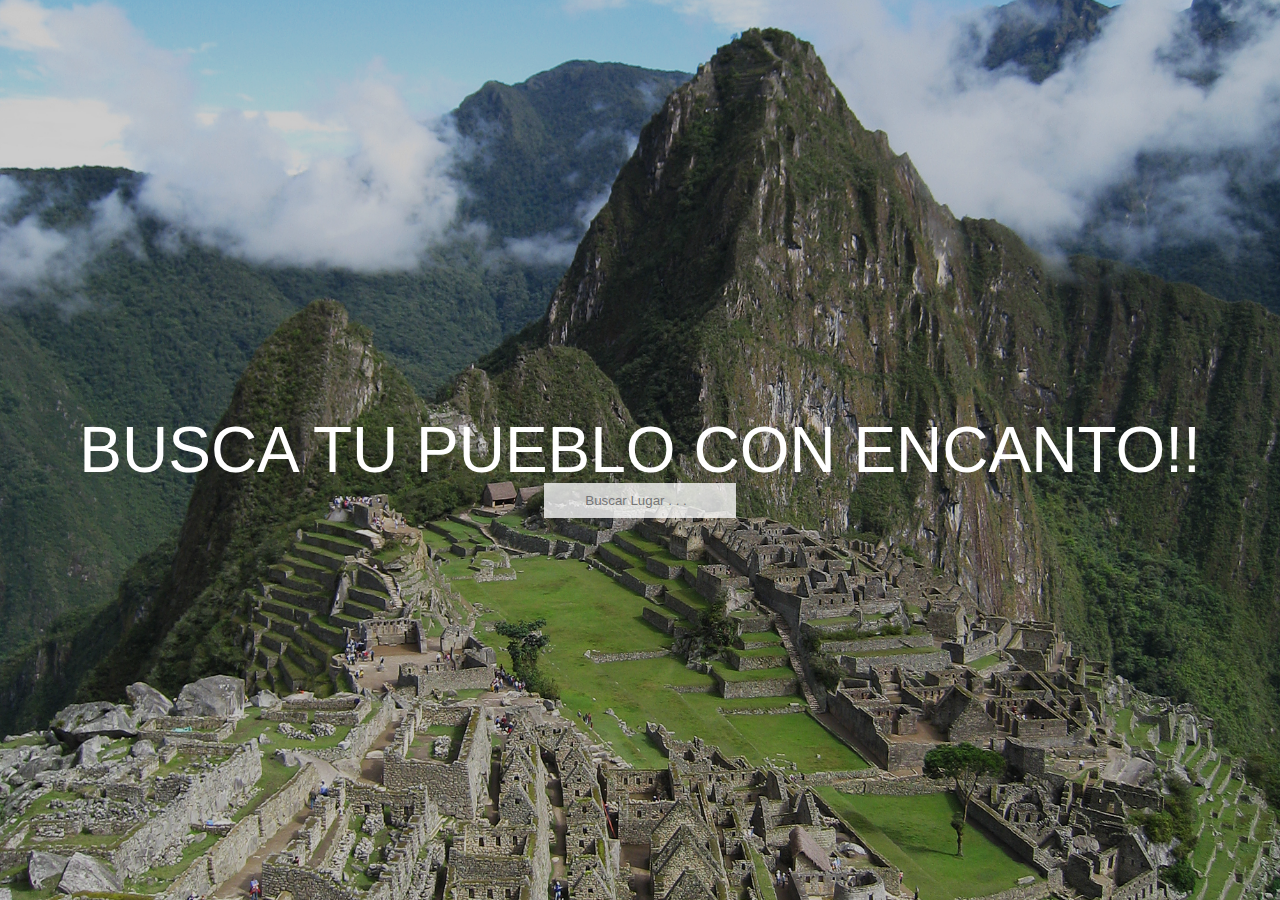
<file: index.html>
<!DOCTYPE html>
<html lang="en">
<head>
    <meta charset="UTF-8">
    <meta name="viewport" content="width=device-width, initial-scale=1.0">
    <meta http-equiv="X-UA-Compatible" content="ie=edge">
    <title>BUSCADOR</title>
	
	<link rel="stylesheet" href="css/estilo.css">
	<link rel="stylesheet" href="css/styles.css">

	
	<script src="js/jquery.js"></script>
	<script src="js/jquery.dataTables.min.js"></script>
</head>
<body>
	<div class="ImgInicio">
		<div class="degradade"></div>
		<div class="welcome">
			<h1>BUSCA TU PUEBLO CON ENCANTO!! </h1>
	</div>

    <header>
       

		<div class="search" id="search">
			<table class="search-table" id="searchTable">
				<thead>
					<tr>
						<td></td>
					</tr>
				</thead>
				<tbody>
					<tr>
						<td><a target="_blank" href="clases/Acambay.html">Acambay</a></td>
					</tr>
					<tr>
						<td><a target="_blank" href="">Aculco</atarget="_blank"></td></a>
					</tr>
					<tr>
						<td><a target="_blank" href="clases/Atlacomulco.html">Atlacomulco</a></td>
					</tr>
					<tr>
						<td><a target="_blank" href="clases/El Oro.html">El oro</a></td>
					</tr>
					<tr>
						<td><a target="_blank" href="clases/toluca.html">Toluca</a></td>
					</tr>
					<tr>
						<td><a target="_blank" href="clases/Tonatico.html">Tonatico</a></td>
					</tr>
					<tr>
						<td><a target="_blank" href="clases/Valle de bravo.html">Valle de Bravo</a></td>
					</tr>
					<tr>
						<td><a target="_blank" href="clases/Villa del carbon.html">Villa del Carbon</a></td>
					</tr>
					<tr>
						<td><a target="_blank" href="clases/Chapa De Mota.html">Chapa de Mota </a></td>
					</tr>
					<tr>
						<td><a target="_blank" href="clases/Atizapan.html">Atizapan </a></td>
					</tr>
					<tr>
						<td><a target="_blank" href="clases/Dubai.html"> Dubai </a></td>
					</tr>
					
				</tbody>
			</table>
		</div>
		<div class="header-top">
			<div class="navegacion">
				<input type="search" placeholder="Buscar Lugar . . ." id="inputBusqueda">
			</div>
        </div>
    </header>
    
	<script src="js/buscador.js"></script>
</body>
</html>
</file>
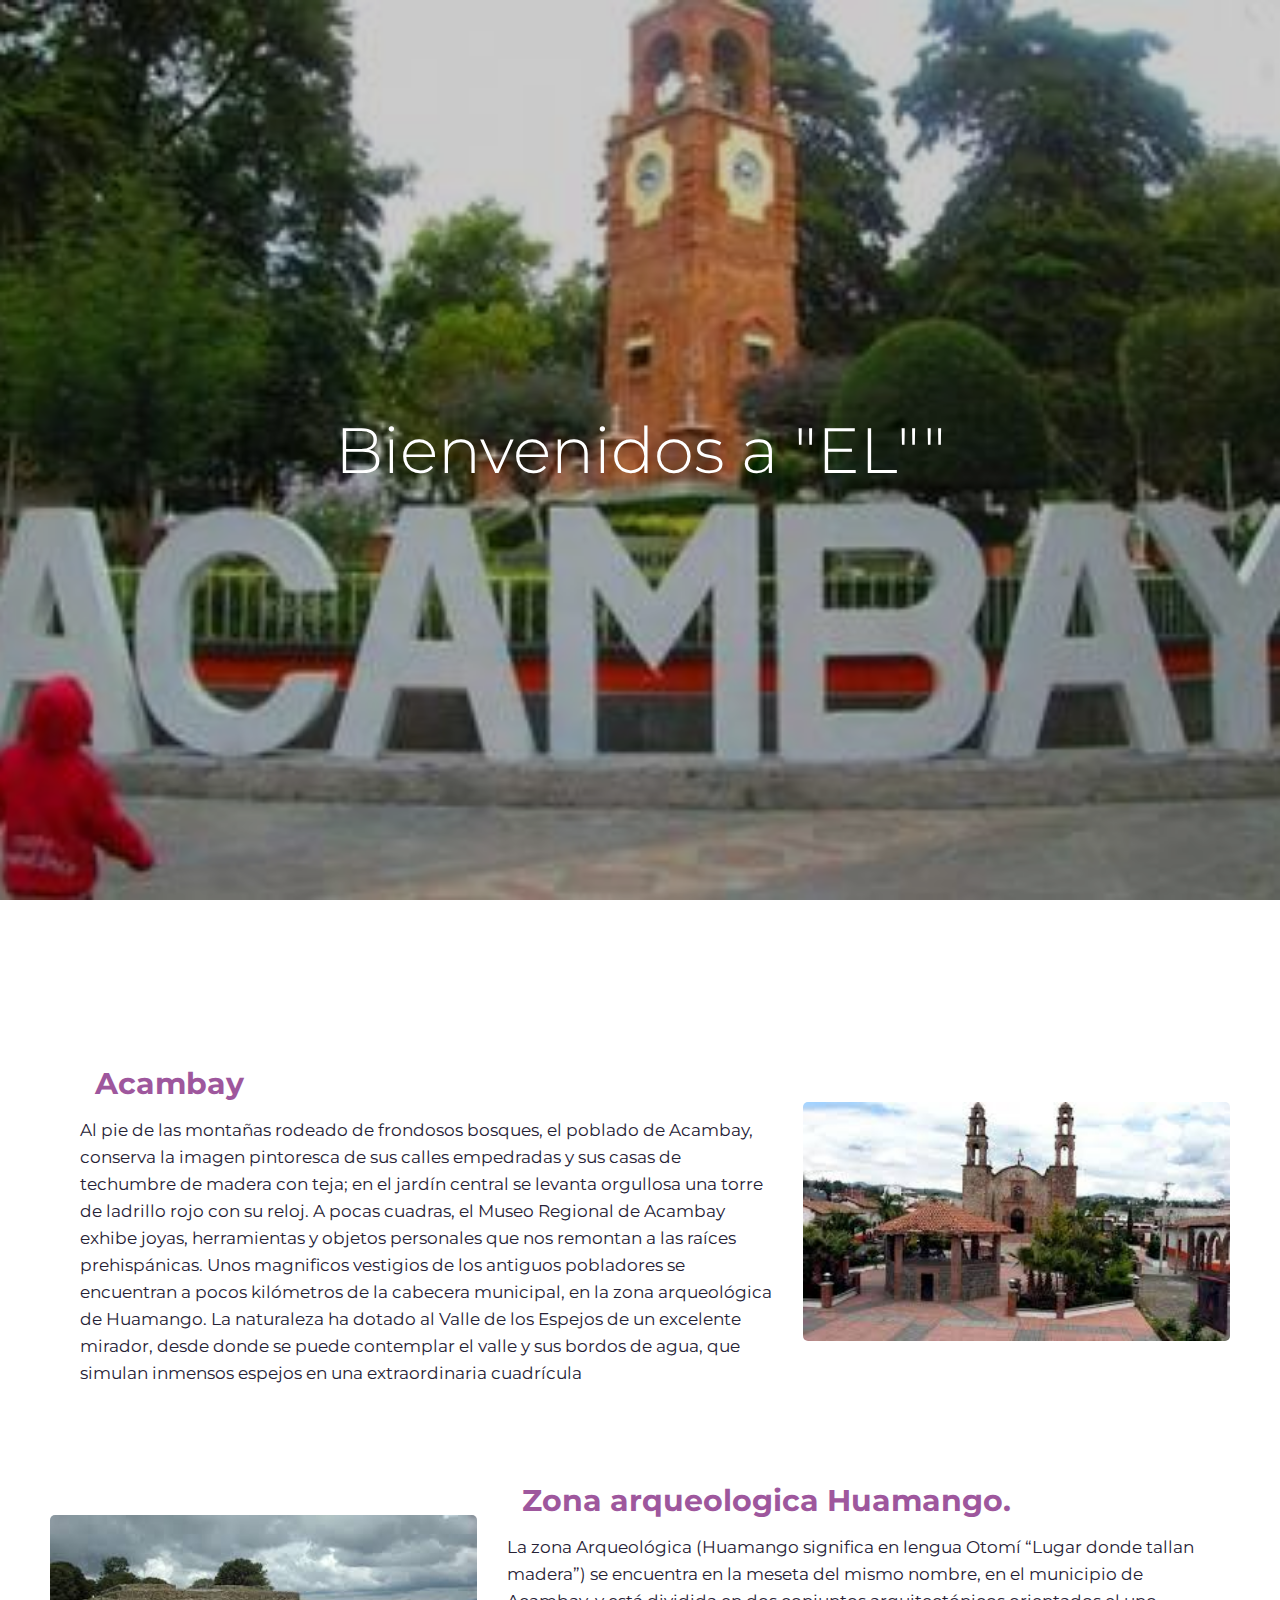
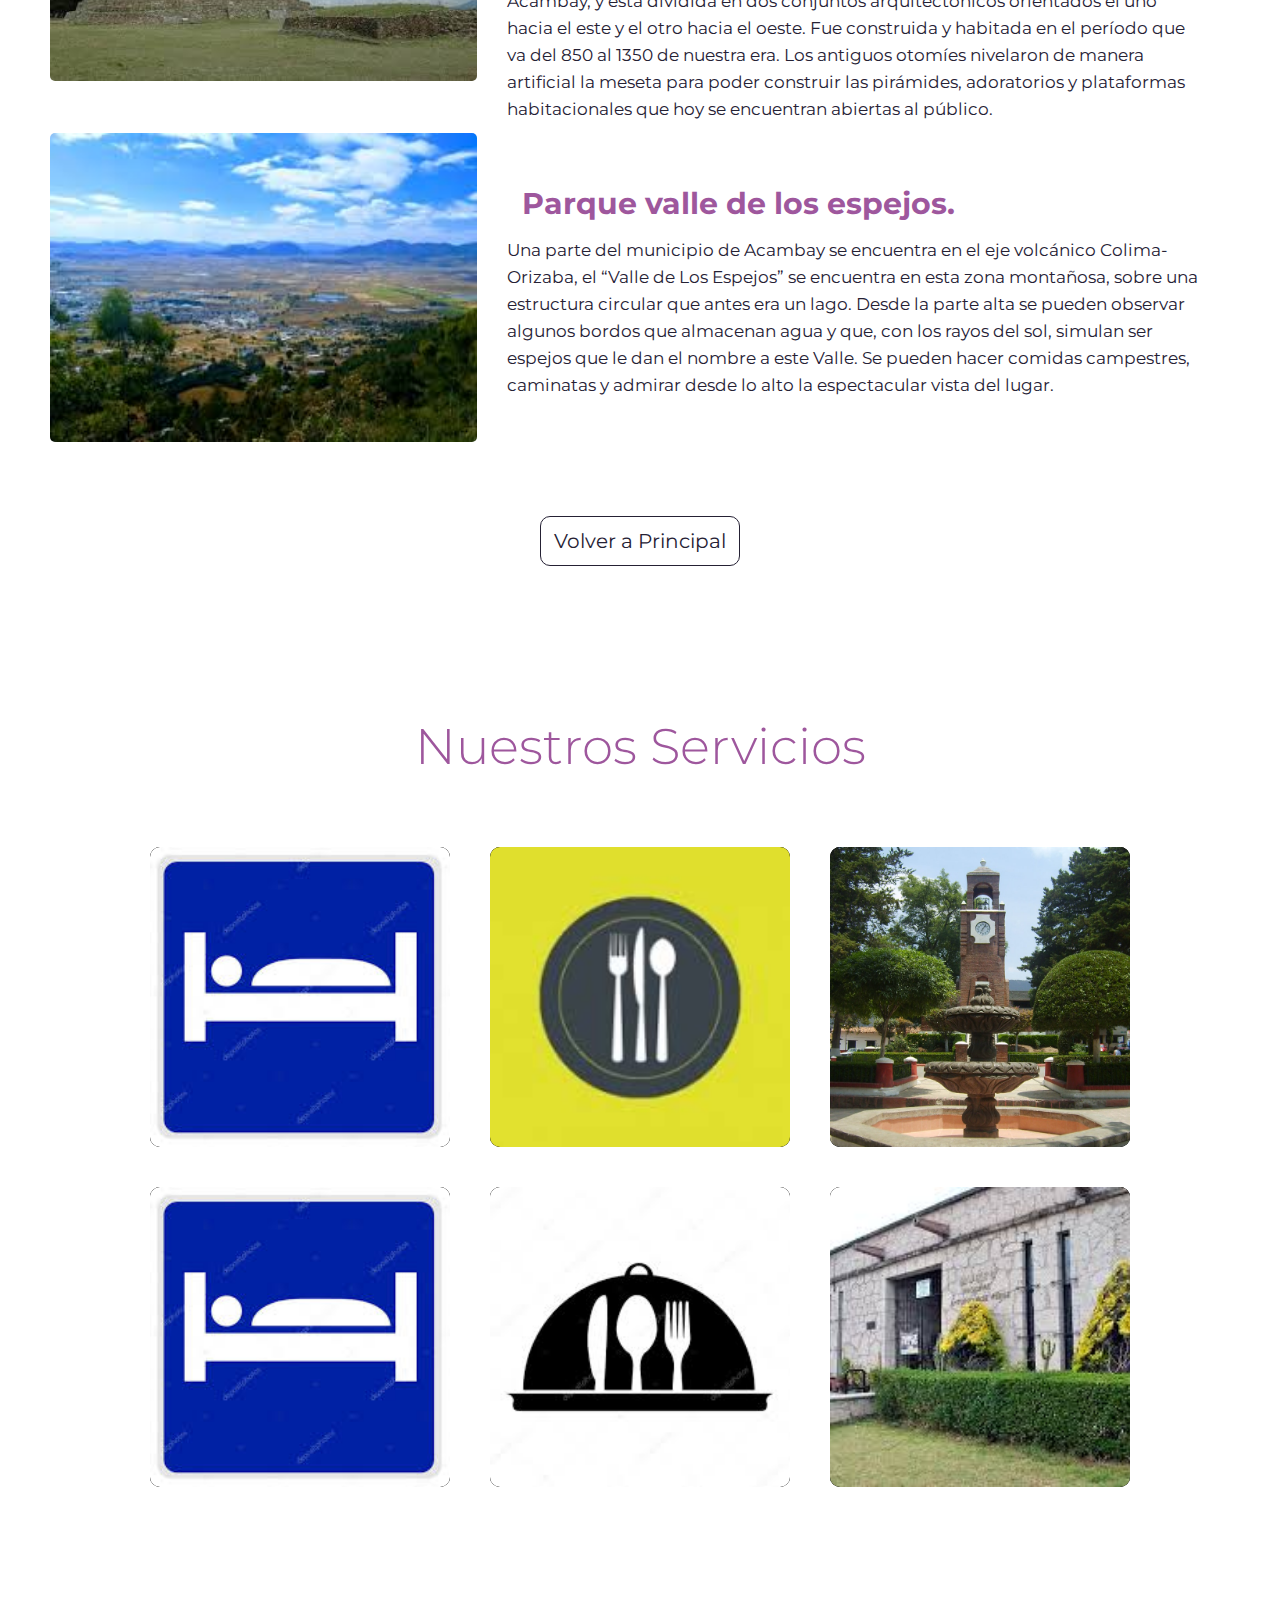
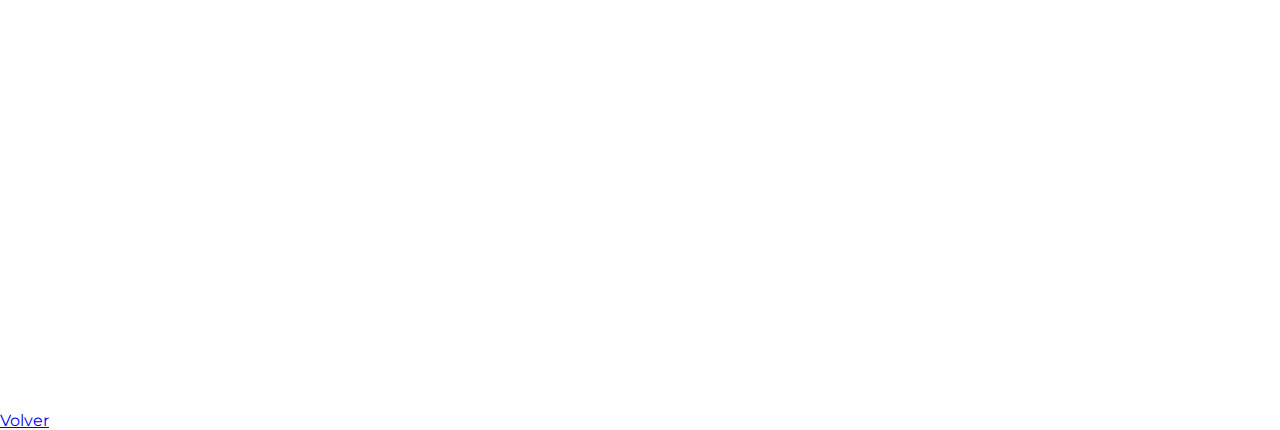
<file: clases/Acambay.html>
<!DOCTYPE html>
<html lang="es">
<head><meta charset="utf-8">
  <title>Acambay</title>
  <meta name="viewport" content="width=device-width, initial-scale=1.0">
  <link href="https://fonts.googleapis.com/css?family=Montserrat&display=swap" rel="stylesheet">
  <link rel="stylesheet" type="text/css" href="../css/styles.css">

</head>
<body>

   <!-- Inicio -->
   <header>
   	<div class="ImgAcambaay">
   		<div class="degradade"></div>
   		<div class="welcome">
   			<h1>Bienvenidos a "EL""</h1>
   		</div>
   	</div>

   </header>


   <!-- Menu de navegacion -->

<main>
   <!-- Acerca de -->
   
   <section class="acerca-de">
     
     <div class="left">
       <div class="info">
         <h2>Acambay</h2>
         <p>Al pie de las montañas rodeado de frondosos bosques, el poblado de Acambay, conserva la imagen pintoresca de sus calles empedradas y sus casas de techumbre de madera con teja; en el jardín central se levanta orgullosa una torre de ladrillo rojo con su reloj. A pocas cuadras, el Museo Regional de Acambay exhibe joyas, herramientas y objetos personales que nos remontan a las raíces prehispánicas.
 



Unos magnificos vestigios de los antiguos pobladores se encuentran a pocos kilómetros de la cabecera municipal, en la zona arqueológica de Huamango. La naturaleza ha dotado al Valle de los Espejos de un excelente mirador, desde donde se puede contemplar el valle y sus bordos de agua, que simulan inmensos espejos en una extraordinaria cuadrícula</p>


         

       </div>
       <div class="acerca-img"><img src="../img/img-21.jpg"></div>
     </div>

     <div class="right">
      <div class="acerca-img"><img src="../img/img-22.jpg", width="80",height="50"></div>
       <div class="info">
         <h2>Zona arqueologica Huamango.</h2>
         <p>La zona Arqueológica (Huamango significa en lengua Otomí “Lugar donde tallan madera”) se encuentra en la meseta del mismo nombre, en el municipio de Acambay, y está dividida en dos conjuntos arquitectónicos orientados el uno hacia el este y el otro hacia el oeste. Fue construida y habitada en el período que va del 850 al 1350 de nuestra era.
Los antiguos otomíes nivelaron de manera artificial la meseta para poder construir las pirámides, adoratorios y plataformas habitacionales que hoy se encuentran abiertas al público.<br>


       </div>
     </div>
        <div class="left">
        <div class="acerca-img"><img src="../img/img-23.jpg"></div>
       <div class="info">
         <h2>Parque valle de los espejos.</h2>
         <p>Una parte del municipio de Acambay se encuentra en el eje volcánico Colima-Orizaba, el “Valle de Los Espejos” se encuentra en esta zona montañosa, sobre una estructura circular que antes era un lago. Desde la parte alta se pueden observar algunos bordos que almacenan agua y que, con los rayos del sol, simulan ser espejos que le dan el nombre a este Valle. Se pueden hacer comidas campestres, caminatas y admirar desde lo alto la espectacular vista del lugar.</p>
       </div>
     </div>
   <div class="read-more"><a href="file:///C:/Users/John%20Cruz/Documents/TESJo/5.-%20QUINTO%20SEMESTRE/FUNDAMENTOS%20DE%20INGENERIA%20DE%20SOFTWARE/Pagina%20web/index.html">Volver a Principal</a></div>

   </section>

   <!-- Acerca de -->

   <!-- Team -->
   
   <section class="team-pets">
     
   <h2>Nuestros Servicios</h2>
       

   <div class="content-cards">
     
    <div class="card">
      <div class="card-content">
        <h4>Hotel Los Angeles</h4>
        <p>
Mamá. Luisa de Ruiz Catañeda 2, Centro, 50300 Acambay Deixpe, Méx.<br>
<a href="https://goo.gl/maps/6D11gMyT9AN4fS5A8">Como llegar</a>  </p>
      </div>
      <img src="../img/img-28.jpg">
    </div>

    <div class="card">
      <div class="card-content">
        <h4>Restaurante El Pacífico</h4>
        <p>
Carr. Panamericana S/N CP 50300s
Teléfonos: (718) 127 00 42
Servicios: Música viva<br>
<a href="https://goo.gl/maps/9opoURg7TJEe7T7PA">Como llegar</a> </p>
      </div>
      <img src="../img/img-26.jpg">
    </div>

    <div class="card">
      <div class="card-content">
        <h4>Reloj de la Plaza Hidalgo</h4>
        <p>Lsa maquinaria del reloj es de origen alemán aunque en la carátula del interior se alcanza a apreciar la leyenda “La Perla México”, lo que hace referencia a la empresa distribuidora al interior de nuestro país<br>
<a href="https://goo.gl/maps/BsZaDTWgM16C3aF96">Como llegar</a></p>
      </div>
      <img src="../img/img-20.jpg">
    </div>

    <div class="card">
      <div class="card-content">
        <h4>Hotel Acambay</h4>
        <p>
Carr. Panamericana S/N Centro CP 50300
Teléfonos: (718) 127 02 58, (casa) 127 19 73
No. de Habitaciones: 35
Categoría: 1 estrella
Servicios: Estacionamiento, TV, juegos infantiles<br>
<a href="https://goo.gl/maps/DknEGagyoNWRDZ156">Como llegar</a> </p></p>
      </div>
      <img src="../img/img-28.jpg">
    </div>

    <div class="card">
      <div class="card-content">
        <h4>Restaurante Paso del Norte</h4>
        <p> 
Carr. Panamericana S/N CP 50300
Teléfonos: (718) 127 06 57
Servicios: Música ambiental<br>
<a href="https://goo.gl/maps/tgtASK3KrsKex9XZ6">Como llegar</a> </p></p>
      </div>
      <img src="../img/img-27.jpg">
    </div>

    <div class="card">
      <div class="card-content">
        <h4>Museo Regional de Acambay</h4>
        <p>También llamado Museo Regional de la Cultura Otomí, este pequeño museo documenta la historia que sigue viva en su gente.Se exponen los utensilios personales, joyería, buriles, etc.<br>
<a href="https://goo.gl/maps/kFFRgSYvck5StbFP8">Como llegar</a> </p></p>
      </div>
      <img src="../img/img-24.jpg">
    </div>

   </div>
<center><iframe src="https://www.google.com/maps/embed?pb=!1m18!1m12!1m3!1d15001.175188826095!2d-99.85313738191839!3d19.95414298544151!2m3!1f0!2f0!3f0!3m2!1i1024!2i768!4f13.1!3m3!1m2!1s0x85d2569b6e9c7fef%3A0x27be006389cfda07!2sAcambay%2C%20State%20of%20Mexico!5e0!3m2!1sen!2smx!4v1575505844577!5m2!1sen!2smx" width="600" height="450" frameborder="0" style="border:0;" allowfullscreen=""></iframe></center>
   </section>
<a href="file:///C:/Users/John%20Cruz/Documents/TESJo/5.-%20QUINTO%20SEMESTRE/FUNDAMENTOS%20DE%20INGENERIA%20DE%20SOFTWARE/Pagina%20web/index.html"> Volver</a>
   <!-- Team -->
</body>
</html>
</file>
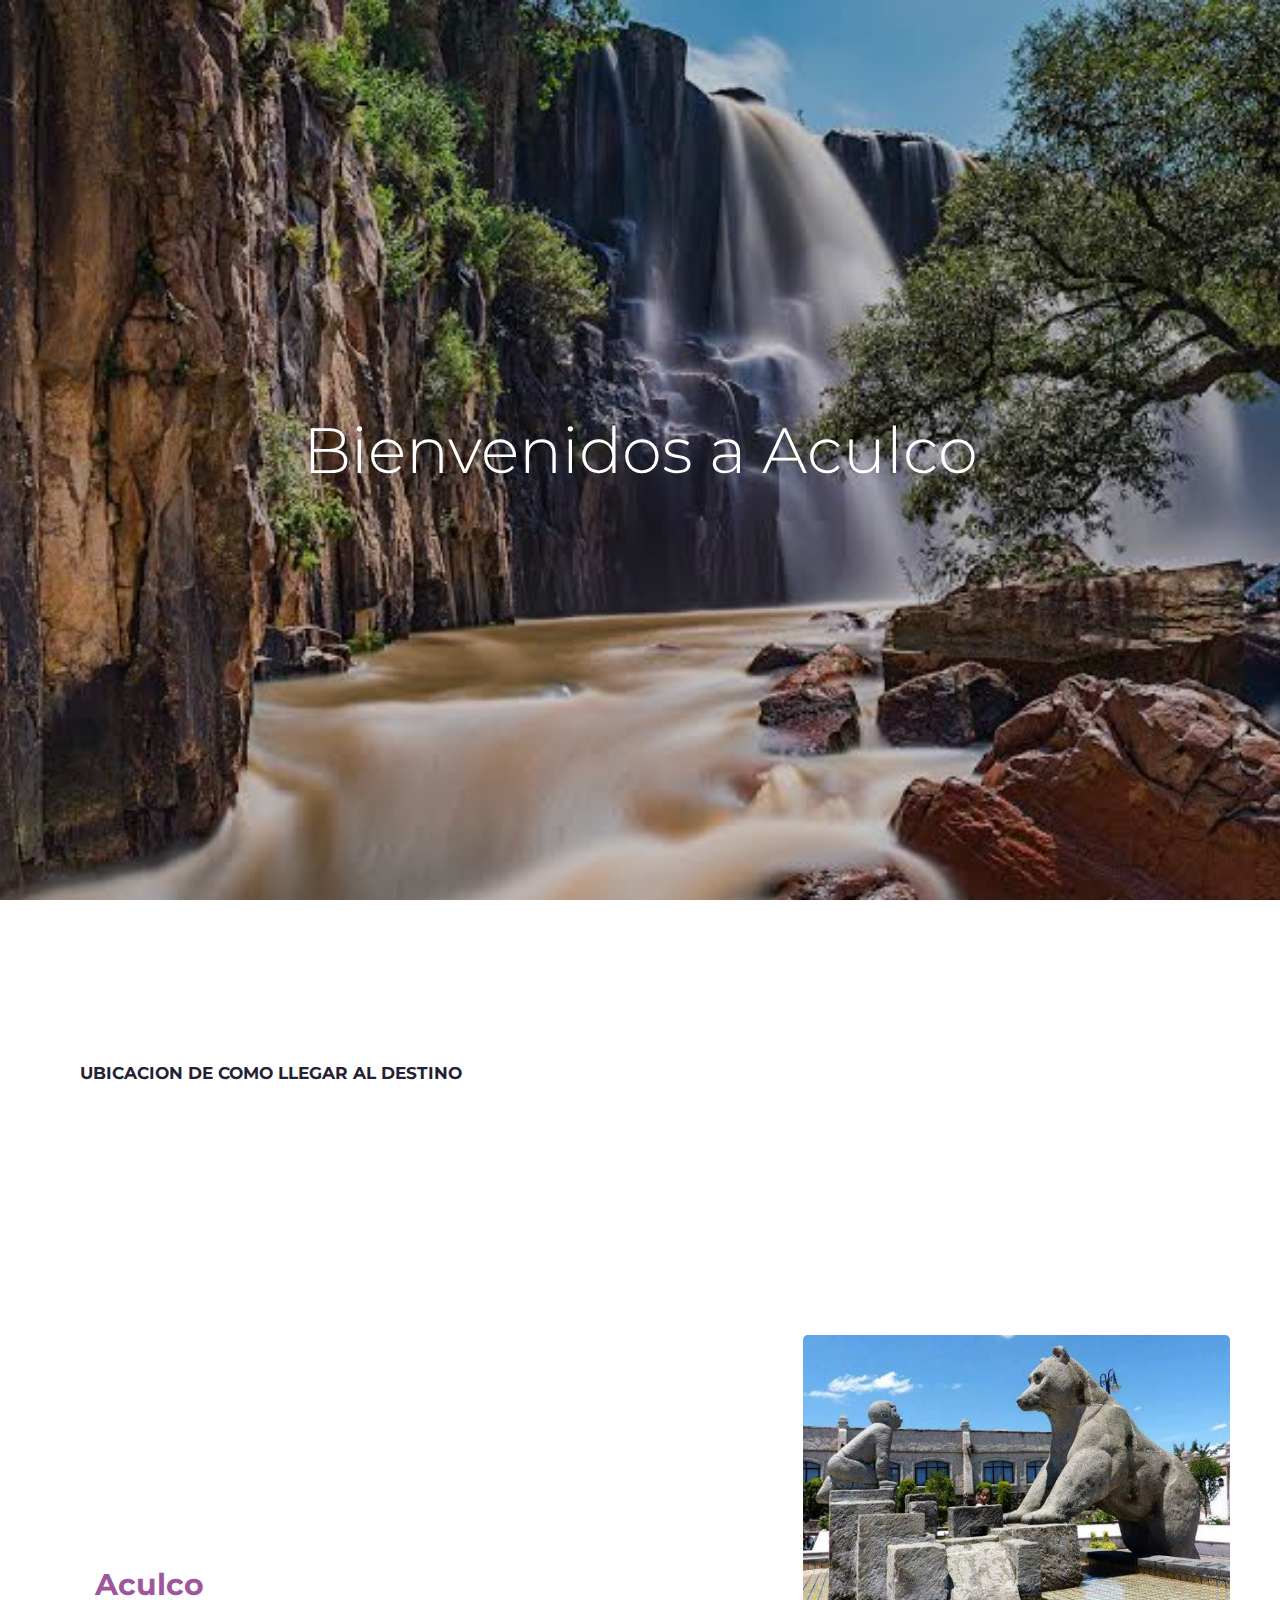
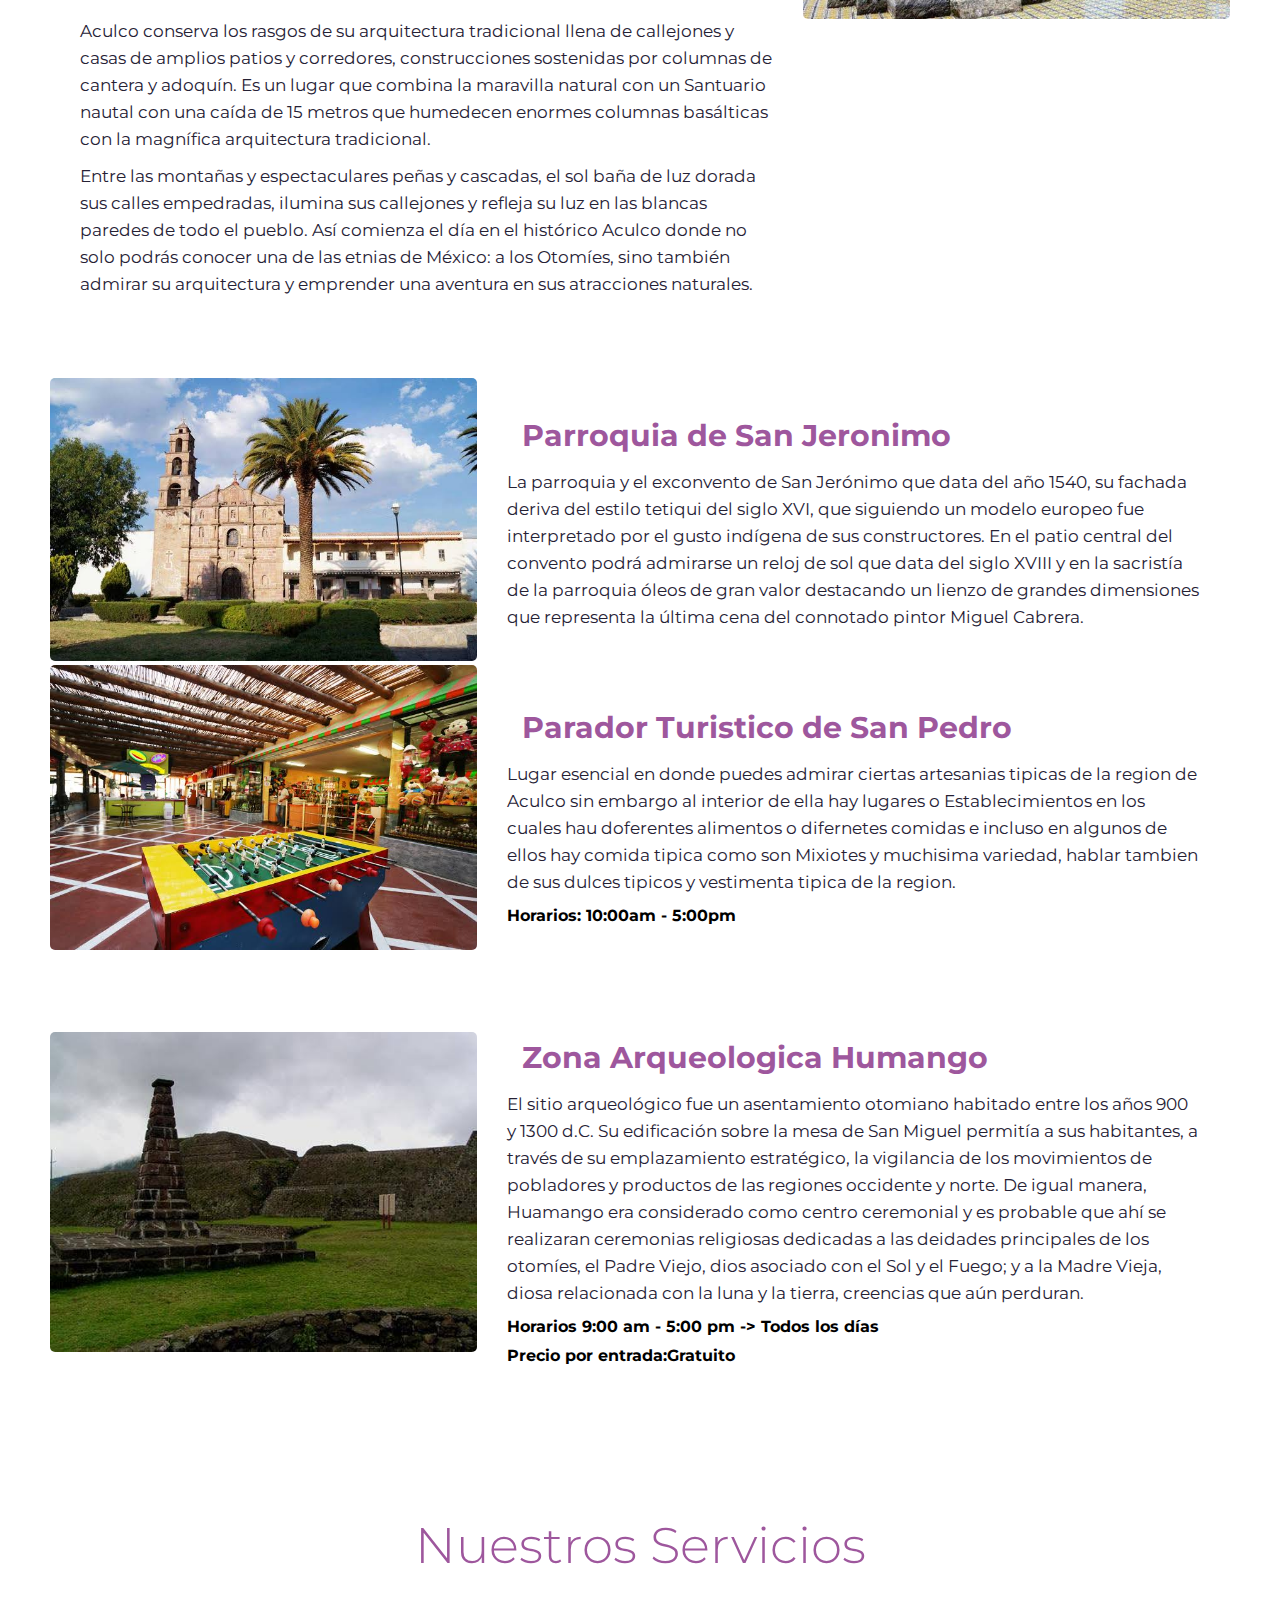
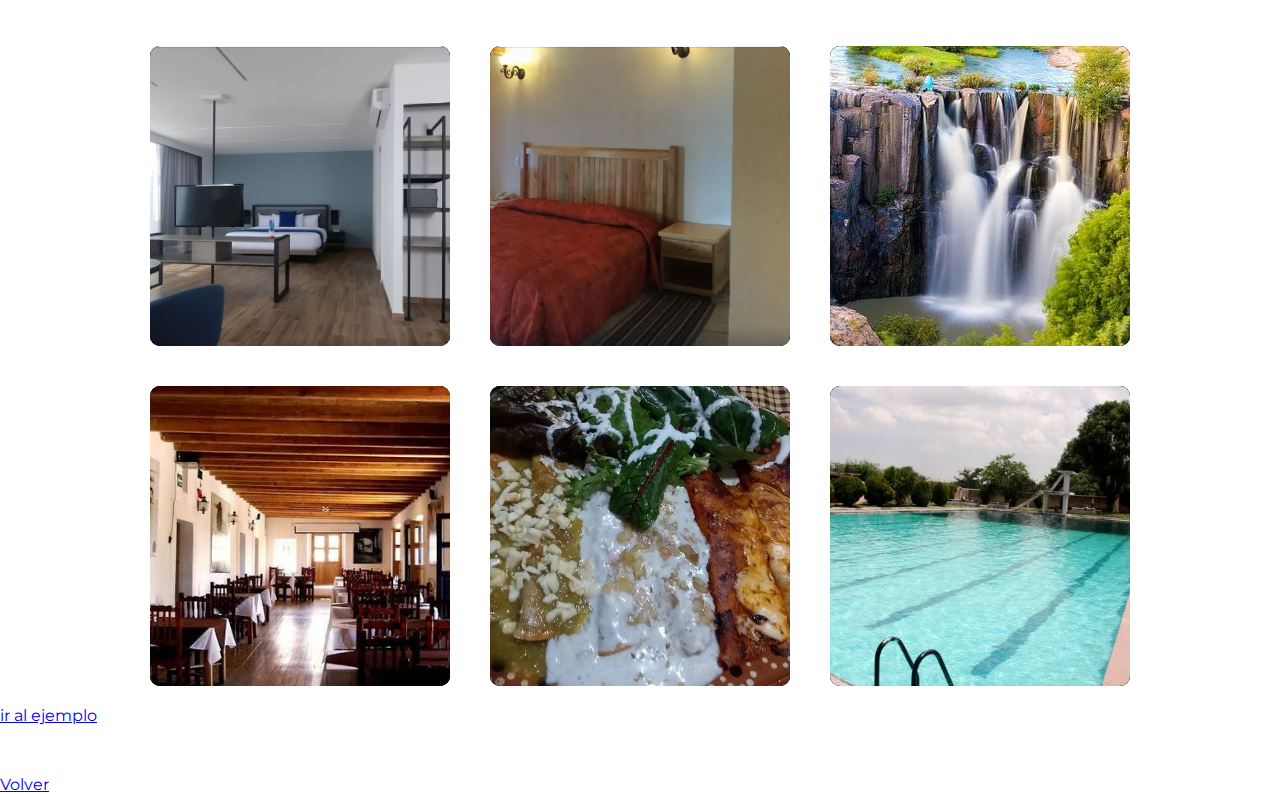
<file: clases/Aculco.html>
<!DOCTYPE html>
<html lang="es">
<head>
	<title>Aculco</title>
	<meta name="viewport" content="width=device-width, initial-scale=1.0">
	<link href="https://fonts.googleapis.com/css?family=Montserrat&display=swap" rel="stylesheet">
	<link rel="stylesheet" type="text/css" href="../css/styles.css">
</head>
<body>

   <!-- Inicio -->
   <header>
   	<div class="ImgAculco">
   		<div class="degradade"></div>
   		<div class="welcome">
   			<h1>Bienvenidos a Aculco</h1>
           </div>
   	</div>

   </header>


   <!-- Menu de navegacion -->

<main>
   <!-- Acerca de -->
   
   <section class="acerca-de">
     <div class="left">
       <div class="info">
         <b><p>UBICACION DE COMO LLEGAR AL DESTINO </p></b>
         <iframe src="https://www.google.com/maps/embed?pb=!1m26!1m12!1m3!1d787.6780868240471!2d-99.82797169928482!3d20.098575467331493!2m3!1f0!2f0!3f0!3m2!1i1024!2i768!4f13.1!4m11!3e6!4m3!3m2!1d20.099229899999997!2d-99.8272463!4m5!1s0x85d3abeed9afdea1%3A0x8764a0feee261427!2sAculco%2C%20Estado%20de%20M%C3%A9xico!3m2!1d20.0985989!2d-99.82758609999999!5e0!3m2!1ses-419!2smx!4v1575517986975!5m2!1ses-419!2smx" width="600" height="450" frameborder="0" style="border:0;" allowfullscreen=""></iframe>
         <h2>Aculco</h2>
         <p>Aculco conserva los rasgos de su arquitectura tradicional llena de callejones y casas de amplios patios y corredores, construcciones sostenidas por columnas de cantera y adoquín. Es un lugar que combina la maravilla natural con un Santuario nautal con una caída de 15 metros que humedecen enormes columnas basálticas con la magnífica arquitectura tradicional.</p>

        <p>Entre las montañas y espectaculares peñas y cascadas, el sol baña de luz dorada sus calles empedradas, ilumina sus callejones y refleja su luz en las blancas paredes de todo el pueblo. Así comienza el día en el histórico Aculco donde no solo podrás conocer una de las etnias de México: a los Otomíes, sino también admirar su arquitectura y emprender una aventura en sus atracciones naturales.</p>
       </div>
       <div class="acerca-img"><img src="../img/Aculco 2.jpg"></div>
     </div>

     <div class="right">
      <div class="acerca-img"><img src="../img/Aculco 3.jpg", width="80",height="50"></div>
       <div class="info">
         <h2>Parroquia de San Jeronimo</h2>
         <p>La parroquia y el exconvento de San Jerónimo que data del año 1540, su fachada deriva del estilo tetiqui del siglo XVI, que siguiendo un modelo europeo fue interpretado por el gusto indígena de sus constructores.
          En el patio central del convento podrá admirarse un reloj de sol que data del siglo XVIII y en la sacristía de la parroquia óleos de gran valor destacando un lienzo de grandes dimensiones que representa la última cena del connotado pintor Miguel Cabrera.</p>
       </div>
     </div>
        <div class="left">
        <div class="acerca-img"><img src="../img/Aculco 4.jpg"></div>
       <div class="info">
         <h2>Parador Turistico de San Pedro </h2>
         <p>Lugar esencial en donde puedes admirar ciertas artesanias tipicas de la region de Aculco sin embargo al interior de ella hay lugares o Establecimientos en los cuales hau doferentes alimentos o difernetes comidas e incluso en algunos de ellos hay comida tipica
           como son Mixiotes y muchisima variedad, hablar tambien de sus dulces tipicos y vestimenta tipica de la region.
         </p>
         <b><p></p>Horarios: 10:00am - 5:00pm</b>
       </div>
     </div>

     <div class="right">
      <div class="acerca-img"><img src="../img/Aculco 5.1.jpg", width="80",height="50"></div>
       <div class="info">
         <h2>Zona Arqueologica Humango</h2>
         <p>El sitio arqueológico fue un asentamiento otomiano habitado entre los años 900 y 1300 d.C. Su edificación sobre la mesa de San Miguel permitía a sus habitantes, a través de su emplazamiento estratégico, la vigilancia de los movimientos de pobladores y productos de las regiones occidente y norte.
            De igual manera, Huamango era considerado como centro ceremonial y es probable que ahí se realizaran ceremonias religiosas dedicadas a las deidades principales de los otomíes, el Padre Viejo, dios asociado con el Sol y el Fuego; y a la Madre Vieja, diosa relacionada con la luna y la tierra, creencias que aún perduran. 
         <b><p></p> Horarios 9:00 am - 5:00 pm -> Todos los días</b> 
          <b><p></p> Precio por entrada:Gratuito</b>
          
          

   </section>

   <!-- Acerca de -->

   <!-- Team -->
   
   <section class="team-pets">
     
   <h2>Nuestros Servicios</h2>
       

   <div class="content-cards">
     
    <div class="card">
      <a target="_blank" href="ejemplo2.html">
        <a target="_blank" href="https://www.booking.com/hotel/mx/hoh.es.html">
          <div class="card-content">
              <h4>HHO Hotel</h4>
              <p>El HOH Hotel de La Estancia ofrece un alojamiento de 4 estrellas con un bar. El establecimiento cuenta con restaurante, recepción 24 horas, servicio de habitaciones y WiFi gratuita. Se ofrece aparcamiento privado por un suplemento.</p>
            </div>      
        </a>
      </a>
      <img src="../img/Aculco 6.PNG">
    </div>
    <div class="card">
      <a target="_blank" href="https://www.expedia.mx/Aculco-Hoteles.d6353459.Guia-Viajes-Hoteles">
          <div class="card-content">
              <h4>Hotel Casona</h4>
              <p>Hotel La Casona se encuentra en Jilotepec de Abasolo. Teatro al aire libre y Sala histórica de Quetzalcóatl son etapas fundamentales para los aficionados a la cultura en esta región, donde también puedes acercarte a lugares emblemáticos como Yacimiento arqueológico de Tula y Catedral de Tula.</p>
            </div>      
      </a>
      <img src="../img/Aculco 7.1.PNG">
      
    </div>

    <div class="card">
      <div class="card-content">
          <a target="_blank" href="https://www.tripadvisor.com.mx/Attraction_Review-g2529588-d11803956-Reviews-Cascadas_De_La_Concepcion-Aculco_Central_Mexico_and_Gulf_Coast.html">
        <h4>Cascadas la Concepción.</h4>
        <p>A 10 kilómetros de la cabecera municipal, sobre la carretera Aculco–Amealco, de entre un paisaje rocoso, resalta una hermosa cascada que se nutre de las aguas de la Presa Ñadó y corre sobre una calzada de columnas basálticas. </p>
      </div>
    </a>
      <img src="../img/Aculco 8.jpg"> 
     </div>
    
       

    <div class="card">
      <div class="card-content">
        <a target="_blank" href="https://www.tripadvisor.com.mx/Restaurant_Review-g2529588-d7621186-Reviews-El_Rincon_Del_Viejo-Aculco_Central_Mexico_and_Gulf_Coast.html">
        <h4>Restaurant El Rincon del Viejo</h4>
        <p>El mejor lugar para comer delicioso sin duda es el Rincón del Viejo, en el bello Pueblo Mágico de Aculco, lugar excepcional por su historia, belleza colonial y limpieza. Se puede sentir la originalidad de un sitio que a pesar de los años mantiene su belleza.</p>
      </div>
    </a>
      <img src="../img/Aculco 9.jpg">
    </div>

    <div class="card">
      <div class="card-content">
        <h4>Restaurant "La Orquidea" </h4>
        <a target="_blank" href="https://www.tripadvisor.com.mx/Restaurant_Review-g2529588-d8400611-Reviews-La_Orquidea-Aculco_Central_Mexico_and_Gulf_Coast.html">
        <p>Ubicado en el corazón de la ciudad, en la terraza de una casa antigua. Pintoresco y con un buen ambiente. Precios razonables. En general es bueno. En cuanto a la comida buena, normal. Ideal para almorzar. Buena relación calidad-precio.  </p>
      </div>
    </a>
      <img src="../img/Aculco 10.jpg">
    </div>

    <div class="card">
      <div class="card-content">
        <h4>Balneario Municipal de Aculco</h4>
        <a target="_blank" href="https://www.mexicodesconocido.com.mx/fin-semana-presa-brockman.html">
        <p>El parque ecosturistico de este sitio es uno de los mejores destinos para descansar y divertirse en compañia de la familia y amigos rodeados completamente por la naturaleza y un clima sumamente agradable</p>
      </div>
    </a>
      <img src="../img/Aculco 11.jpg">
    </div>

   </div>
   <a target="_blank
   " href="ejemplo.html">ir al ejemplo</a>

   </section>
<a href="file:///C:/Users/John%20Cruz/Documents/TESJo/5.-%20QUINTO%20SEMESTRE/FUNDAMENTOS%20DE%20INGENERIA%20DE%20SOFTWARE/Pagina%20web/index.html"> Volver</a>
   <!-- Team -->
</body>
</html>
</file>
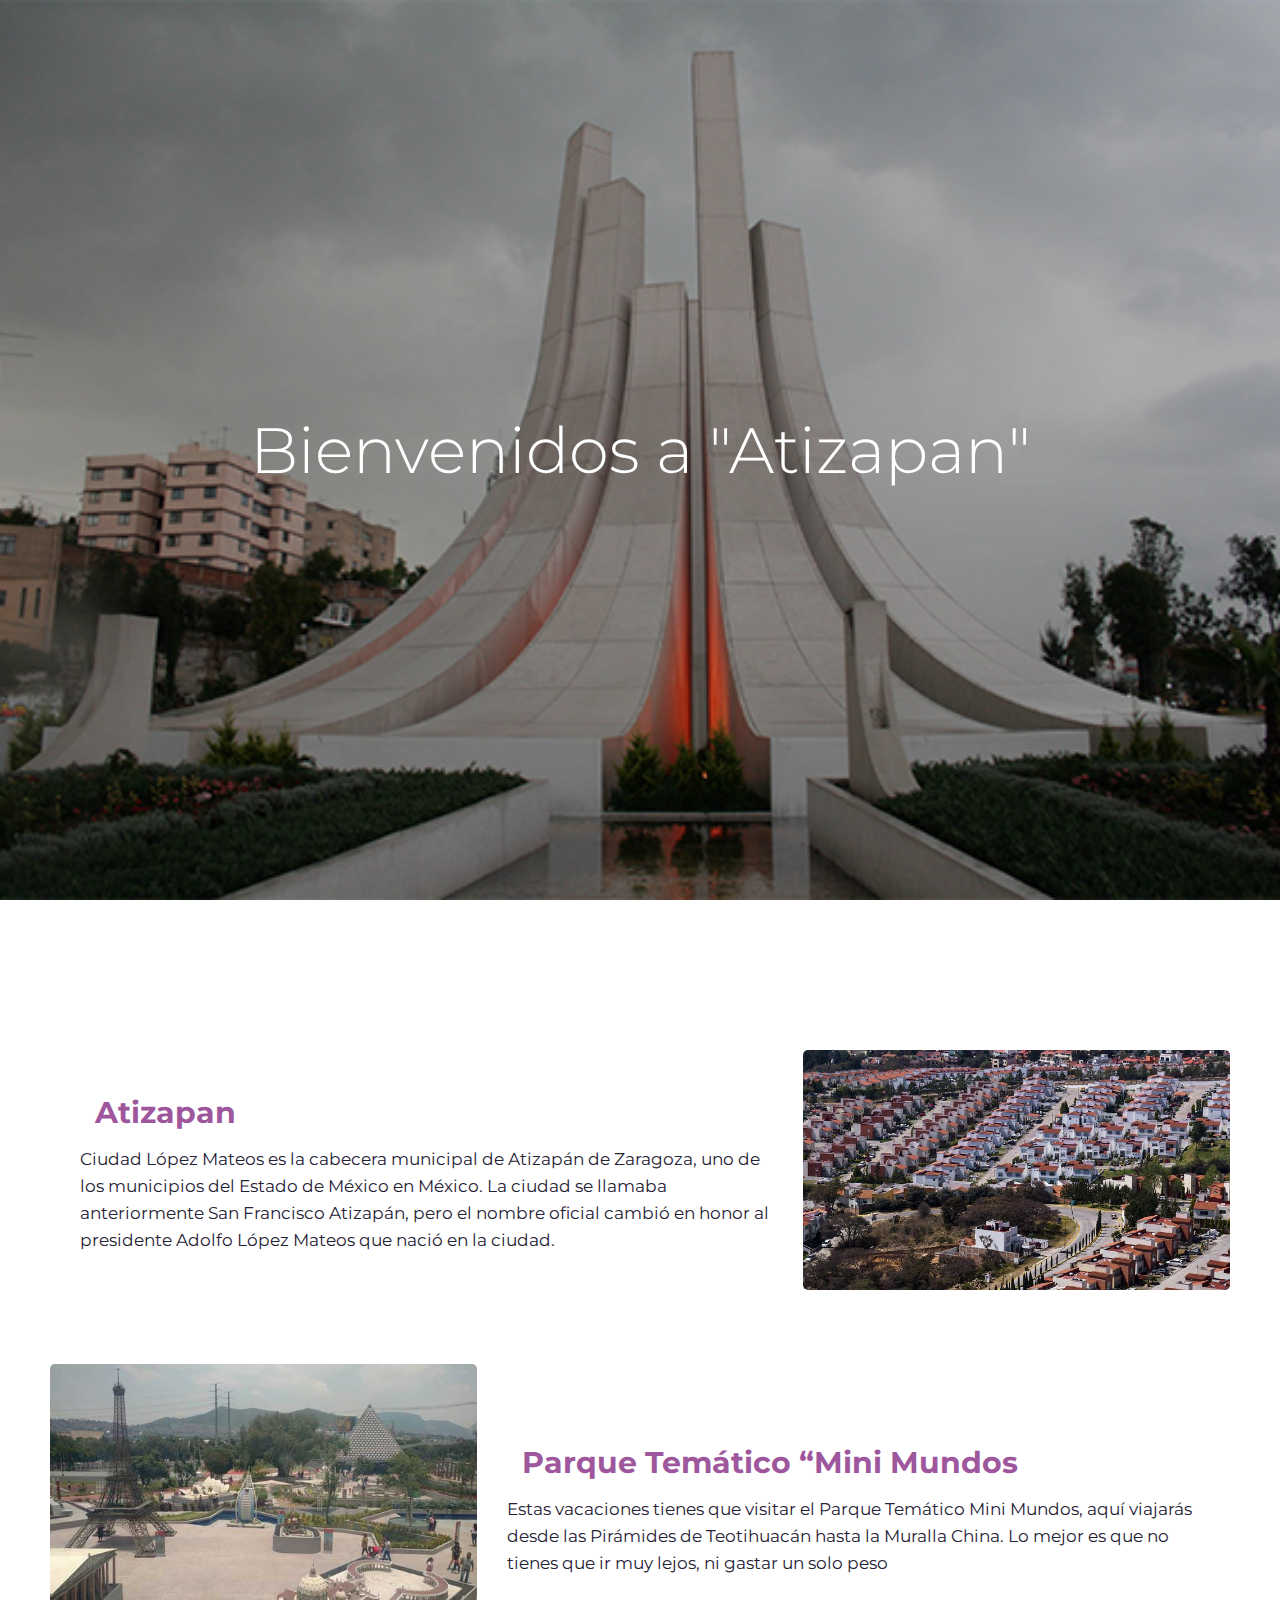
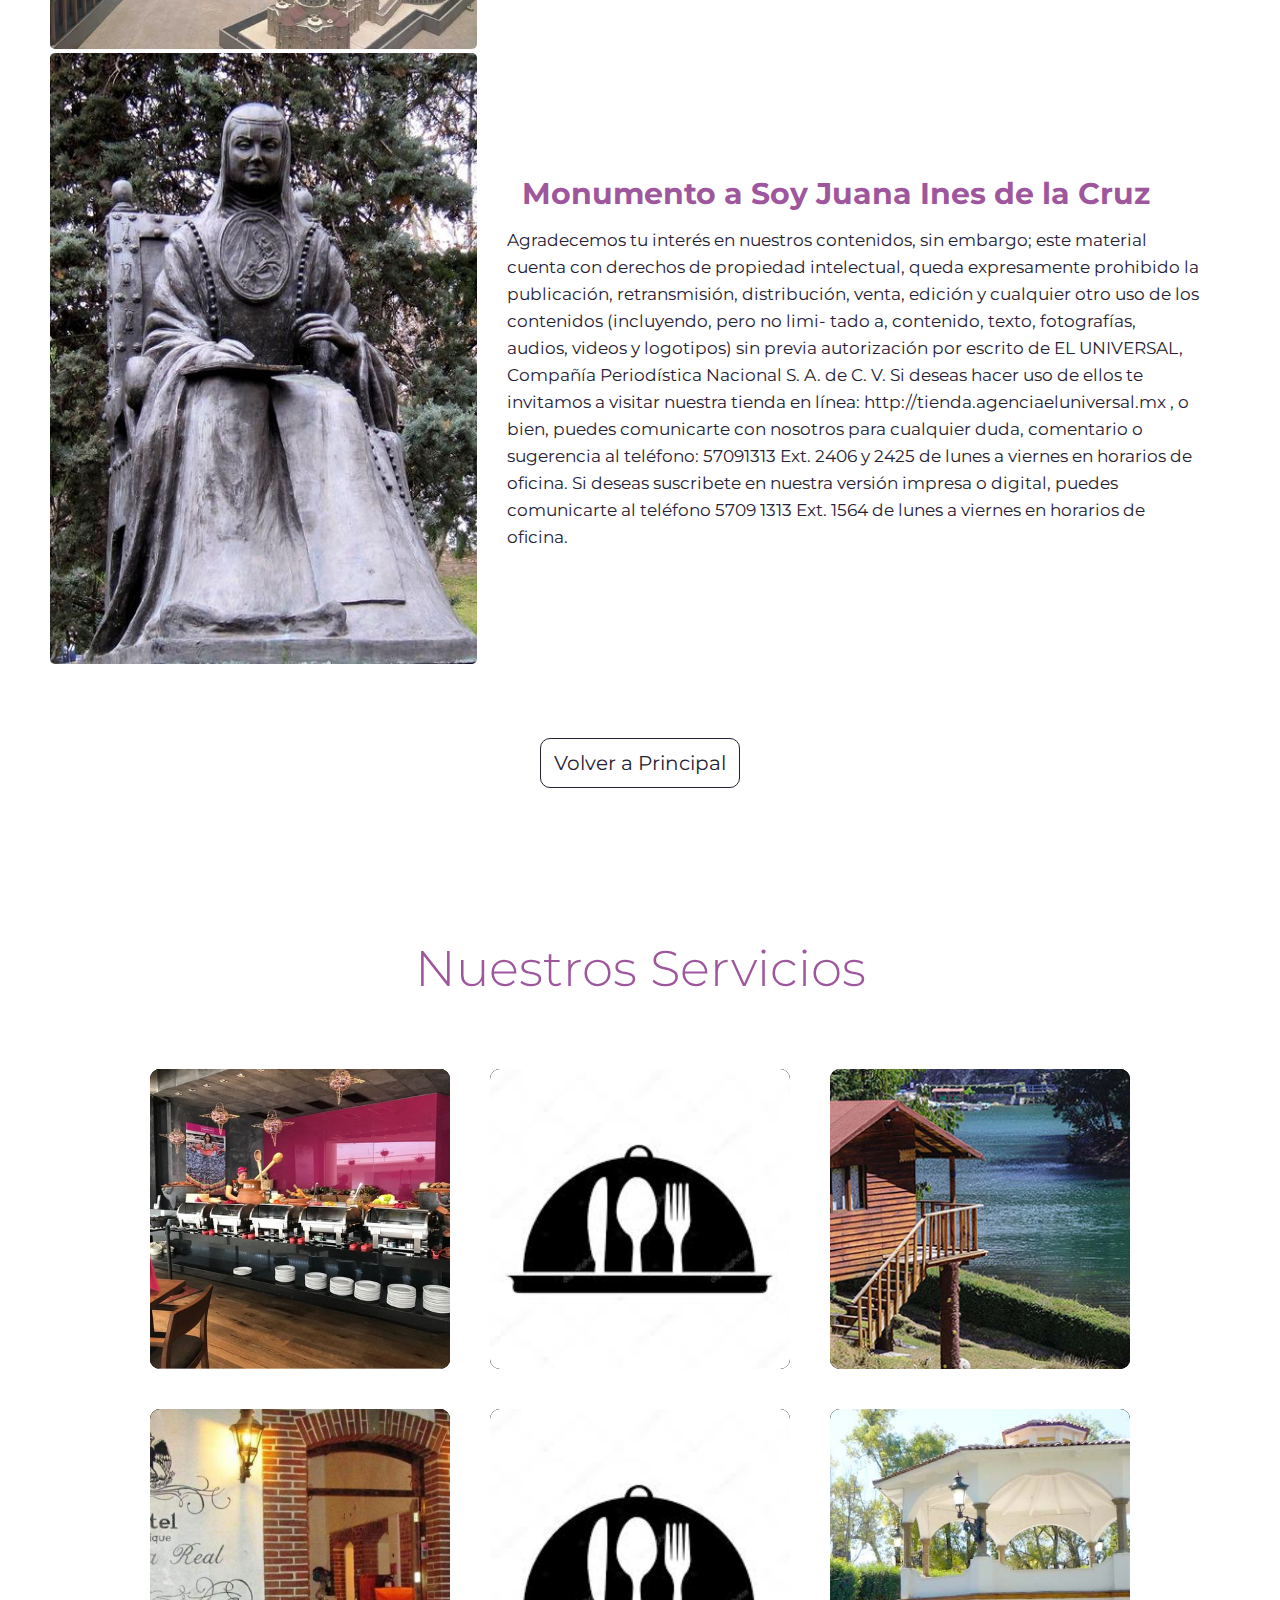
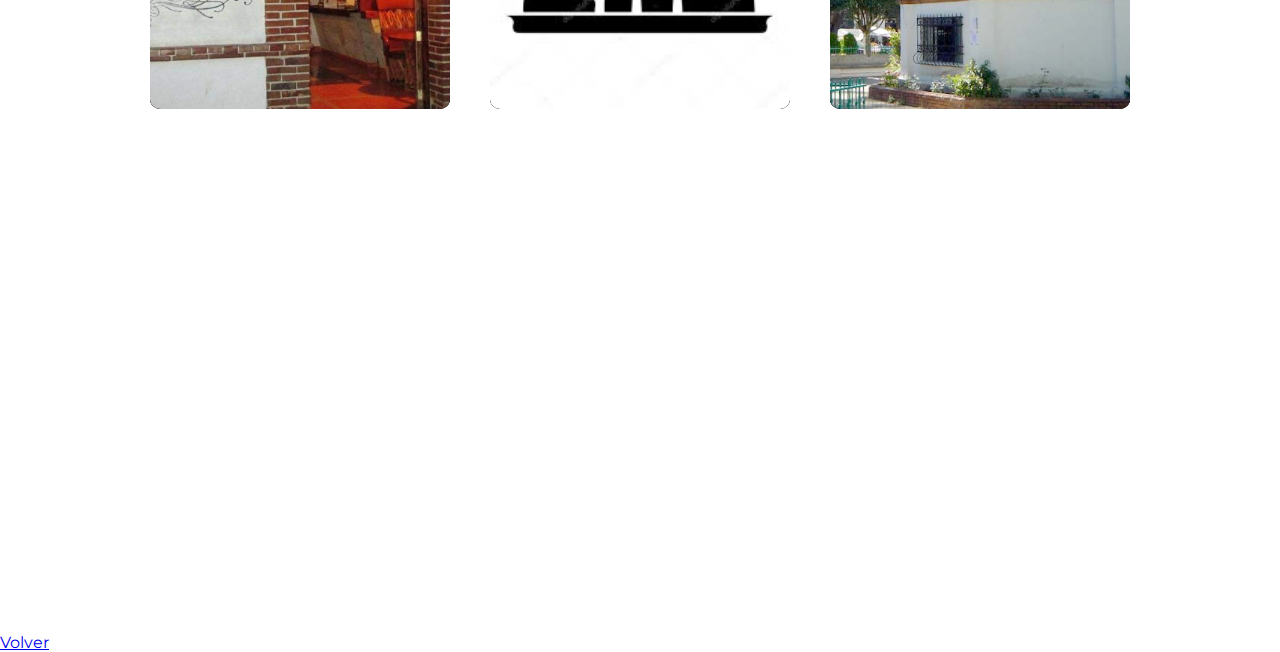
<file: clases/Atizapan.html>
<!DOCTYPE html>
<html lang="es">
  <head>
	<title>Atizapan</title>
	<meta name="viewport" content="width=device-width, initial-scale=1.0">
	<link href="https://fonts.googleapis.com/css?family=Montserrat&display=swap" rel="stylesheet">
	<link rel="stylesheet" type="text/css" href="../css/styles.css">
</head>
<body>

   <!-- Inicio -->
   <header>
   	<div class="ImgAtizapan">
   		<div class="degradade"></div>
   		<div class="welcome">
   			<h1>Bienvenidos a "Atizapan"</h1>
   		</div>
   	</div>

   </header>


   <!-- Menu de navegacion -->

<main>
   <!-- Acerca de -->
   
   <section class="acerca-de">
     
     <div class="left">
       <div class="info">
         <h2>Atizapan</h2>
         <p>Ciudad López Mateos es la cabecera municipal de Atizapán de Zaragoza, uno de los municipios del Estado de México en México. La ciudad se llamaba anteriormente San Francisco Atizapán, pero el nombre oficial cambió en honor al presidente Adolfo López Mateos que nació en la ciudad.
         </p>

      
       </div>
       <div class="acerca-img"><img src="../img/Atizapan 2.jpg"></div>
     </div>

     <div class="right">
      <div class="acerca-img"><img src="../img/Atizapan 3.jpg", width="80",height="50"></div>
       <div class="info">
         <h2>Parque Temático “Mini Mundos</h2>
         <p>Estas vacaciones tienes que visitar el Parque Temático Mini Mundos, aquí viajarás desde las Pirámides de Teotihuacán hasta la Muralla China. Lo mejor es que no tienes que ir muy lejos, ni gastar un solo peso 
</p>


       </div>
     </div>
        <div class="left">
        <div class="acerca-img"><img src="../img/atizapan 4.jpg"></div>
       <div class="info">
         <h2>Monumento a Soy Juana Ines de la Cruz</h2>
         <p>Agradecemos tu interés en nuestros contenidos, sin embargo; este material cuenta con derechos de propiedad intelectual, queda expresamente prohibido la publicación, retransmisión, distribución, venta, edición y cualquier otro uso de los contenidos (incluyendo, pero no limi- tado a, contenido, texto, fotografías, audios, videos y logotipos) sin previa autorización por escrito de EL UNIVERSAL, Compañía Periodística Nacional S. A. de C. V. Si deseas hacer uso de ellos te invitamos a visitar nuestra tienda en línea: http://tienda.agenciaeluniversal.mx , o bien, puedes comunicarte con nosotros para cualquier duda, comentario o sugerencia al teléfono: 57091313 Ext. 2406 y 2425 de lunes a viernes en horarios de oficina. Si deseas suscribete en nuestra versión impresa o digital, puedes comunicarte al teléfono 5709 1313 Ext. 1564 de lunes a viernes en horarios de oficina.</p>
       </div>
     </div>
    <div class="read-more"><a href="file:///C:/Users/John%20Cruz/Documents/TESJo/5.-%20QUINTO%20SEMESTRE/FUNDAMENTOS%20DE%20INGENERIA%20DE%20SOFTWARE/Pagina%20web/index.html">Volver a Principal</a></div>

   </section>

   <!-- Acerca de -->

   <!-- Team -->
   
   <section class="team-pets">
     
   <h2>Nuestros Servicios</h2>
       

   <div class="content-cards">
     
    <div class="card">
      <div class="card-content">
        <h4>Hotel Los Sauces.</h4>
        <p>Rafael Vega 5, Colonia Centro, 54300 Villa del Carbón, Méx.<br>
<a href="https://goo.gl/maps/drUdMQVwFqbRJxQk6">Como llegar</a> 
 </p>
      </div>
      <img src="../img/atizapan 5.jpg">
    </div>

    <div class="card">
      <div class="card-content">
        <h4>Restaurant La Antigua Chiripa.</h4>
        <p>Calle Plaza Hidalgo 8, Centro, 54300 Villa del Carbón, Méx.<br><a href="https://goo.gl/maps/DqLNys8uJiRVVZAS6">Como llegar</a> 
        </p>
      </div>
      <img src="../img/img-27.jpg">
    </div>

    <div class="card">
      <div class="card-content">
        <h4>Explorar la Presa del Llano cerca de Villa del Carbón.</h4>
        <p>Setrat de un paraíso rodeado de bosque y agua donde pódras acampar, practicar senderismo, pasear en lancha, etc.<br><a href="https://goo.gl/maps/4FUoqN1iZexCHfnz8">Como llegar</a> </p>
      </div>
      <img src="../img/img-53.jpg">
    </div>

    <div class="card">
      <div class="card-content">
        <h4>Hotel El Águila</h4>
        <p>México 5 Plaza hidalgo, 54300 Villa del Carbón, Méx.<br><a href="https://goo.gl/maps/DukNijLhMhJSmMp19">Como llegar</a> </p>
      </div>
      <img src="../img/img-56.jpg">
    </div>

    <div class="card">
      <div class="card-content">
        <h4>Restaurant PLaza Jardin</h4>
        <p>Calle México 5, Villa del Carbon, 54300 Villa del Carbón, Méx.<br><a href="https://goo.gl/maps/Aj7x3JVhfAayNug4A">Como llegar</a> </p>
      </div>
      <img src="../img/img-27.jpg">
    </div>

    <div class="card">
      <div class="card-content">
        <h4>Plaza Hidalgo</h4>
        <p>Esta plaza se localiza en el centro del poblado en donde también se encuentran edificaciones como el palacio municipal entre otras.<br><a href="https://goo.gl/maps/cQgnMRDop1onGr4fA">Como llegar</a></p>
      </div>
      <img src="../img/img-54.jpg">
    </div>

   </div>

   <iframe src="https://www.google.com/maps/embed?pb=!1m18!1m12!1m3!1d240675.50722450117!2d-99.43101728462419!3d19.517780719266277!2m3!1f0!2f0!3f0!3m2!1i1024!2i768!4f13.1!3m3!1m2!1s0x85d21c8702d3fbff%3A0xc55a6bfc82e7c8e0!2zQ2QgTMOzcGV6IE1hdGVvcywgTcOpeC4!5e0!3m2!1ses-419!2smx!4v1579532021688!5m2!1ses-419!2smx" width="600" height="450" frameborder="0" style="border:0;" allowfullscreen=""></iframe>
   </section>
<a href="file:///C:/Users/John%20Cruz/Documents/TESJo/5.-%20QUINTO%20SEMESTRE/FUNDAMENTOS%20DE%20INGENERIA%20DE%20SOFTWARE/Pagina%20web/index.html"> Volver</a>
   <!-- Team -->
</body>
</html>
</file>
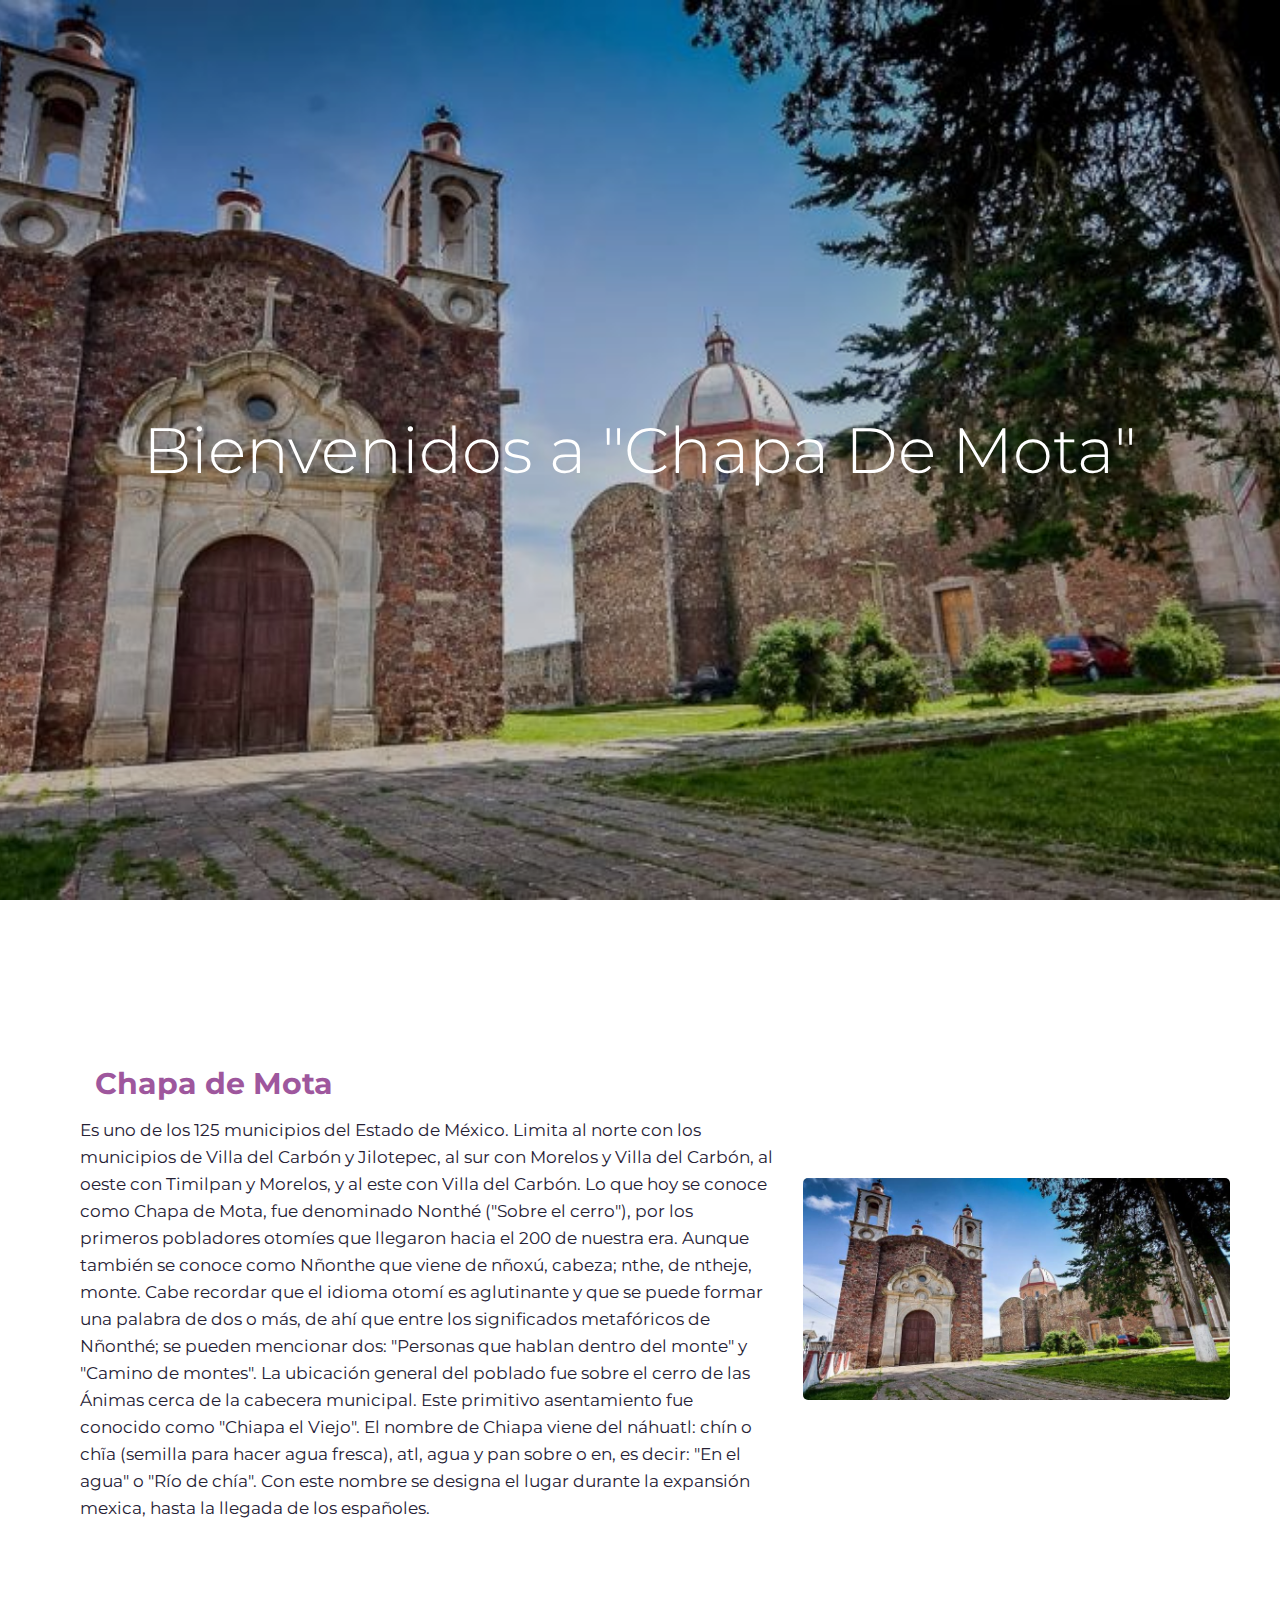
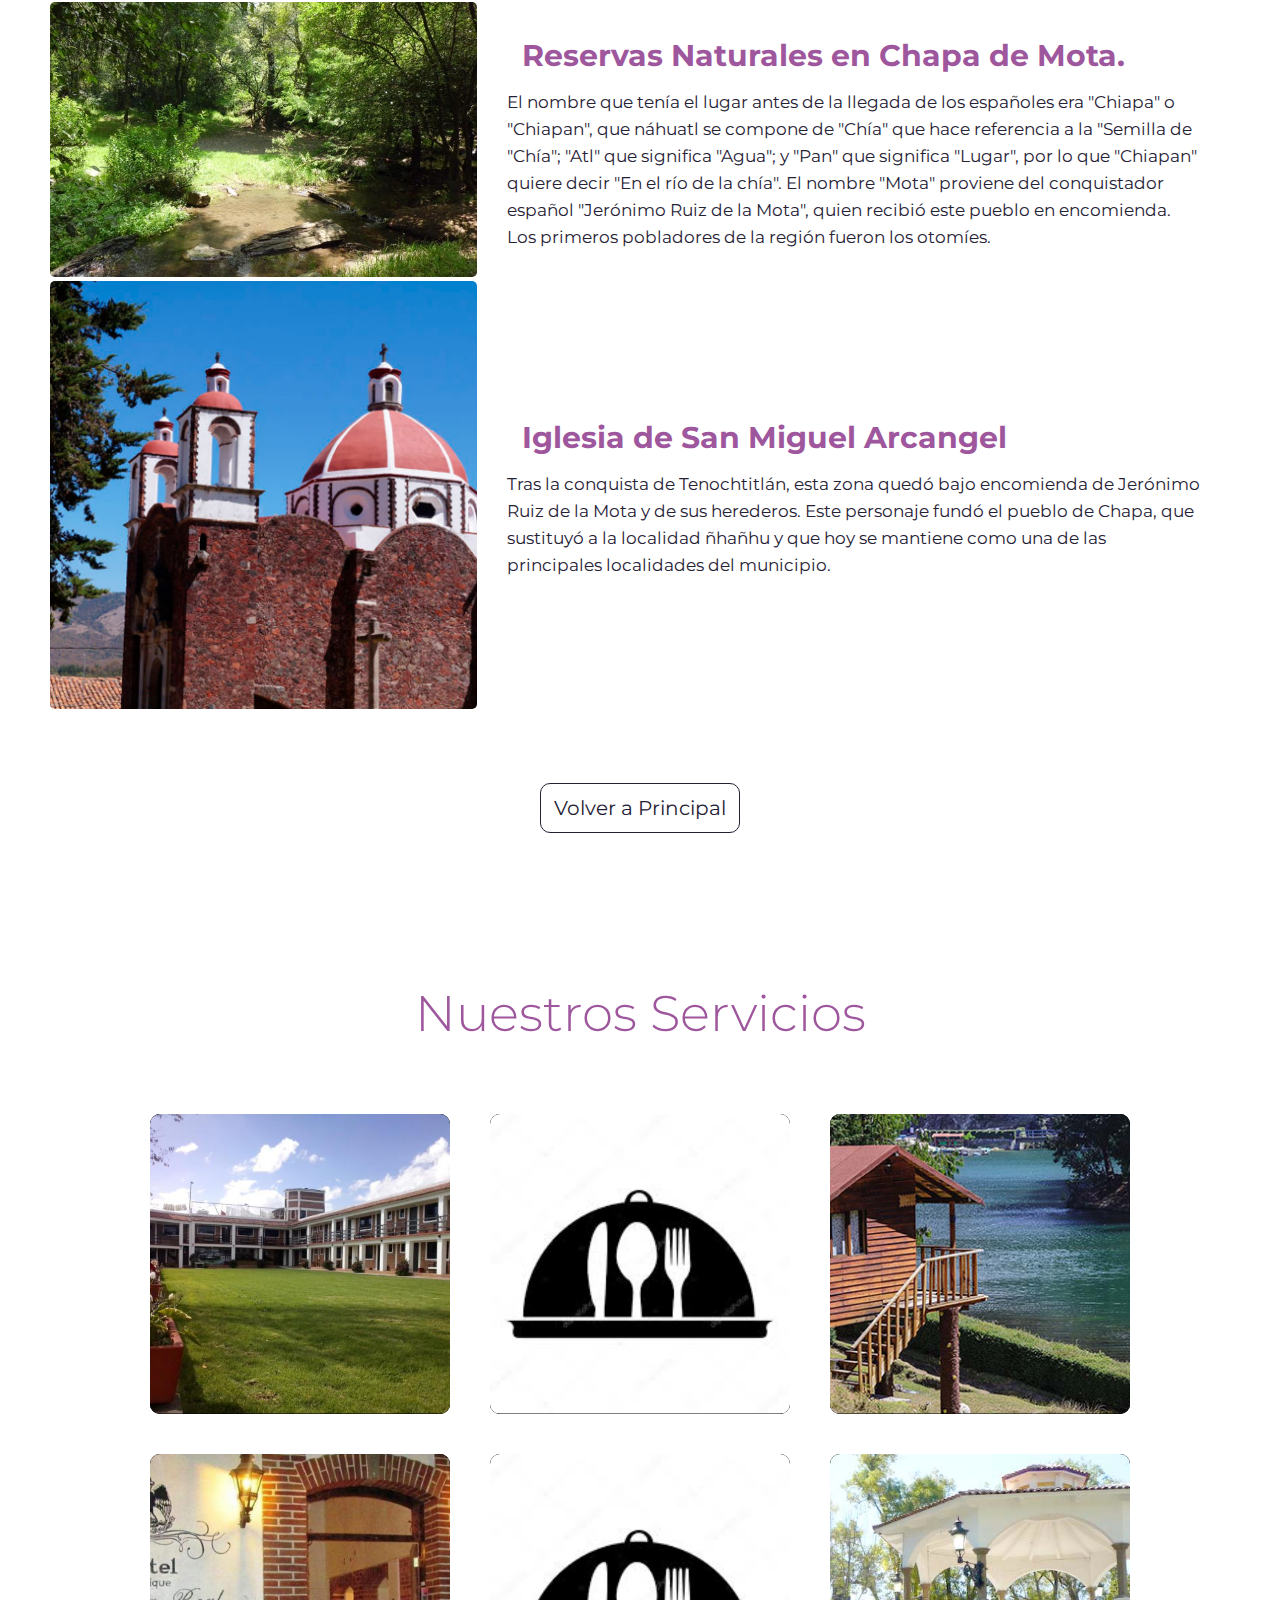
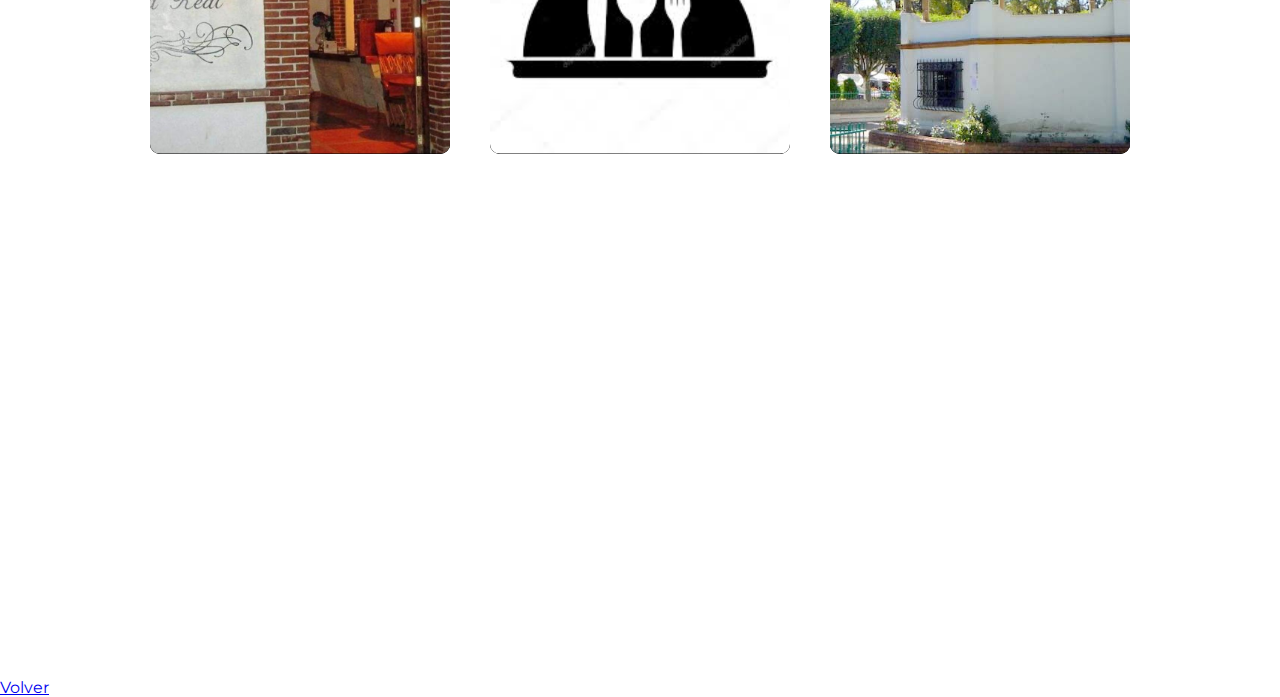
<file: clases/Chapa De Mota.html>
<!DOCTYPE html>
<html lang="es">
  <head>
	<title>Chapa de Mota</title>
	<meta name="viewport" content="width=device-width, initial-scale=1.0">
	<link href="https://fonts.googleapis.com/css?family=Montserrat&display=swap" rel="stylesheet">
	<link rel="stylesheet" type="text/css" href="../css/styles.css">
</head>
<body>

   <!-- Inicio -->
   <header>
   	<div class="ImgChapaDeMota">
   		<div class="degradade"></div>
   		<div class="welcome">
   			<h1>Bienvenidos a "Chapa De Mota"</h1>
   		</div>
   	</div>

   </header>


   <!-- Menu de navegacion -->

<main>
   <!-- Acerca de -->
   
   <section class="acerca-de">
     
     <div class="left">
       <div class="info">
         <h2>Chapa de Mota</h2>
         <p>Es uno de los 125 municipios del Estado de México. Limita al norte con los municipios de Villa del Carbón y Jilotepec, al sur con Morelos y Villa del Carbón, al oeste con Timilpan y Morelos, y al este con Villa del Carbón.
            Lo que hoy se conoce como Chapa de Mota, fue denominado Nonthé ("Sobre el cerro"), por los primeros pobladores otomíes que llegaron hacia el 200 de nuestra era. Aunque también se conoce como Nñonthe que viene de nñoxú, cabeza; nthe, de ntheje, monte. Cabe recordar que el idioma otomí es aglutinante y que se puede formar una palabra de dos o más, de ahí que entre los significados metafóricos de Nñonthé; se pueden mencionar dos: "Personas que hablan dentro del monte" y "Camino de montes".
            La ubicación general del poblado fue sobre el cerro de las Ánimas cerca de la cabecera municipal. Este primitivo asentamiento fue conocido como "Chiapa el Viejo".
            El nombre de Chiapa viene del náhuatl: chín o chĩa (semilla para hacer agua fresca), atl, agua y pan sobre o en, es decir: "En el agua" o "Río de chía". Con este nombre se designa el lugar durante la expansión mexica, hasta la llegada de los españoles.
         </p>

      
       </div>
       <div class="acerca-img"><img src="../img/Chapa de Mota.jpg"></div>
     </div>

     <div class="right">
      <div class="acerca-img"><img src="../img/ChapaDeMota2.jpg", width="80",height="50"></div>
       <div class="info">
         <h2>Reservas Naturales en Chapa de Mota.</h2>
         <p>El nombre que tenía el lugar antes de la llegada de los españoles era "Chiapa" o "Chiapan", que náhuatl se compone de "Chía" que hace referencia a la "Semilla de "Chía"; "Atl" que significa "Agua"; y "Pan" que significa "Lugar", por lo que "Chiapan" quiere decir "En el río de la chía". El nombre "Mota" proviene del conquistador español "Jerónimo Ruiz de la Mota", quien recibió este pueblo en encomienda. Los primeros pobladores de la región fueron los otomíes. 
</p>


       </div>
     </div>
        <div class="left">
        <div class="acerca-img"><img src="../img/chapa de mota3.jpg"></div>
       <div class="info">
         <h2>Iglesia de San Miguel Arcangel</h2>
         <p>Tras la conquista de Tenochtitlán, esta zona quedó bajo encomienda de Jerónimo Ruiz de la Mota y de sus herederos. Este personaje fundó el pueblo de Chapa, que sustituyó a la localidad ñhañhu y que hoy se mantiene como una de las principales localidades del municipio.</p>
       </div>
     </div>
    <div class="read-more"><a href="file:///C:/Users/John%20Cruz/Documents/TESJo/5.-%20QUINTO%20SEMESTRE/FUNDAMENTOS%20DE%20INGENERIA%20DE%20SOFTWARE/Pagina%20web/index.html">Volver a Principal</a></div>

   </section>

   <!-- Acerca de -->

   <!-- Team -->
   
   <section class="team-pets">
     
   <h2>Nuestros Servicios</h2>
       

   <div class="content-cards">
     
    <div class="card">
      <div class="card-content">
        <h4>Hotel Los Sauces.</h4>
        <p>Rafael Vega 5, Colonia Centro, 54300 Villa del Carbón, Méx.<br>
<a href="https://goo.gl/maps/drUdMQVwFqbRJxQk6">Como llegar</a> 
 </p>
      </div>
      <img src="../img/img-55.jpg">
    </div>

    <div class="card">
      <div class="card-content">
        <h4>Restaurant La Antigua Chiripa.</h4>
        <p>Calle Plaza Hidalgo 8, Centro, 54300 Villa del Carbón, Méx.<br><a href="https://goo.gl/maps/DqLNys8uJiRVVZAS6">Como llegar</a> 
        </p>
      </div>
      <img src="../img/img-27.jpg">
    </div>

    <div class="card">
      <div class="card-content">
        <h4>Explorar la Presa del Llano cerca de Villa del Carbón.</h4>
        <p>Setrat de un paraíso rodeado de bosque y agua donde pódras acampar, practicar senderismo, pasear en lancha, etc.<br><a href="https://goo.gl/maps/4FUoqN1iZexCHfnz8">Como llegar</a> </p>
      </div>
      <img src="../img/img-53.jpg">
    </div>

    <div class="card">
      <div class="card-content">
        <h4>Hotel El Águila</h4>
        <p>México 5 Plaza hidalgo, 54300 Villa del Carbón, Méx.<br><a href="https://goo.gl/maps/DukNijLhMhJSmMp19">Como llegar</a> </p>
      </div>
      <img src="../img/img-56.jpg">
    </div>

    <div class="card">
      <div class="card-content">
        <h4>Restaurant PLaza Jardin</h4>
        <p>Calle México 5, Villa del Carbon, 54300 Villa del Carbón, Méx.<br><a href="https://goo.gl/maps/Aj7x3JVhfAayNug4A">Como llegar</a> </p>
      </div>
      <img src="../img/img-27.jpg">
    </div>

    <div class="card">
      <div class="card-content">
        <h4>Plaza Hidalgo</h4>
        <p>Esta plaza se localiza en el centro del poblado en donde también se encuentran edificaciones como el palacio municipal entre otras.<br><a href="https://goo.gl/maps/cQgnMRDop1onGr4fA">Como llegar</a></p>
      </div>
      <img src="../img/img-54.jpg">
    </div>

   </div>

 <iframe src="https://www.google.com/maps/embed?pb=!1m18!1m12!1m3!1d15014.392831205165!2d-99.53273393524468!3d19.814625936693208!2m3!1f0!2f0!3f0!3m2!1i1024!2i768!4f13.1!3m3!1m2!1s0x85d238a5c8978ea1%3A0xbaf75936113cf90b!2sChapa%20de%20Mota%2C%20M%C3%A9x.!5e0!3m2!1ses-419!2smx!4v1579530879347!5m2!1ses-419!2smx" width="600" height="450" frameborder="0" style="border:0;" allowfullscreen=""></iframe>
   </section>
<a href="file:///C:/Users/John%20Cruz/Documents/TESJo/5.-%20QUINTO%20SEMESTRE/FUNDAMENTOS%20DE%20INGENERIA%20DE%20SOFTWARE/Pagina%20web/index.html"> Volver</a>
   <!-- Team -->
</body>
</html>
</file>
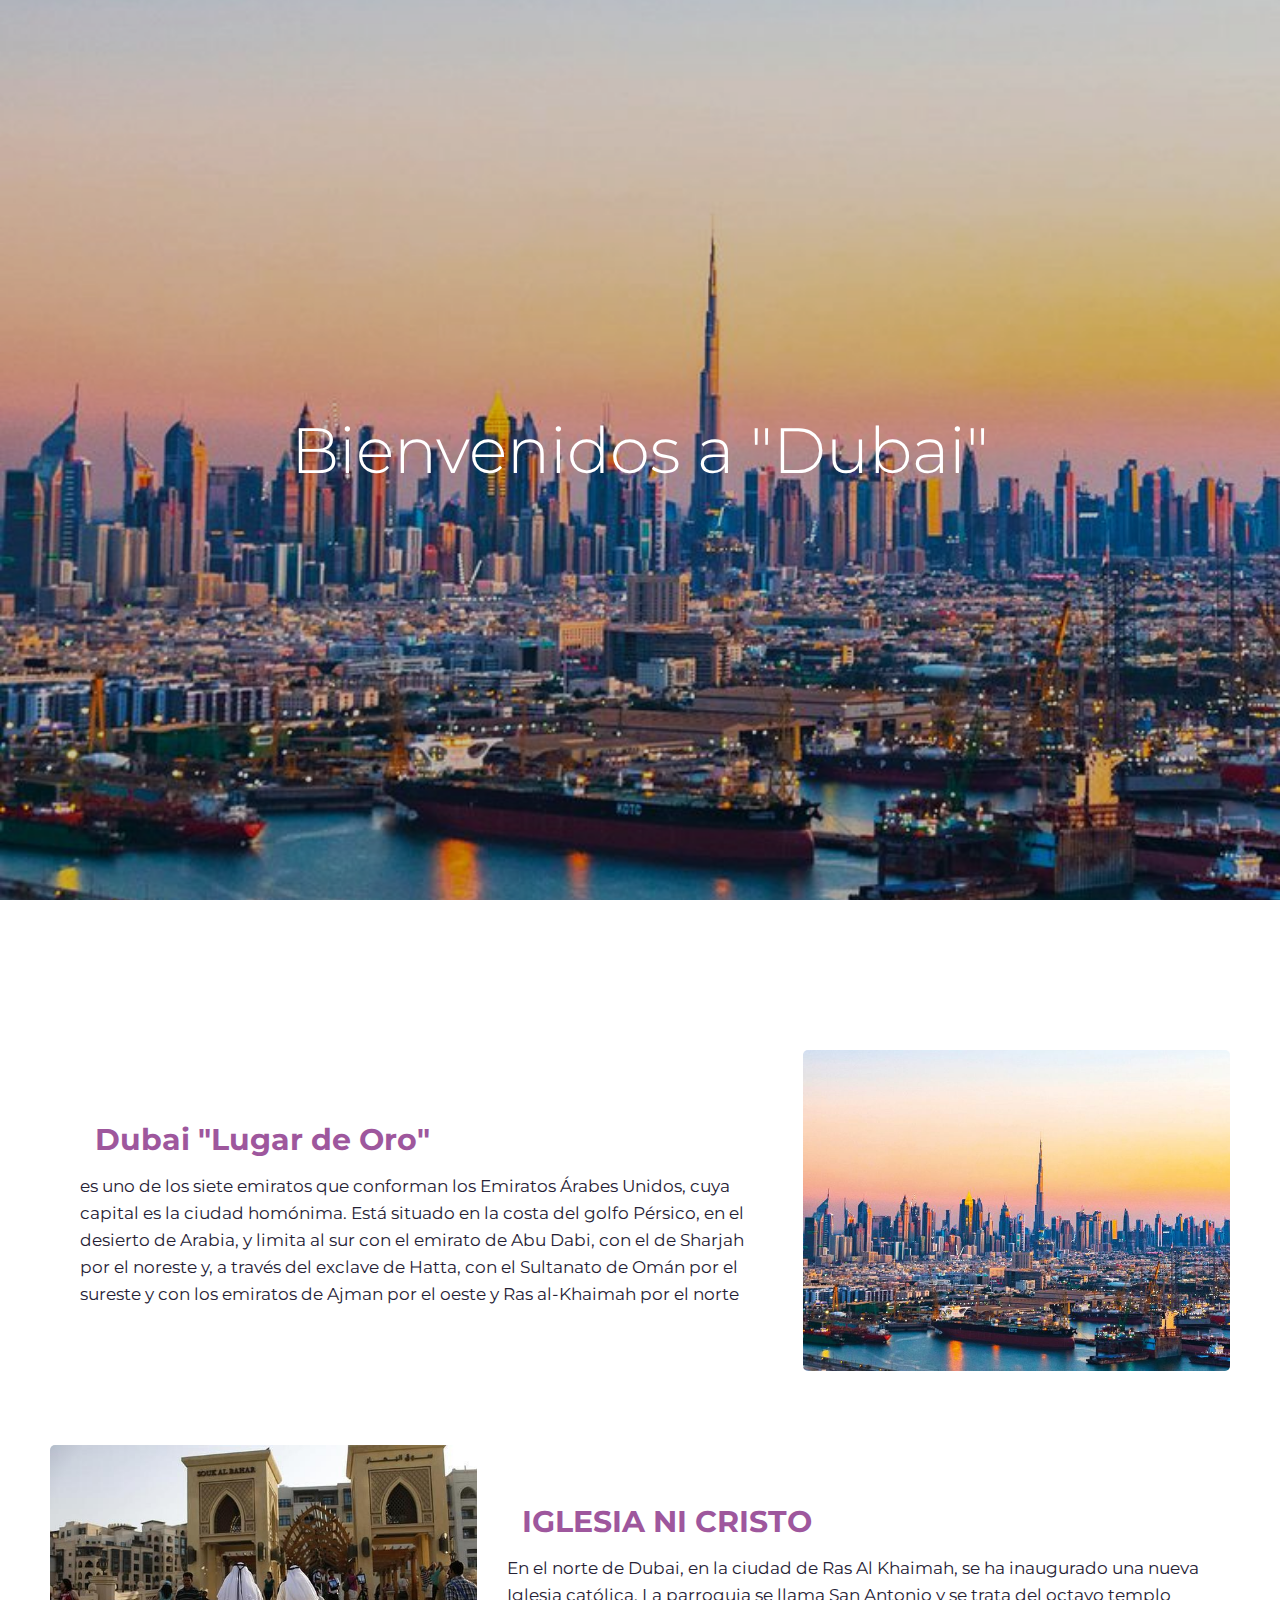
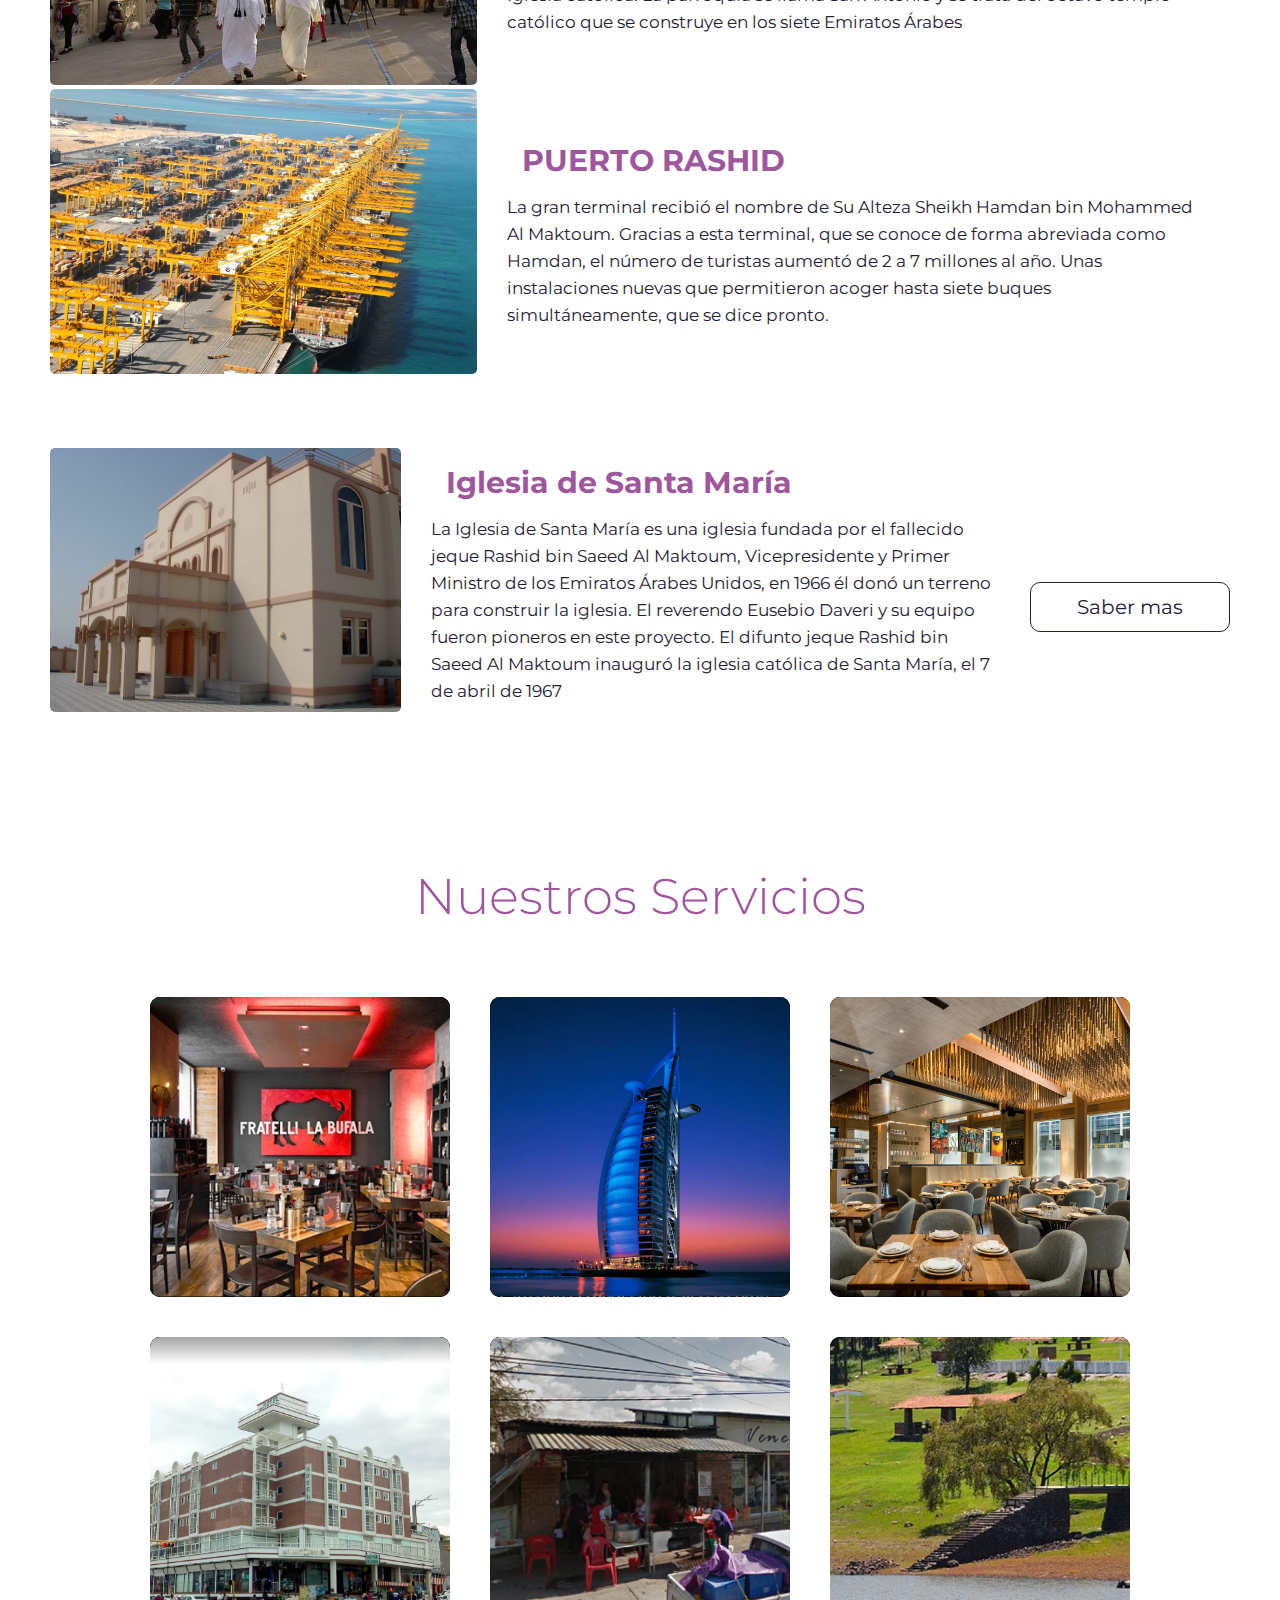
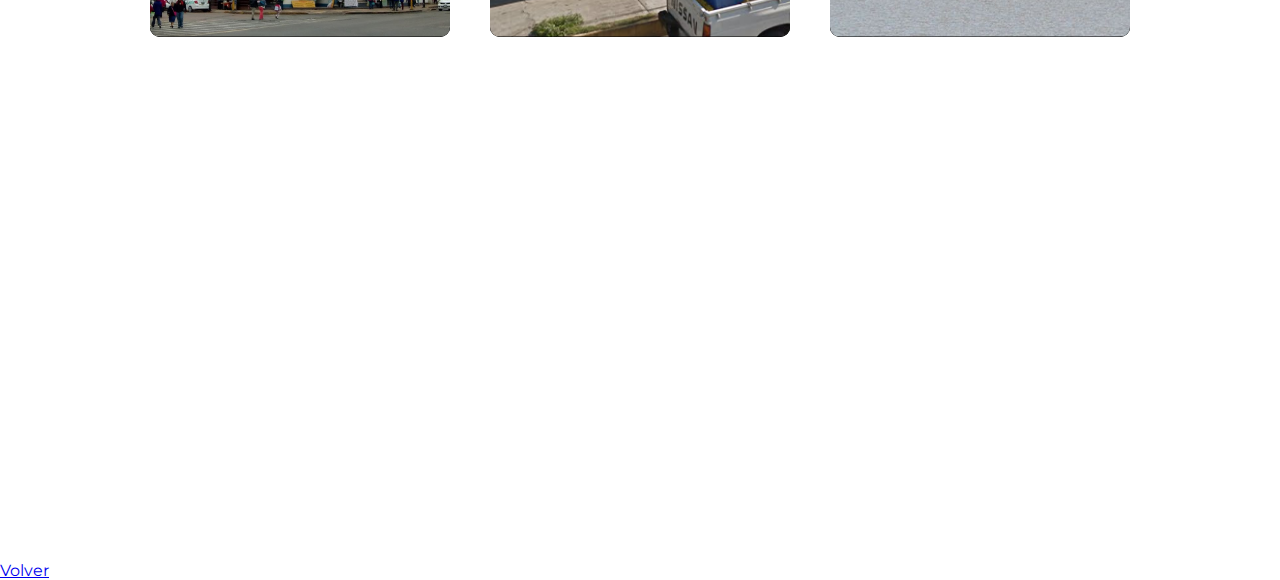
<file: clases/Dubai.html>
<!DOCTYPE html>
<html lang="es">
<head>
	<title>Dubai</title>
	<meta name="viewport" content="width=device-width, initial-scale=1.0">
	<link href="https://fonts.googleapis.com/css?family=Montserrat&display=swap" rel="stylesheet">
	<link rel="stylesheet" type="text/css" href="../css/styles.css">
</head>
<body>

   <!-- Inicio -->
   <header>
   	<div class="ImgDubai">
   		<div class="degradade"></div>
   		<div class="welcome">
   			<h1>Bienvenidos a "Dubai"</h1>
   		</div>
   	</div>

   </header>


   <!-- Menu de navegacion -->

<main>
   <!-- Acerca de -->
   
   <section class="acerca-de">
     
     <div class="left">
       <div class="info">
         <h2>Dubai "Lugar de Oro"</h2>
         <p>es uno de los siete emiratos que conforman los Emiratos Árabes Unidos, cuya capital es la ciudad homónima. Está situado en la costa del golfo Pérsico, en el desierto de Arabia, y limita al sur con el emirato de Abu Dabi, con el de Sharjah por el noreste y, a través del exclave de Hatta, con el Sultanato de Omán por el sureste y con los emiratos de Ajman por el oeste y Ras al-Khaimah por el norte</p>

         <p></p>
       </div>
       <div class="acerca-img"><img src="../img/Dubai 1.jpg"></div>
     </div>

     <div class="right">
      <div class="acerca-img"><img src="../img/Dubai 2.jpg", width="80",height="50"></div>
       <div class="info">
         <h2>IGLESIA NI CRISTO</h2>
         <p>En el norte de Dubai, en la ciudad de Ras Al Khaimah, se ha inaugurado una nueva Iglesia católica. La parroquia se llama San Antonio y se trata del octavo templo católico que se construye en los siete Emiratos Árabes</p>
       </div>
     </div>
        <div class="left">
        <div class="acerca-img"><img src="../img/Dubai 3.jpg"></div>
       <div class="info">
         <h2>PUERTO RASHID</h2>
         <p>La gran terminal recibió el nombre de Su Alteza Sheikh Hamdan bin Mohammed Al Maktoum. Gracias a esta terminal, que se conoce de forma abreviada como Hamdan, el número de turistas aumentó de 2 a 7 millones al año. Unas instalaciones nuevas que permitieron acoger hasta siete buques simultáneamente, que se dice pronto.</p>
       </div>
     </div>

     <div class="right">
      <div class="acerca-img"><img src="../img/dubai 5.jpg", width="80",height="50"></div>
       <div class="info">
         <h2>Iglesia de Santa María</h2>
         <p>La Iglesia de Santa María es una iglesia fundada por el fallecido jeque Rashid bin Saeed Al Maktoum, Vicepresidente y Primer Ministro de los Emiratos Árabes Unidos, en 1966 él donó un terreno para construir la iglesia. El reverendo Eusebio Daveri y su equipo fueron pioneros en este proyecto. El difunto jeque Rashid bin Saeed Al Maktoum inauguró la iglesia católica de Santa María, el 7 de abril de 1967</p>
       </div>
    <div class="read-more"><a href="#">Saber mas</a></div>

   </section>

   <!-- Acerca de -->

   <!-- Team -->
   
   <section class="team-pets">
     
   <h2>Nuestros Servicios</h2>
       

   <div class="content-cards">
     
    <div class="card">
      <a target="_blank" href="https://www.tripadvisor.com.mx/Restaurants-g295424-Dubai_Emirate_of_Dubai.html">
          <div class="card-content">
              <h4>Cantalagua Inn </h4>
              <p>El Cantalagua se halla a 70 km de Toluca y a 1 hora y 30 minutos en coche de la Ciudad de México. Hay aparcamiento gratuito en el propio establecimiento.</p>
          </div>        
      </a>
      <img src="../img/Dubai6.jpg">
    </div>

    <div class="card">
      <a target="_blank" href="https://www.tripadvisor.com.mx/Restaurants-g295424-Dubai_Emirate_of_Dubai.html">
          <div class="card-content">
              <h4>Fratelli La Bufala</h4>
              <p>En Dubai no faltan cadenas de comida internacional, y es por eso que hay un restaurante de Fratelli. Es una cadena que está presente, mayoritariamente en Italia, donde podrás comer todo tipo de pasta, pizzas, ensaladas y carne. En Italia nosotros hemos comido pocas veces allí, ya que suele ser un poquito más caro que la media (en Italia se come bien y barato en casi todos sitios).</p>
            </div>      
      </a>
      <img src="../img/DUBAI 8.jpg">
      
    </div>

    <div class="card">
      <a target="_blank" href="https://www.tripadvisor.com.mx/Hotels-g295424-Dubai_Emirate_of_Dubai-Hotels.html">
      <div class="card-content">
        <h4>Lorem ipsum dolor sit amet.</h4>
        <p>Lorem ipsum dolor sit amet, consectetur adipiscing elit. Maecenas finibus, urna ut tristique semper, velit enim fermentum eros, in ultricies enim diam ut mauris. Mauris eu dolor commodo, hendrerit felis in, interdum dolor.</p>
      </div>
    </a>
      <img src="../img/Dubai 7.jpg">
    </div>

    <div class="card">
      <a target="_blank" href="https://www.tripadvisor.com.mx/Hotels-g295424-Dubai_Emirate_of_Dubai-Hotels.html">
      <div class="card-content">
        <h4>Cantalagua Inn </h4>
        <p>El Cantalagua se halla a 70 km de Toluca y a 1 hora y 30 minutos en coche de la Ciudad de México. Hay aparcamiento gratuito en el propio establecimiento.</p>
      </div>
    </a>
      <img src="../img/img-6.PNG">
    </div>

    <div class="card">
      <a target="_blank" href="https://mexico.pueblosamerica.com/res/asadero-la-cabana">
      <div class="card-content">
        <h4>Asadero La Cabaña</h4>
        <p>¿Te gusta Asadero La Cabaña? ¿O no te gusta mucho? Ahora puedes votar por Asadero La Cabaña para que todo el mundo lo conozca. Utiliza estas estrellas ("0" te gusta poco, "5" te gusta mucho) para valorar con tu opinión.</p>
      </div>
    </a>
      <img src="../img/img-7.PNG">
    </div>

    <div class="card">
      
      <div class="card-content">
        <h4>Parque Isla de las Aves.</h4>
        <p>Uno de los espectáculos naturales más impresionantes que se pueda presenciar. En esta isla arbolada, acondicionada artificialmente en medio de la presa, se dan cita cientos de aves de distintas especies que viven ahí en libertad.</p>
      </div>
      <img src="../img/img-2.2.jpg">
    </div>

   </div>
  </center><iframe src="https://www.google.com/maps/embed?pb=!1m18!1m12!1m3!1d462562.84785662167!2d54.947543798340256!3d25.075707331290925!2m3!1f0!2f0!3f0!3m2!1i1024!2i768!4f13.1!3m3!1m2!1s0x3e5f43496ad9c645%3A0xbde66e5084295162!2sDub%C3%A1i%20-%20Emiratos%20%C3%81rabes%20Unidos!5e0!3m2!1ses-419!2smx!4v1579533648381!5m2!1ses-419!2smx" width="600" height="450" frameborder="0" style="border:0;" allowfullscreen=""></iframe><center>
   <a target="_blank
   " href="ejemplo.html"></a>

   </section>
<a href="file:///C:/Users/John%20Cruz/Documents/TESJo/5.-%20QUINTO%20SEMESTRE/FUNDAMENTOS%20DE%20INGENERIA%20DE%20SOFTWARE/Pagina%20web/index.html"> Volver</a>
   <!-- Team -->
</body>
</html>
</file>
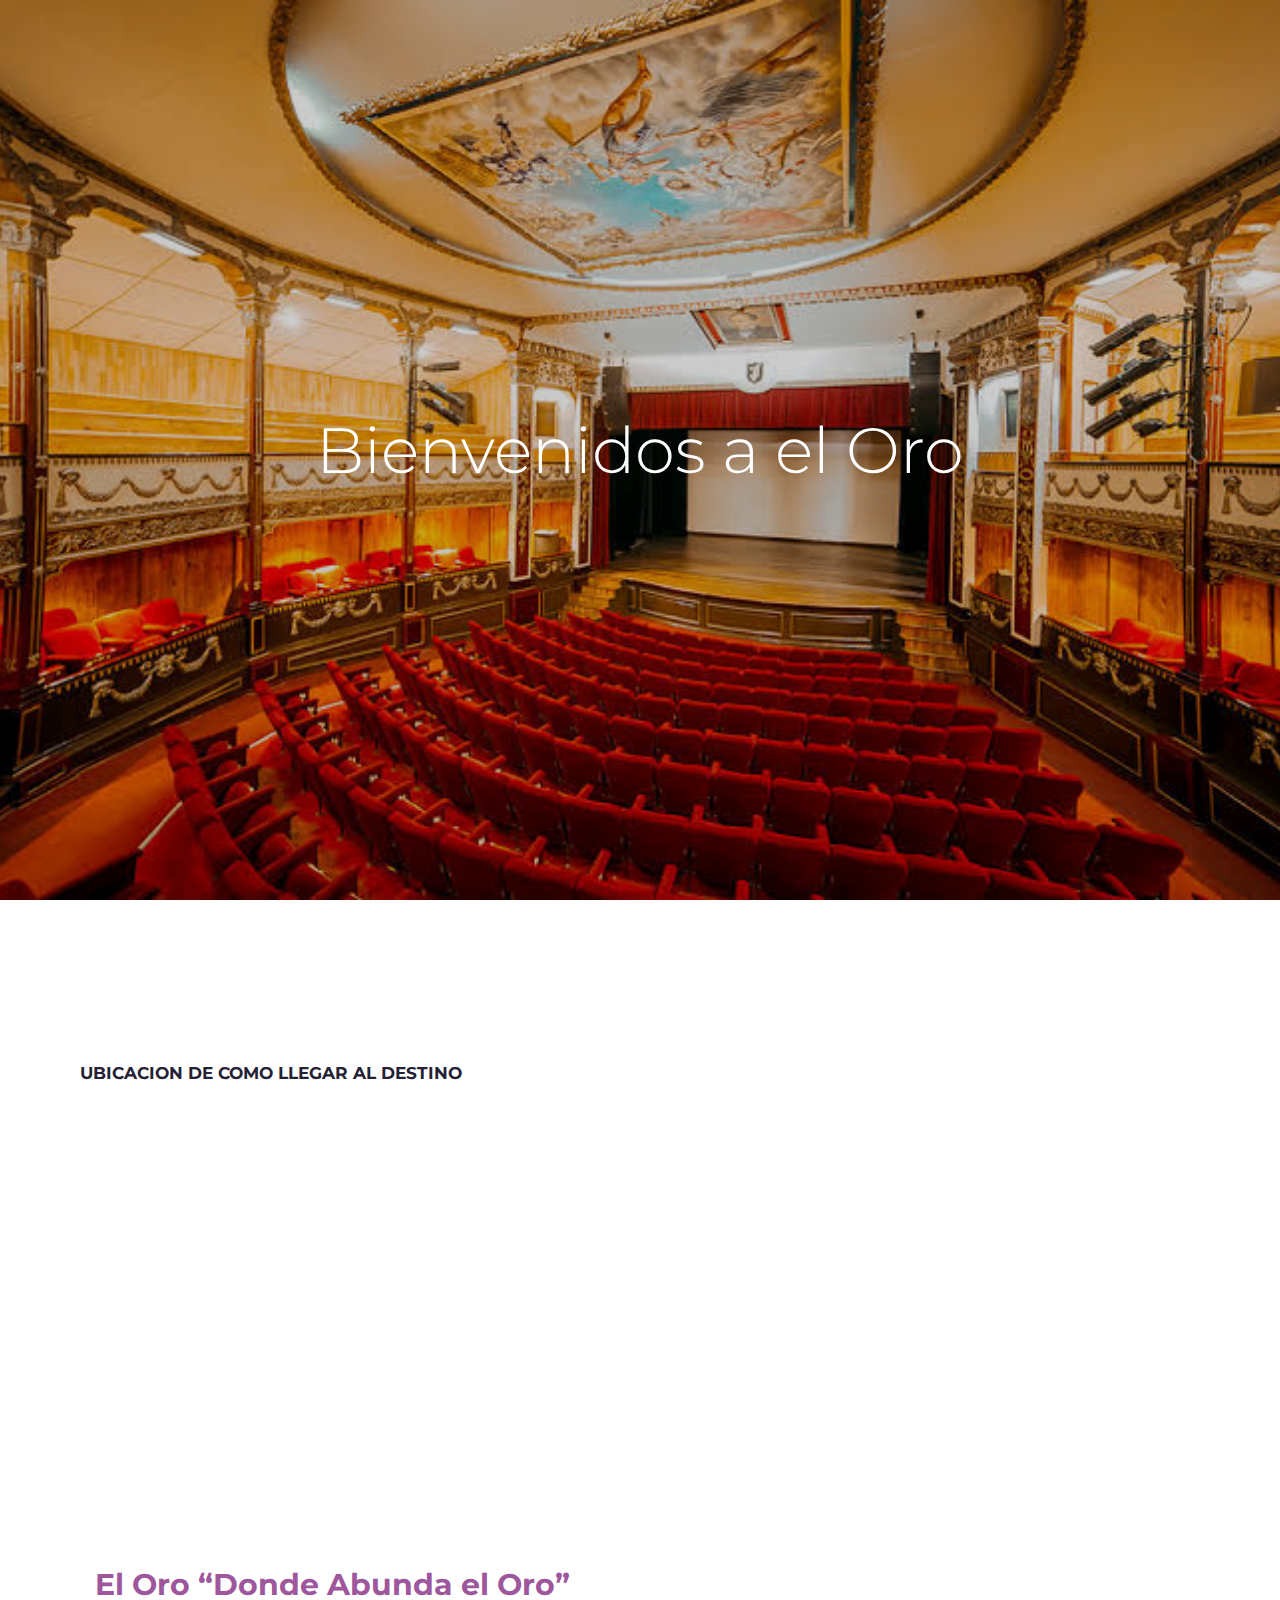
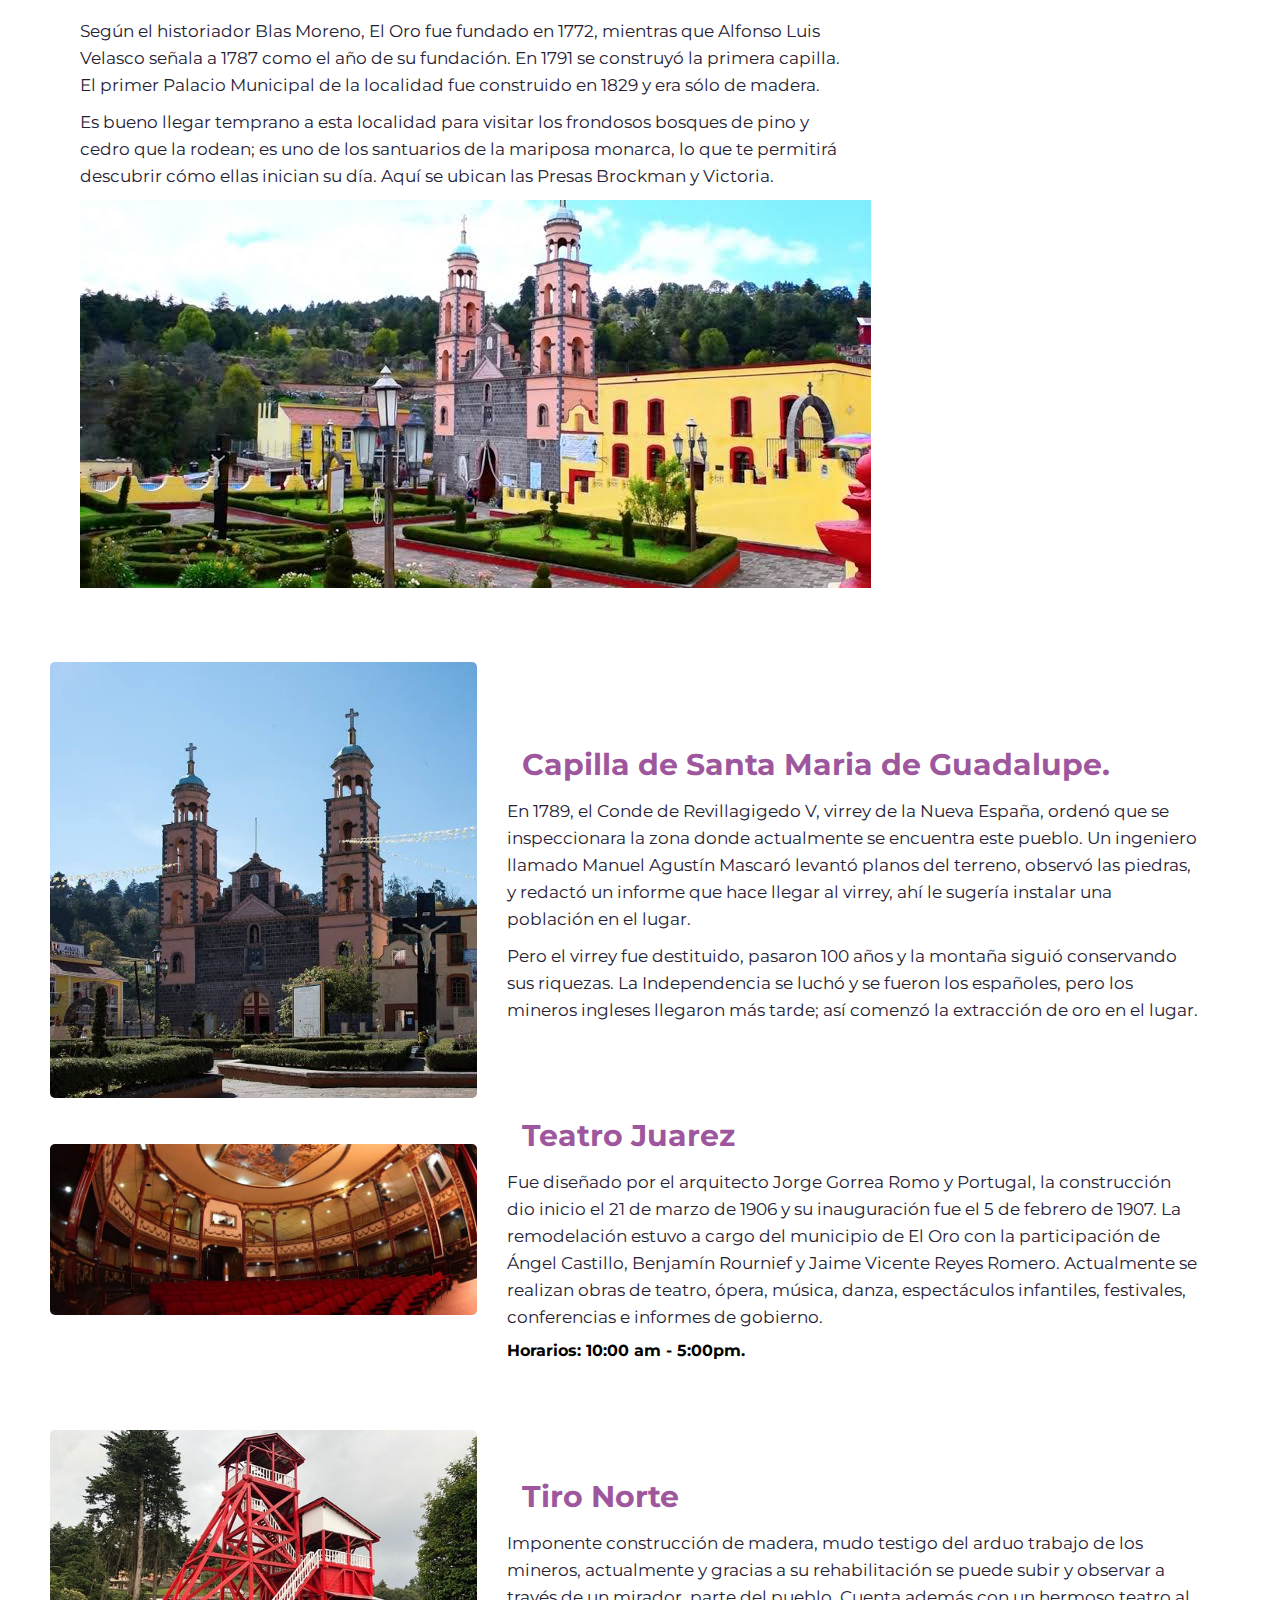
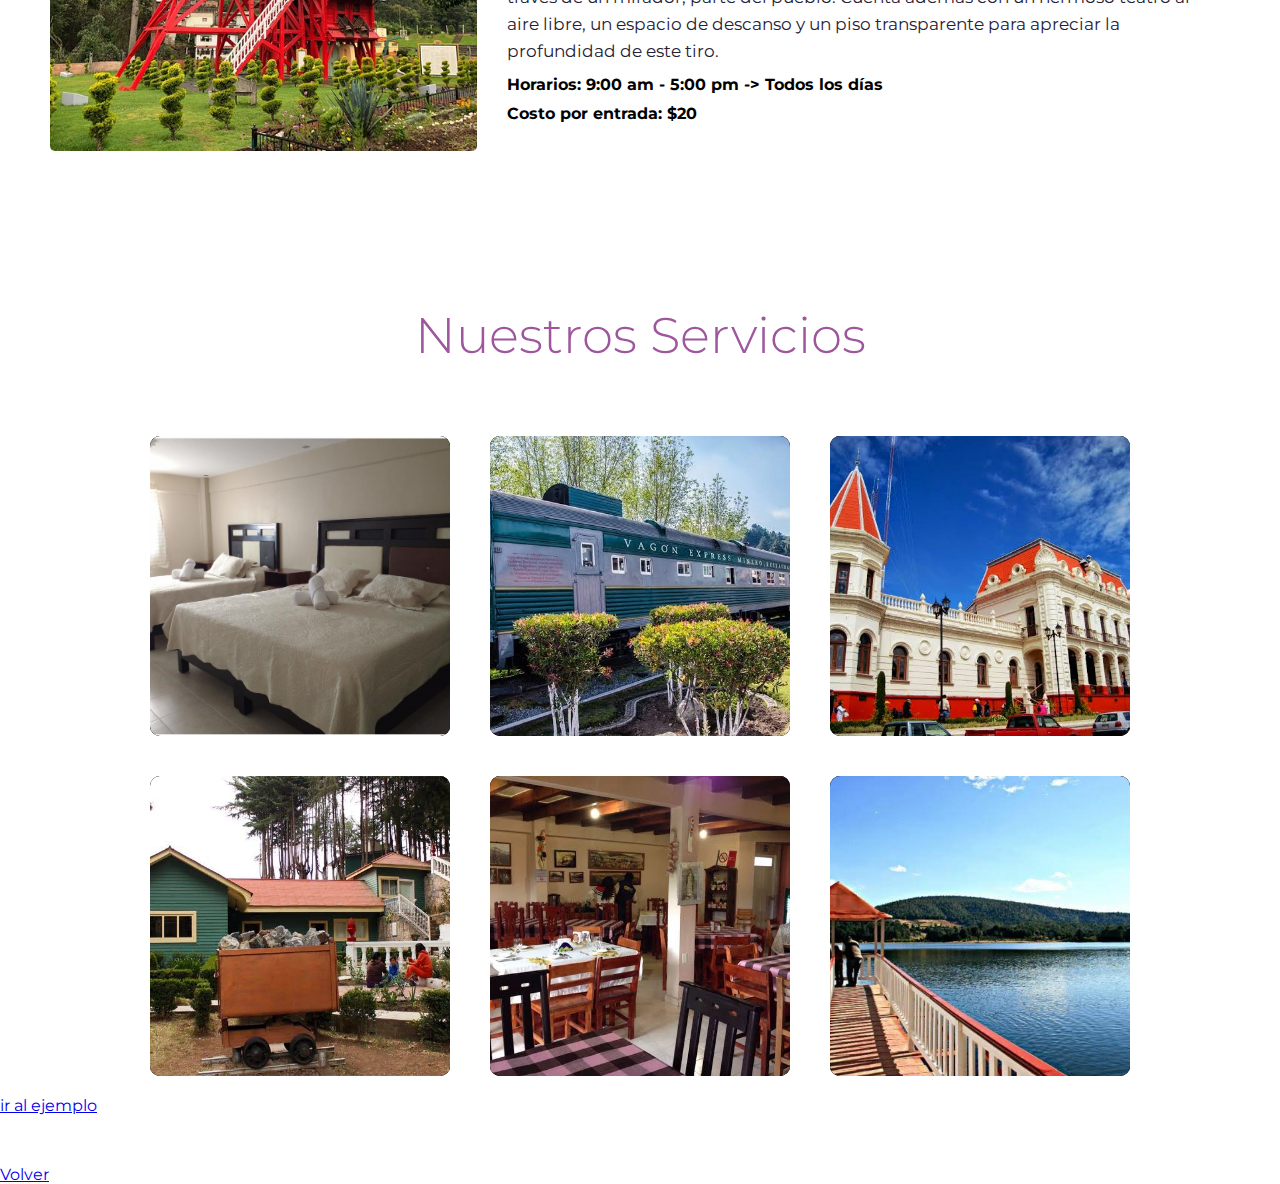
<file: clases/El Oro.html>
<!DOCTYPE html>
<html lang="es">
<head>
	<title>El Oro</title>
	<meta name="viewport" content="width=device-width, initial-scale=1.0">
	<link href="https://fonts.googleapis.com/css?family=Montserrat&display=swap" rel="stylesheet">
	<link rel="stylesheet" type="text/css" href="../css/styles.css">
</head>
<body>

   <!-- Inicio -->
   <header>
   	<div class="ImgAcambay">
   		<div class="degradade"></div>
   		<div class="welcome">
   			<h1>Bienvenidos a el Oro</h1>
           </div>
   	</div>

   </header>


   <!-- Menu de navegacion -->

<main>
   <!-- Acerca de -->
   
   <section class="acerca-de">
     
     <div class="left">
       <div class="info">
         <b><p>UBICACION DE COMO LLEGAR AL DESTINO</p></b>
         <iframe src="https://www.google.com/maps/embed?pb=!1m18!1m12!1m3!1d3156.6428659333906!2d-100.13513456838591!3d19.801745442499257!2m3!1f0!2f0!3f0!3m2!1i1024!2i768!4f13.1!3m3!1m2!1s0x85d1e2aa0995dbff%3A0xcf1594491f8fb86f!2sPresidencia%20Municipal%20de%20El%20Oro%20de%20Hidalgo!5e0!3m2!1ses-419!2smx!4v1575518530567!5m2!1ses-419!2smx" width="600" height="450" frameborder="0" style="border:0;" allowfullscreen=""></iframe>
         <h2>El Oro “Donde Abunda el Oro”</h2>
         <p>Según el historiador Blas Moreno, El Oro fue fundado en 1772, mientras que Alfonso Luis Velasco señala a 1787 como el año de su fundación.
          En 1791 se construyó la primera capilla.
          El primer Palacio Municipal de la localidad fue construido en 1829 y era sólo de madera.</p>
        <p>Es bueno llegar temprano a esta localidad para visitar los frondosos bosques de pino y cedro que la rodean; es uno de los santuarios de la mariposa monarca, lo que te permitirá descubrir cómo ellas inician su día. Aquí se ubican las Presas Brockman y Victoria.</p>
        <div class="acerca-img"></div><img src="../img/El Oro 2.jpg"></div>
       </div>
     </div>

     <div class="right">
      <div class="acerca-img"><img src="../img/El Oro 3.jpg", width="80",height="50"></div>
       <div class="info">
         <h2>Capilla de Santa Maria de Guadalupe.</h2>
         <p>En 1789, el Conde de Revillagigedo V, virrey de la Nueva España, ordenó que se inspeccionara la zona donde actualmente se encuentra este pueblo. Un ingeniero llamado Manuel Agustín Mascaró levantó planos del terreno, observó las piedras, y redactó un informe que hace llegar al virrey, ahí le sugería instalar una población en el lugar.</p>
         <p>Pero el virrey fue destituido, pasaron 100 años y la montaña siguió conservando sus riquezas. La Independencia se luchó y se fueron los españoles, pero los mineros ingleses llegaron más tarde; así comenzó la extracción de oro en el lugar.</p>
       </div>
     </div>
        <div class="left">
        <div class="acerca-img"><img src="../img/El Oro 4.jpg"></div>
       <div class="info">
         <h2>Teatro Juarez</h2>
         <p>Fue diseñado por el arquitecto Jorge Gorrea Romo y Portugal, la construcción dio inicio el 21 de marzo de 1906 y su inauguración fue el 5 de febrero de 1907. La remodelación estuvo a cargo del municipio de El Oro con la participación de Ángel Castillo, Benjamín Rournief y Jaime Vicente Reyes Romero. Actualmente se realizan obras de teatro, ópera, música, danza, espectáculos infantiles, festivales, conferencias e informes de gobierno.</p>
         <b><p></p>Horarios: 10:00 am - 5:00pm.</b>
       </div>
     </div>

     <div class="right">
      <div class="acerca-img"><img src="../img/El Oro 5.jpg", width="80",height="50"></div>
       <div class="info">
         <h2>Tiro Norte</h2>
         <p>Imponente construcción de madera, mudo testigo del arduo trabajo de los mineros, actualmente y gracias a su rehabilitación se puede subir y observar a través de un mirador, parte del pueblo.
            Cuenta además con un hermoso teatro al aire libre, un espacio de descanso y un piso transparente para apreciar la profundidad de este tiro.
          <b><p></p>Horarios: 9:00 am - 5:00 pm -> Todos los días</b>
          <b><p></p>Costo por entrada: $20</b>
          
          

   </section>

   <!-- Acerca de -->

   <!-- Team -->
   
   <section class="team-pets">
     
   <h2>Nuestros Servicios</h2>
       

   <div class="content-cards">
     
    <div class="card">
      <a target="_blank" href="https://www.booking.com/hotel/mx/gold.es.html">
          <div class="card-content">
              <h4>Hotel Gold </h4>
              <p>Ubicado cerca De Santa Maria de Guadalupe, la propiedad se encuentra al lado de Jardin Madero.Internet inalámbrico está disponible en zonas públicas gratis. </p>

            </div>      
      </a>
      <img src="../img/El Oro 6.PNG">
    </div>
    <div class="card">
      <a target="_blank" href="https://www.tripadvisor.com.mx/Restaurant_Review-g3178983-d7625183-Reviews-Vagon_Express_Minero-El_Oro_Central_Mexico_and_Gulf_Coast.html">
          <div class="card-content">
              <h4>Vagón Express Minero</h4>
              <p>Aquí disfrutarás de un viaje en el tiempo pues al estar gozando de tus alimentos en un antiguo vagón de tren, sentirás que regresas a otra era con sus platillos mexicanos tradicionales están a la altura de la experiencia y además son preparados en el momento</p>
            </div>      
      </a>
      <img src="../img/El Oro 7.jpg">
      
    </div>

    <div class="card">
      <div class="card-content">
        <h4>Palacio Municipal.</h4>
        <a target="_blank" href="http://www.eloromexico.gob.mx/turismo.html">
        <p>Construcción que destaca por sus líneas y decoraciones en los acabados de madera de su vestíbulo, y donde también se puede admirar el mural Génesis Minera, que cuenta la historia de la población.</p>
      </div>
    </a>
      <img src="../img/El Oro 8.jpg ">
    </div>

    <div class="card">
      <div class="card-content">
        <h4>Museo de la Mineria</h4>
        <a target="_blank" href="https://patrimonioyserviciosc.edomex.gob.mx/mineria_el_oro">
        <p>El museo de sitio se encuentra en la boca de la mina “La Providencia”, la cual llegó a tener una profundidad de 300 metros, en sus diferentes niveles. Esta mina de la que se extraía el oro y la plata, inició su explotación a inicios del siglo XX y dejó de trabajar en 1960.</p>
      </div>
    </a>
      <img src="../img/El Oro 9.jpg">
    </div>

    <div class="card">
      <div class="card-content">
        <h4>Restaurant "Los Girasoles" </h4>
        <a target="_blank" href="https://es.restaurantguru.com/Restaurante-Los-Girasoles-El-Oro-de-Hidalgo">
        <p>Establecimiento de comida digno de degustar de los platillos tipicos de el Pueblo Magico como un Mole o un esquicito Chile Relleno</p>
      </div>
    </a>
      <img src="../img/El Oro 10.jpg">
    </div>

    <div class="card">
      <div class="card-content">
        <h4>Presa Brockman</h4>
        <a target="_blank" href="https://www.mexicodesconocido.com.mx/fin-semana-presa-brockman.html">
        <p>El parque ecosturistico de este sitio es uno de los mejores destinos para descansar y divertirse en compañia de la familia y amigos rodeados completamente por la naturaleza y un clima sumamente agradable</p>
      </div>
      </a>
      <img src="../img/El Oro 11.jpg">
    </div>

   </div>
   <a target="_blank
   " href="ejemplo.html">ir al ejemplo</a>

   </section>
<a href="file:///C:/Users/John%20Cruz/Documents/TESJo/5.-%20QUINTO%20SEMESTRE/FUNDAMENTOS%20DE%20INGENERIA%20DE%20SOFTWARE/Pagina%20web/index.html"> Volver</a>
   <!-- Team -->
</body>
</html>
</file>
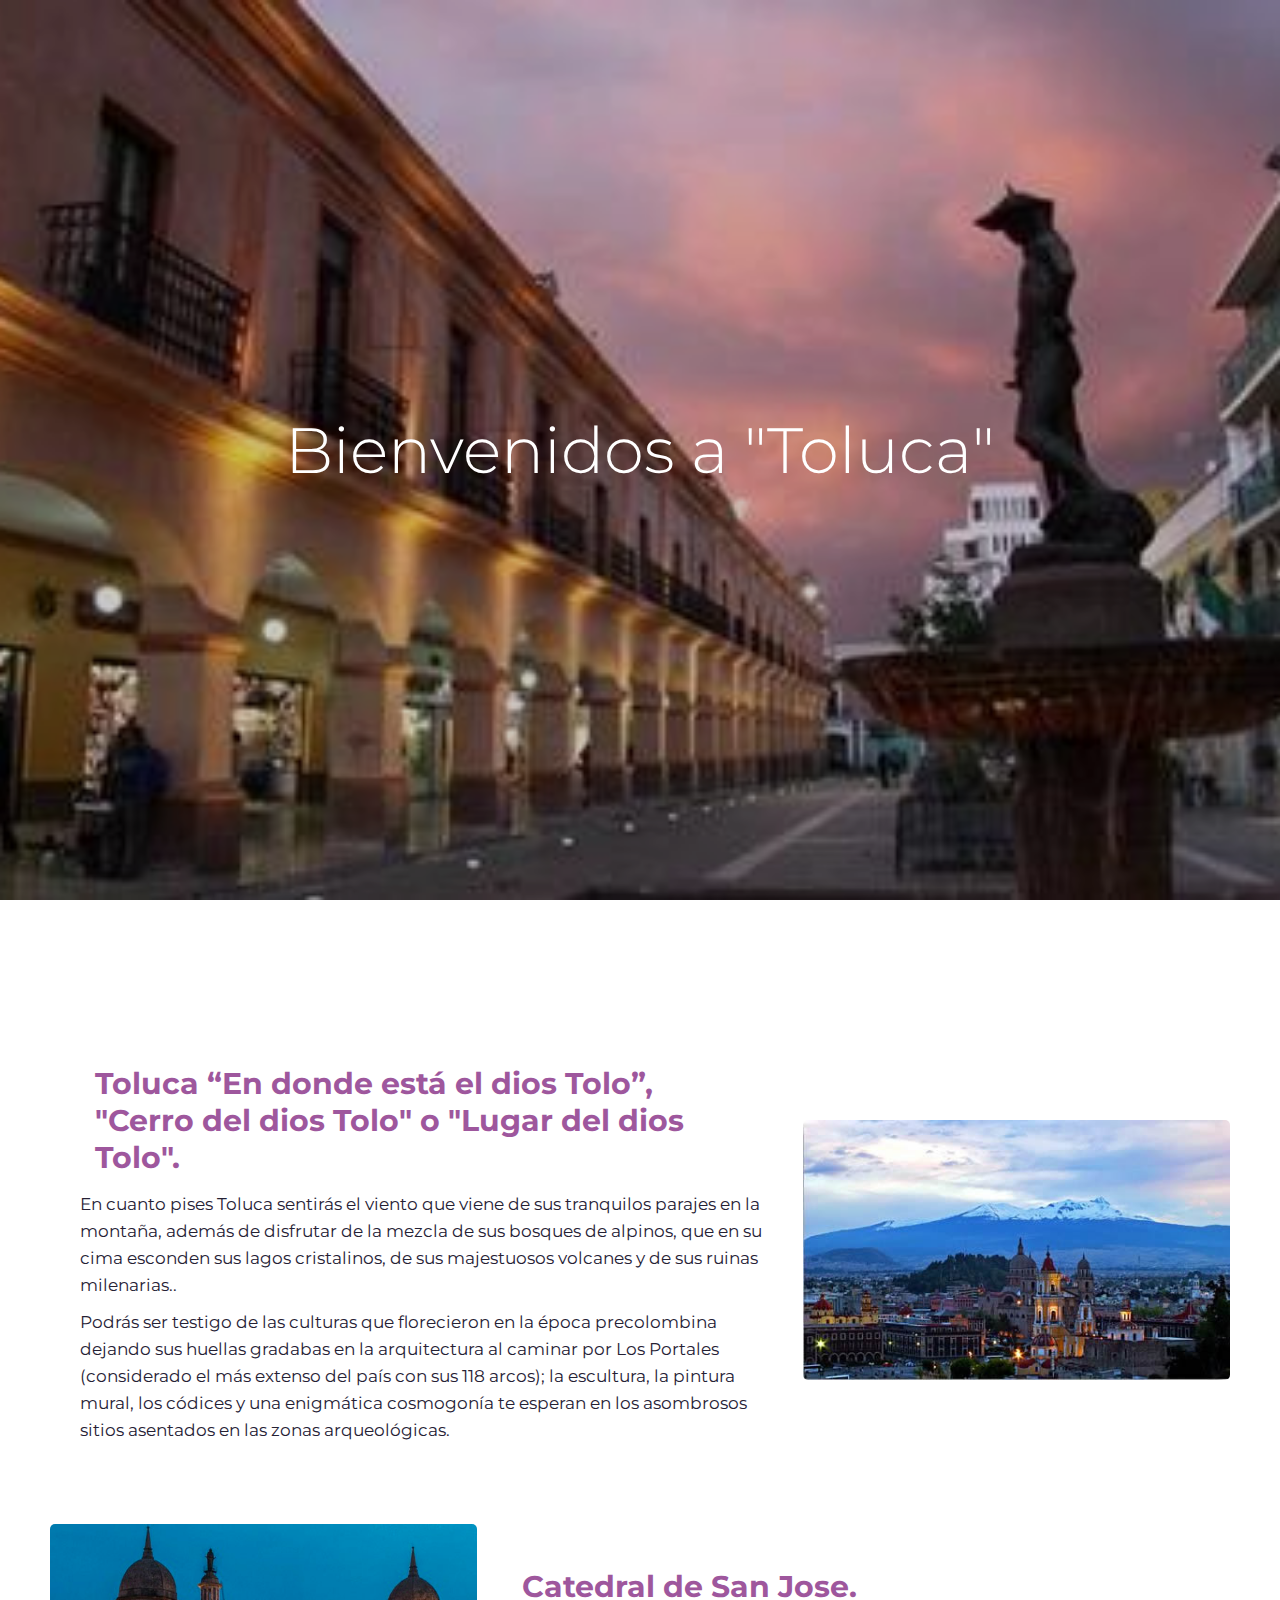
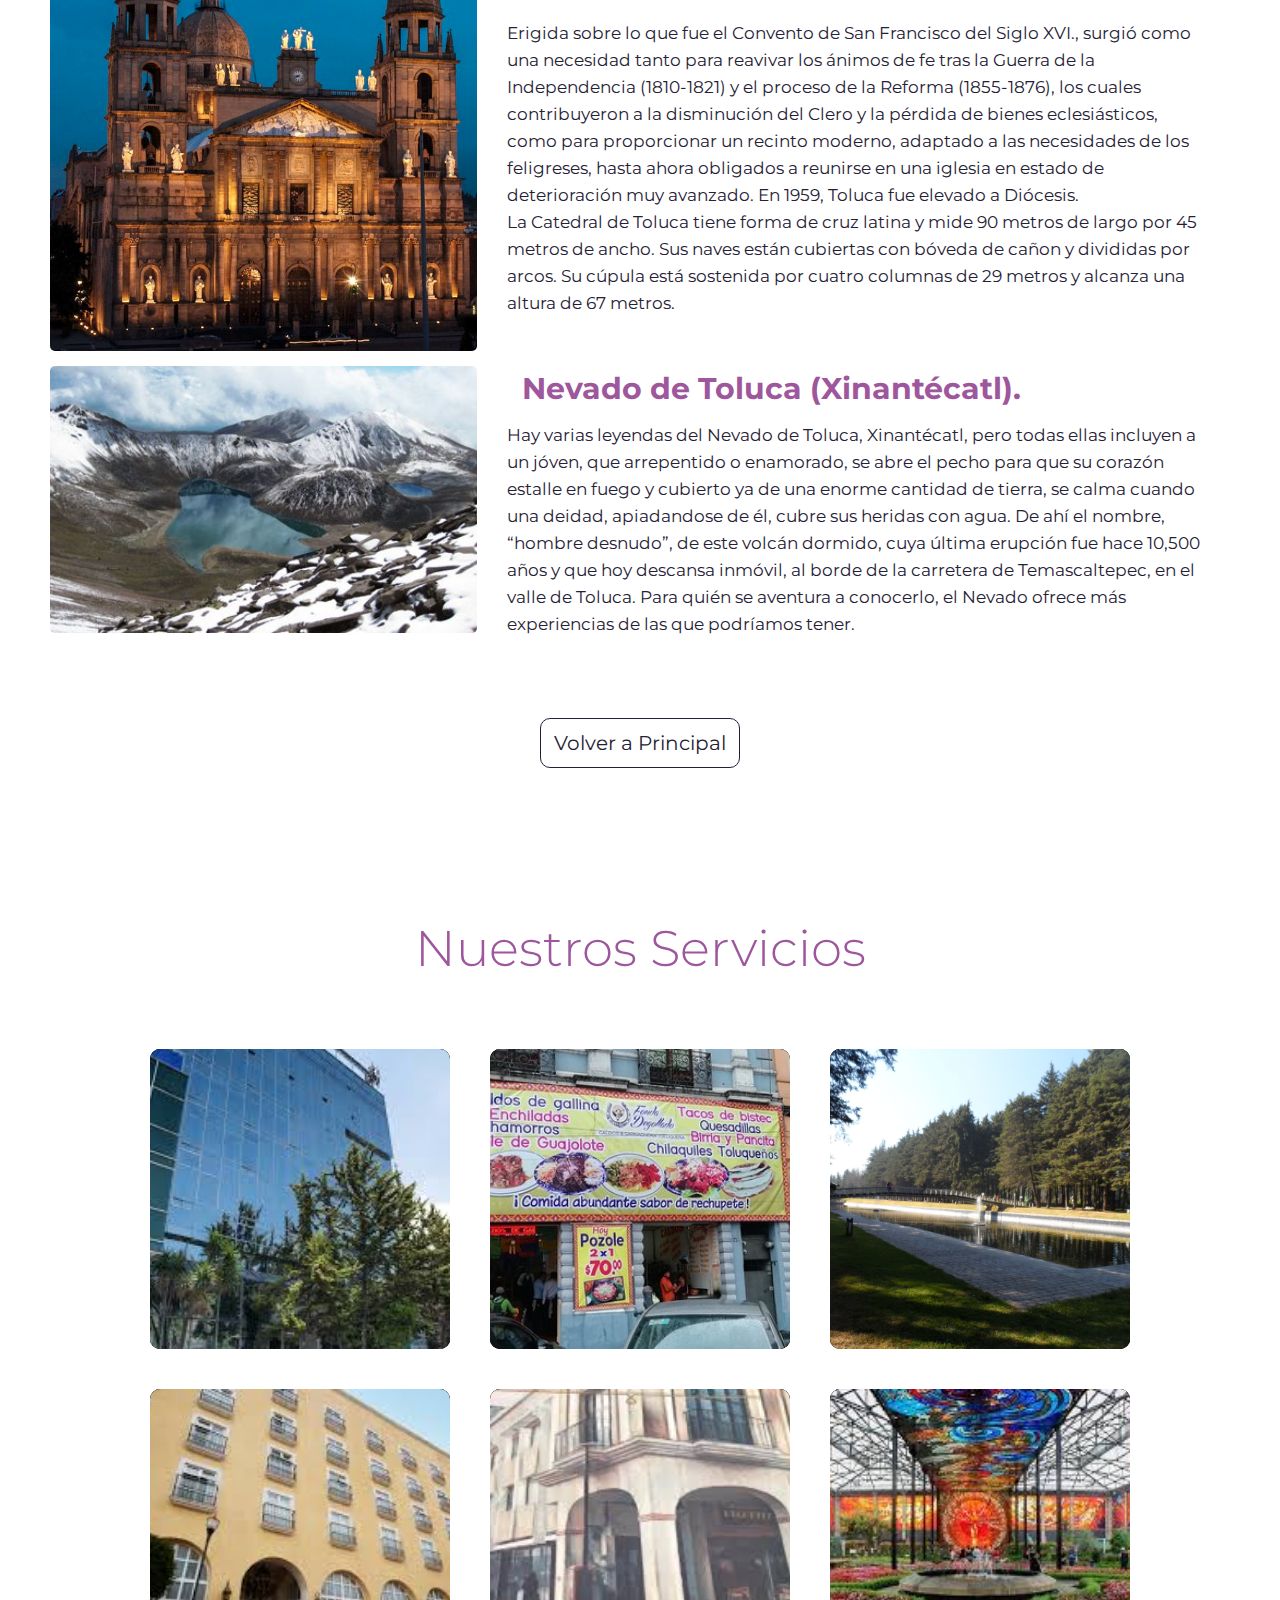
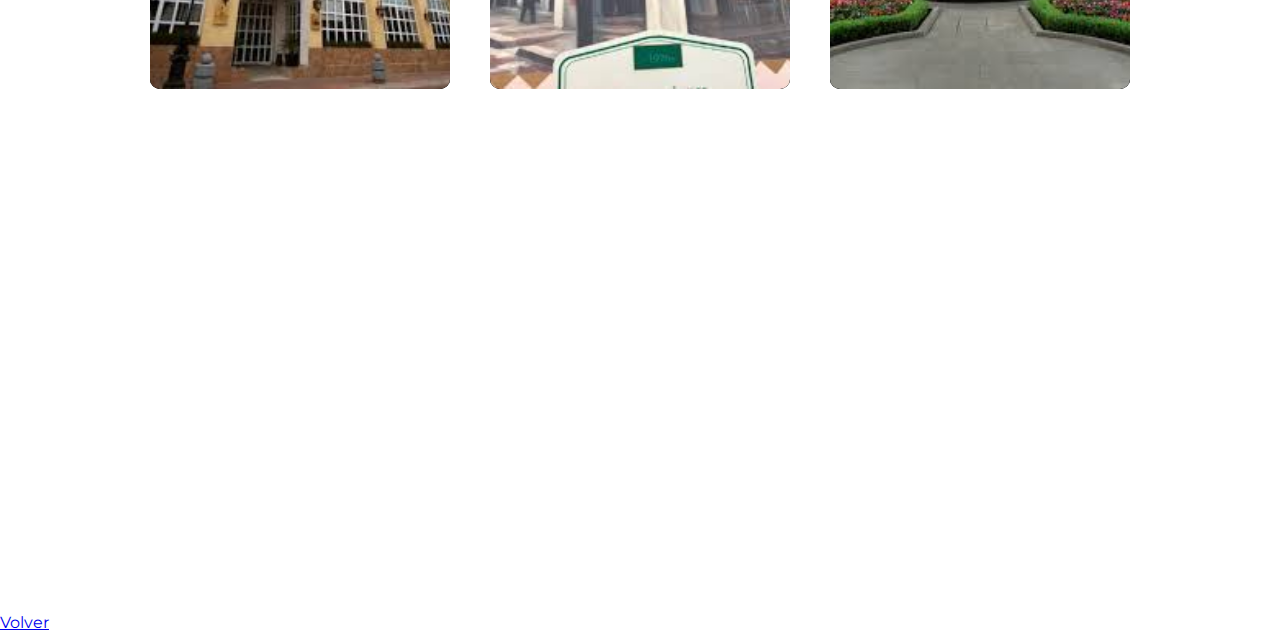
<file: clases/toluca.html>
<!DOCTYPE html>
<html lang="es">
<head><meta charset="utf-8">
	<title>Toluca</title>
	<meta name="viewport" content="width=device-width, initial-scale=1.0">
	<link href="https://fonts.googleapis.com/css?family=Montserrat&display=swap" rel="stylesheet">
	<link rel="stylesheet" type="text/css" href="../css/styles.css">
</head>
<body>

   <!-- Inicio -->
   <header>
   	<div class="ImgToluca">
   		<div class="degradade"></div>
   		<div class="welcome">
   			<h1>Bienvenidos a "Toluca"</h1>
   		</div>
   	</div>

   </header>


   <!-- Menu de navegacion -->

<main>
   <!-- Acerca de -->
   
   <section class="acerca-de">
     
     <div class="left">
       <div class="info">
         <h2>Toluca “En donde está el dios Tolo”, "Cerro del dios Tolo" o "Lugar del dios Tolo".</h2>
         <p>En cuanto pises Toluca sentirás el viento que viene de sus tranquilos parajes en la montaña, además de disfrutar de la mezcla de sus bosques de alpinos, que en su cima esconden sus lagos cristalinos, de sus majestuosos volcanes y de sus ruinas milenarias..</p>

         <p>Podrás ser testigo de las culturas que florecieron en la época precolombina dejando sus huellas gradabas en la arquitectura al caminar por Los Portales (considerado el más extenso del país con sus 118 arcos); la escultura, la pintura mural, los códices y una enigmática cosmogonía te esperan en los asombrosos sitios asentados en las zonas arqueológicas.</p>
       </div>
       <div class="acerca-img"><img src="../img/img-8.jpg"></div>
     </div>

     <div class="right">
      <div class="acerca-img"><img src="../img/img-9.jpg", width="80",height="50"></div>
       <div class="info">
         <h2>Catedral de San Jose.</h2>
         <p>Erigida sobre lo que fue el Convento de San Francisco del Siglo XVI., surgió como una necesidad tanto para reavivar los ánimos de fe tras la Guerra de la Independencia (1810-1821) y el proceso de la Reforma (1855-1876), los cuales contribuyeron a la disminución del Clero y la pérdida de bienes eclesiásticos, como para proporcionar un recinto moderno, adaptado a las necesidades de los feligreses, hasta ahora obligados a reunirse en una iglesia en estado de deterioración muy avanzado. En 1959, Toluca fue elevado a Diócesis.<br>

La Catedral de Toluca tiene forma de cruz latina y mide 90 metros de largo por 45 metros de ancho.
Sus naves están cubiertas con bóveda de cañon y divididas por arcos. Su cúpula está sostenida por cuatro columnas de 29 metros y alcanza una altura de 67 metros.</p>
       </div>
     </div>
        <div class="left">
        <div class="acerca-img"><img src="../img/img-10.jpg"></div>
       <div class="info">
         <h2>Nevado de Toluca (Xinantécatl).</h2>
         <p>Hay varias leyendas del Nevado de Toluca, Xinantécatl, pero todas ellas incluyen a un jóven, que arrepentido o enamorado, se abre el pecho para que su corazón estalle en fuego y cubierto ya de una enorme cantidad de tierra, se calma cuando una deidad, apiadandose de él, cubre sus heridas con agua.  De ahí el nombre, “hombre desnudo”, de este volcán dormido, cuya última erupción fue hace 10,500 años y que hoy descansa inmóvil, al borde de la carretera de Temascaltepec, en el valle de Toluca.  Para quién se aventura a conocerlo, el Nevado ofrece más experiencias de las que podríamos tener.</p>
       </div>
     </div>
    <div class="read-more"><a href="file:///C:/Users/John%20Cruz/Documents/TESJo/5.-%20QUINTO%20SEMESTRE/FUNDAMENTOS%20DE%20INGENERIA%20DE%20SOFTWARE/Pagina%20web/index.html">Volver a Principal</a></div>

   </section>

   <!-- Acerca de -->

   <!-- Team -->
   
   <section class="team-pets">
     
   <h2>Nuestros Servicios</h2>
       

   <div class="content-cards">
     
    <div class="card">
      <div class="card-content">
        <h4>Hotel San Francisco.</h4>
        <p>El hotel se encuentra en  
Ignacio Lopez Rayon Sur 104 Colonia 5 de Mayo., Toluca 50010 Mexico.<br>
<a href="https://goo.gl/maps/7fyGgV2ZTU46gy558">Como llegar</a> 
 </p>
      </div>
      <img src="../img/img-13.jpg">
    </div>

    <div class="card">
      <div class="card-content">
        <h4>Fonda Degollado</h4>
        <p>Dirección: Santos Degollado 9 Ote. 107, Centro, 50000 Toluca de Lerdo, Méx.<br><a href="https://goo.gl/maps/YsZnd7oVBZ4Yegh28">Como llegar</a> 
        </p>
      </div>
      <img src="../img/img-12.jpg">
    </div>

    <div class="card">
      <div class="card-content">
        <h4>Parque Metropolitano Bicentenario.</h4>
        <p>Instalaciones: Parque Canino, Lago y Centro Regional de Cultura, pista de atletismo, trotapista, ciclovía, zona de skatepark, pista de patinaje, módulos de juegos infantiles, zona de picnic con mesas, etc.<br><a href="https://goo.gl/maps/cxHVer2T9LzdgdHG8">Como llegar</a> </p>
      </div>
      <img src="../img/img-15.jpg">
    </div>

    <div class="card">
      <div class="card-content">
        <h4>Fiesta Inn Toluca centro</h4>
        <p>3-star hotel
Ignacio Allende 124, Centro, 50000 Toluca de Lerdo, Méx.<br><a href="https://goo.gl/maps/RtgyBiaQnFM9LcPVA">Como llegar</a> </p>
      </div>
      <img src="../img/img-16.jpg">
    </div>

    <div class="card">
      <div class="card-content">
        <h4>Biarritz</h4>
        <p> Nigromante 200, Barrio de la Merced, 50000 Toluca de Lerdo, Méx.<br><a href="https://goo.gl/maps/ywkd4kE7mXMKwt1B6">Como llegar</a> </p>
      </div>
      <img src="../img/img-17.jpg">
    </div>

    <div class="card">
      <div class="card-content">
        <h4>Cosmovitral</h4>
        <p>Fue por mucho tiempo sede del Mercado 16 de septiembre de la ciudad de Toluca, hasta que  decidieron convertirlo en jardín botánico y aprovecharon los ventanales para convertirlos en vitrales.<br><a href="https://g.page/Cosmo-Toluca?share">Como llegar</a></p>
      </div>
      <img src="../img/img-18.jpg">
    </div>

   </div>

 <center><iframe src="https://www.google.com/maps/embed?pb=!1m18!1m12!1m3!1d120503.3639053151!2d-99.70125472439844!3d19.29409899901994!2m3!1f0!2f0!3f0!3m2!1i1024!2i768!4f13.1!3m3!1m2!1s0x85cd89892a50ebb9%3A0xad3f4ad5550208c4!2sToluca%2C%20State%20of%20Mexico!5e0!3m2!1sen!2smx!4v1575505710082!5m2!1sen!2smx" width="600" height="450" frameborder="0" style="border:0;" allowfullscreen=""></iframe></center>
   </section>
<a href="file:///C:/Users/John%20Cruz/Documents/TESJo/5.-%20QUINTO%20SEMESTRE/FUNDAMENTOS%20DE%20INGENERIA%20DE%20SOFTWARE/Pagina%20web/index.html"> Volver</a>
   <!-- Team -->
</body>
</html>
</file>
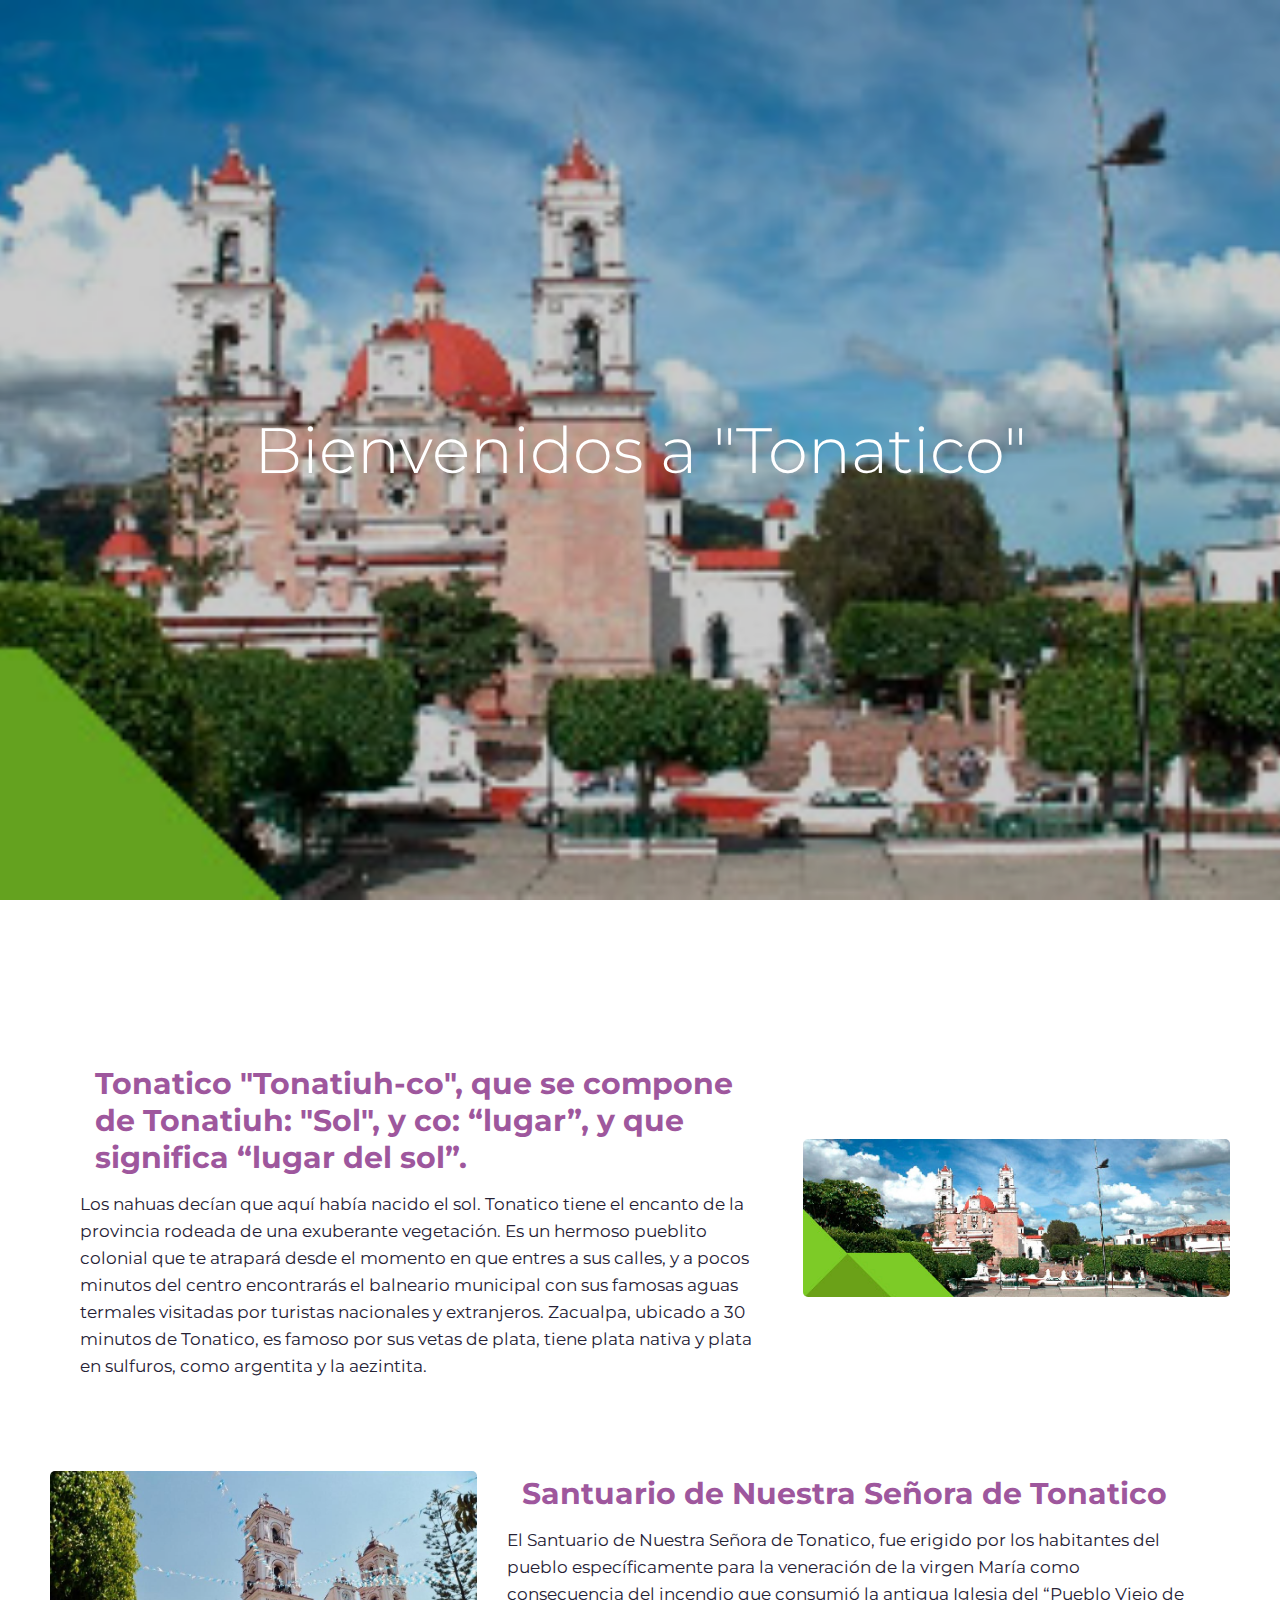
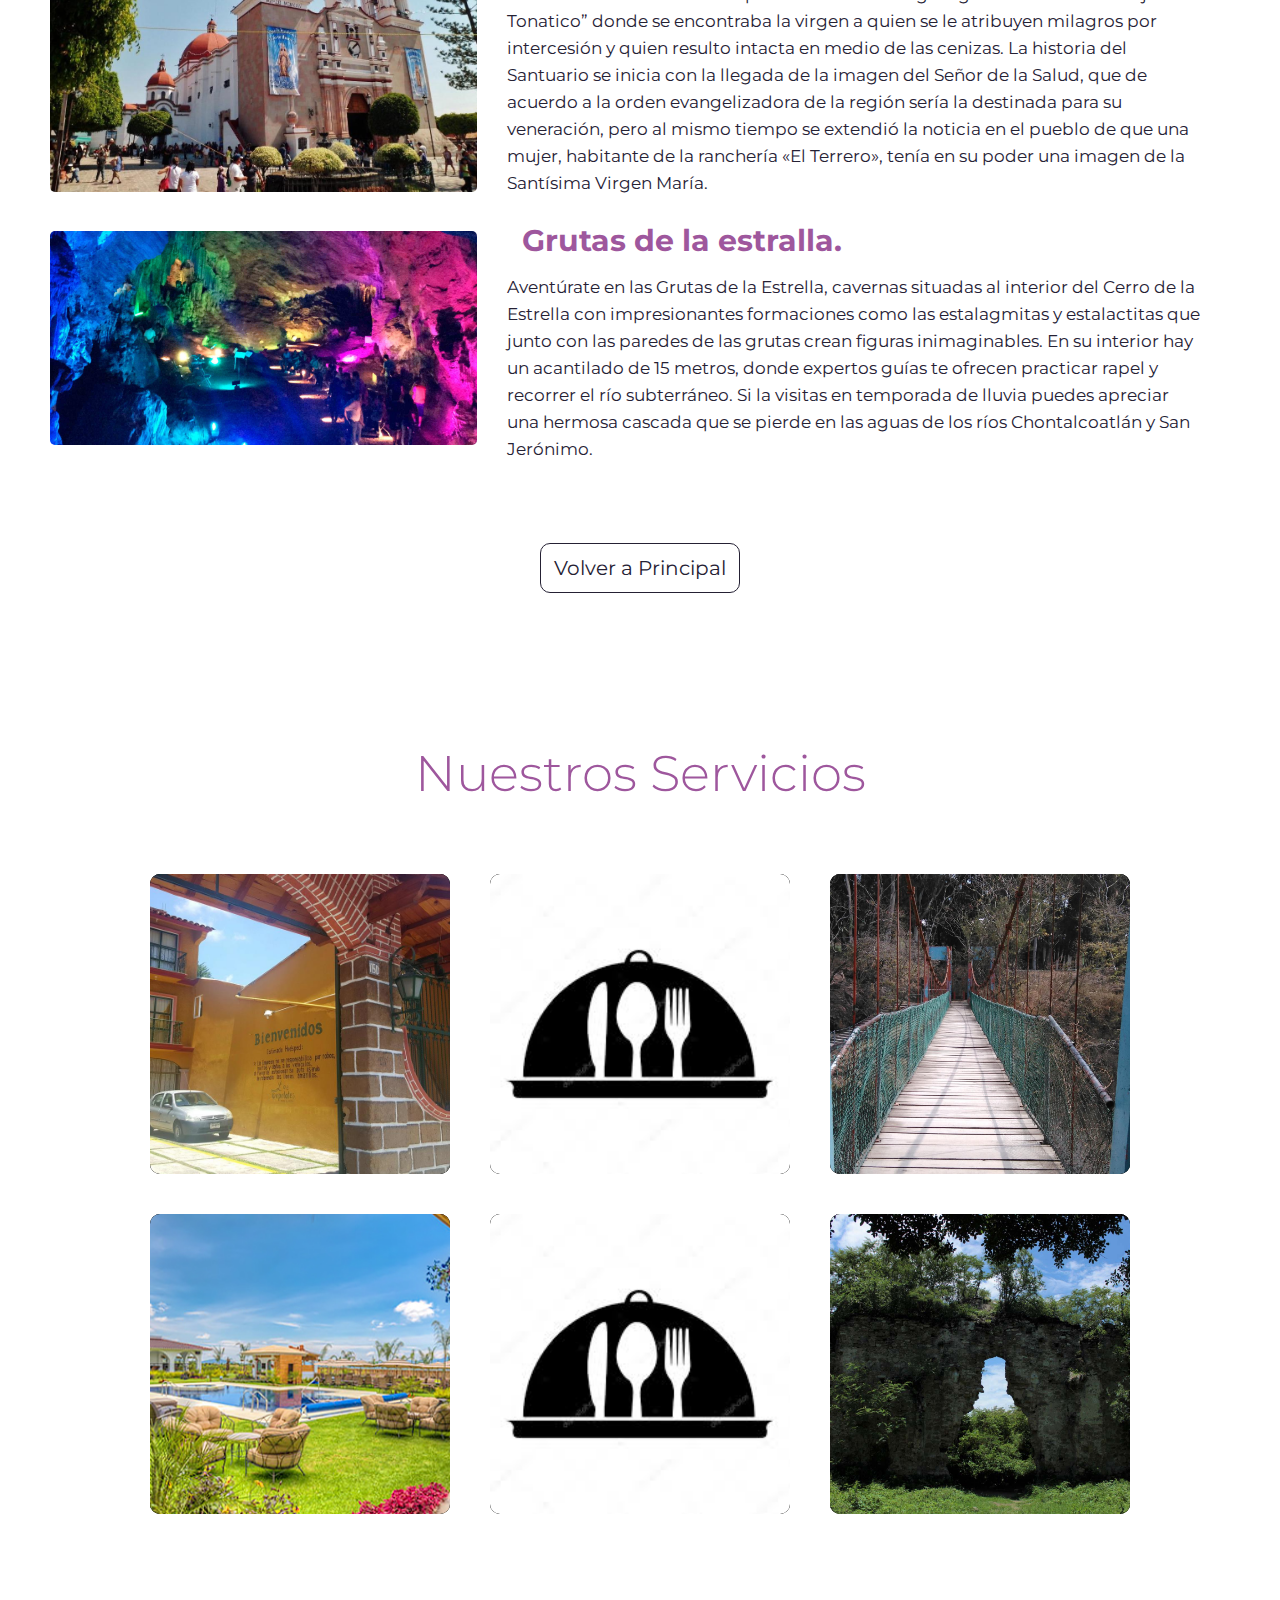
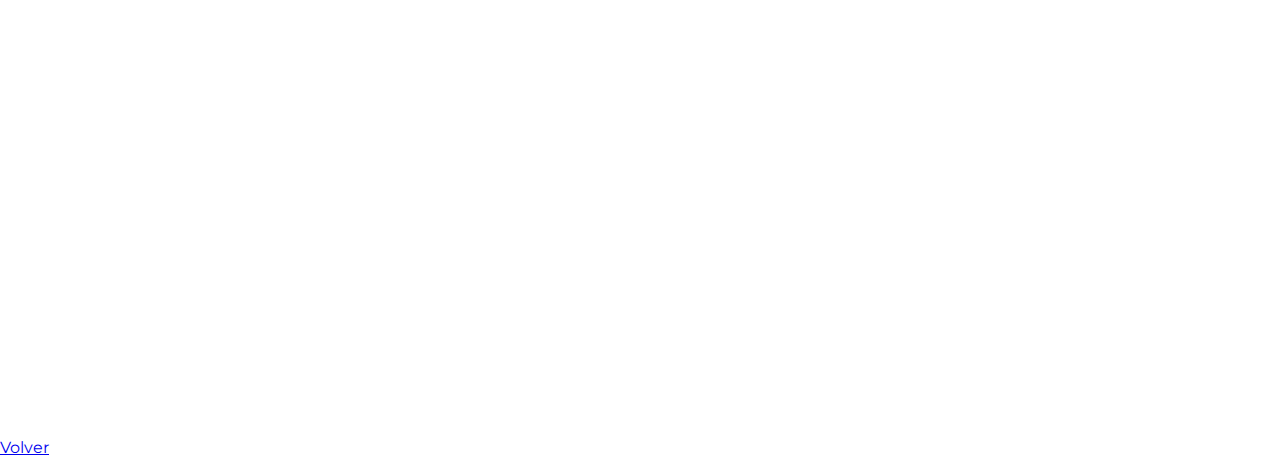
<file: clases/Tonatico.html>
<!DOCTYPE html>
<html lang="es">
<head><meta charset="utf-8">
	<title>Tonatico</title>
	<meta name="viewport" content="width=device-width, initial-scale=1.0">
	<link href="https://fonts.googleapis.com/css?family=Montserrat&display=swap" rel="stylesheet">
	<link rel="stylesheet" type="text/css" href="../css/styles.css">
</head>
<body>

   <!-- Inicio -->
   <header>
   	<div class="ImgTonatico">
   		<div class="degradade"></div>
   		<div class="welcome">
   			<h1>Bienvenidos a "Tonatico"</h1>
   		</div>
   	</div>

   </header>


   <!-- Menu de navegacion -->

<main>
   <!-- Acerca de -->
   
   <section class="acerca-de">
     
     <div class="left">
       <div class="info">
         <h2>Tonatico "Tonatiuh-co", que se compone de Tonatiuh: "Sol", y co: “lugar”, y que significa “lugar del sol”.</h2>
         <p>Los nahuas decían que aquí había nacido el sol. Tonatico tiene el encanto de la provincia rodeada de una exuberante vegetación. Es un hermoso pueblito colonial que te atrapará desde el momento en que entres a sus calles, y a pocos minutos del centro encontrarás el balneario municipal con sus famosas aguas termales visitadas por turistas nacionales y extranjeros. Zacualpa, ubicado a 30 minutos de Tonatico, es famoso por sus vetas de plata, tiene plata nativa y plata en sulfuros, como argentita y la aezintita.</p>

      
       </div>
       <div class="acerca-img"><img src="../img/img-31.jpg"></div>
     </div>

     <div class="right">
      <div class="acerca-img"><img src="../img/img-30.jpg", width="80",height="50"></div>
       <div class="info">
         <h2>Santuario de Nuestra Señora de Tonatico</h2>
         <p>El Santuario de Nuestra Señora de Tonatico, fue erigido por los habitantes del pueblo específicamente para la veneración de la virgen María como consecuencia del incendio que consumió la antigua Iglesia del “Pueblo Viejo de Tonatico” donde se encontraba la virgen a quien se le atribuyen milagros por intercesión y quien resulto intacta en medio de las cenizas. La historia del Santuario se inicia con la llegada de la imagen del Señor de la Salud, que de acuerdo a la orden evangelizadora de la región sería la destinada para su veneración, pero al mismo tiempo se extendió la noticia en el pueblo de que una mujer, habitante de la ranchería «El Terrero», tenía en su poder una imagen de la Santísima Virgen María. </p>


       </div>
     </div>
        <div class="left">
        <div class="acerca-img"><img src="../img/img-32.jpg"></div>
       <div class="info">
         <h2>Grutas de la estralla.</h2>
         <p>Aventúrate en las Grutas de la Estrella, cavernas situadas al interior del Cerro de la Estrella con impresionantes formaciones como las estalagmitas y estalactitas que junto con las paredes de las grutas crean figuras inimaginables. En su interior hay un acantilado de 15 metros, donde expertos guías te ofrecen practicar rapel y recorrer el río subterráneo. Si la visitas en temporada de lluvia puedes apreciar una hermosa cascada que se pierde en las aguas de los ríos Chontalcoatlán y San Jerónimo.</p>
       </div>
     </div>
    <div class="read-more"><a href="file:///C:/Users/John%20Cruz/Documents/TESJo/5.-%20QUINTO%20SEMESTRE/FUNDAMENTOS%20DE%20INGENERIA%20DE%20SOFTWARE/Pagina%20web/index.html">Volver a Principal</a></div>

   </section>

   <!-- Acerca de -->

   <!-- Team -->
   
   <section class="team-pets">
     
   <h2>Nuestros Servicios</h2>
       

   <div class="content-cards">
     
    <div class="card">
      <div class="card-content">
        <h4>Hotel Los Tepetates.</h4>
        <p>Av Miguel Hidalgo 115, Santa Maria Norte, 51950 Tonatico, Méx.<br>
<a href="https://goo.gl/maps/QigKH1t7boJPnEsm7">Como llegar</a> 
 </p>
      </div>
      <img src="../img/img-37.jpg">
    </div>

    <div class="card">
      <div class="card-content">
        <h4>Restaurant La casa de la abuela</h4>
        <p>  Profr. Solórzano, Tonatico, 51950 Tonatico, Méx.<br><a href="https://goo.gl/maps/xxum78Kfm3U7ujk87">Como llegar</a> 
        </p>
      </div>
      <img src="../img/img-27.jpg">
    </div>

    <div class="card">
      <div class="card-content">
        <h4>Parque del Sol y su Salto de Tzumpantitlán</h4>
        <p>El Parque del Sol y su Salto de Tzumpantitlán, con palapas, puentes colgantes, chapoteaderos y juegos infantiles para el disfrute de las familias. Su principal atracción es el gran Salto de Tzumpantitlán<br><a href="https://goo.gl/maps/cxHVer2T9LzdgdHG8">Como llegar</a> </p>
      </div>
      <img src="../img/img-33.jpg">
    </div>

    <div class="card">
      <div class="card-content">
        <h4>Hotel Matea</h4>
        <p>Boulevard Ixtapan, Tonatico - Taxco N, 51950 Tonatico, Méx.<br><a href="https://goo.gl/maps/1D3yqE432LTjrdYS6">Como llegar</a> </p>
      </div>
      <img src="../img/img-36.jpg">
    </div>

    <div class="card">
      <div class="card-content">
        <h4>Restaurant MAITE</h4>
        <p>  Lic. Adolfo López Mateos 67, Tonatico, 51950 Tonatico, Méx.<br><a href="https://goo.gl/maps/5DnRacXVBnrsGD5P6">Como llegar</a> </p>
      </div>
      <img src="../img/img-27.jpg">
    </div>

    <div class="card">
      <div class="card-content">
        <h4>Pueblo Viejo</h4>
        <p>Pueblo Viejo, que data del año 1660. Es conocido por el milagro, cuando se empezó a quemar la iglesia en la parte posterior y la virgen de Tonatico apareció en el atrio de la misma<br><a href=https://goo.gl/maps/d4PDhN8p3yniTpJK9>Como llegar</a></p>
      </div>
      <img src="../img/img-34.jpg">
    </div>

   </div>

 <center><iframe src="https://www.google.com/maps/embed?pb=!1m18!1m12!1m3!1d15107.317760780912!2d-99.67632178823672!3d18.80575290822409!2m3!1f0!2f0!3f0!3m2!1i1024!2i768!4f13.1!3m3!1m2!1s0x85cdbba5344ab2c7%3A0x38e0de82cc25a78a!2sTonatico%2C%20State%20of%20Mexico!5e0!3m2!1sen!2smx!4v1577990302357!5m2!1sen!2smx" width="600" height="450" frameborder="0" style="border:0;" allowfullscreen=""></iframe></center>
   </section>
<a href="file:///C:/Users/John%20Cruz/Documents/TESJo/5.-%20QUINTO%20SEMESTRE/FUNDAMENTOS%20DE%20INGENERIA%20DE%20SOFTWARE/Pagina%20web/index.html"> Volver</a>
   <!-- Team -->
</body>
</html>
</file>
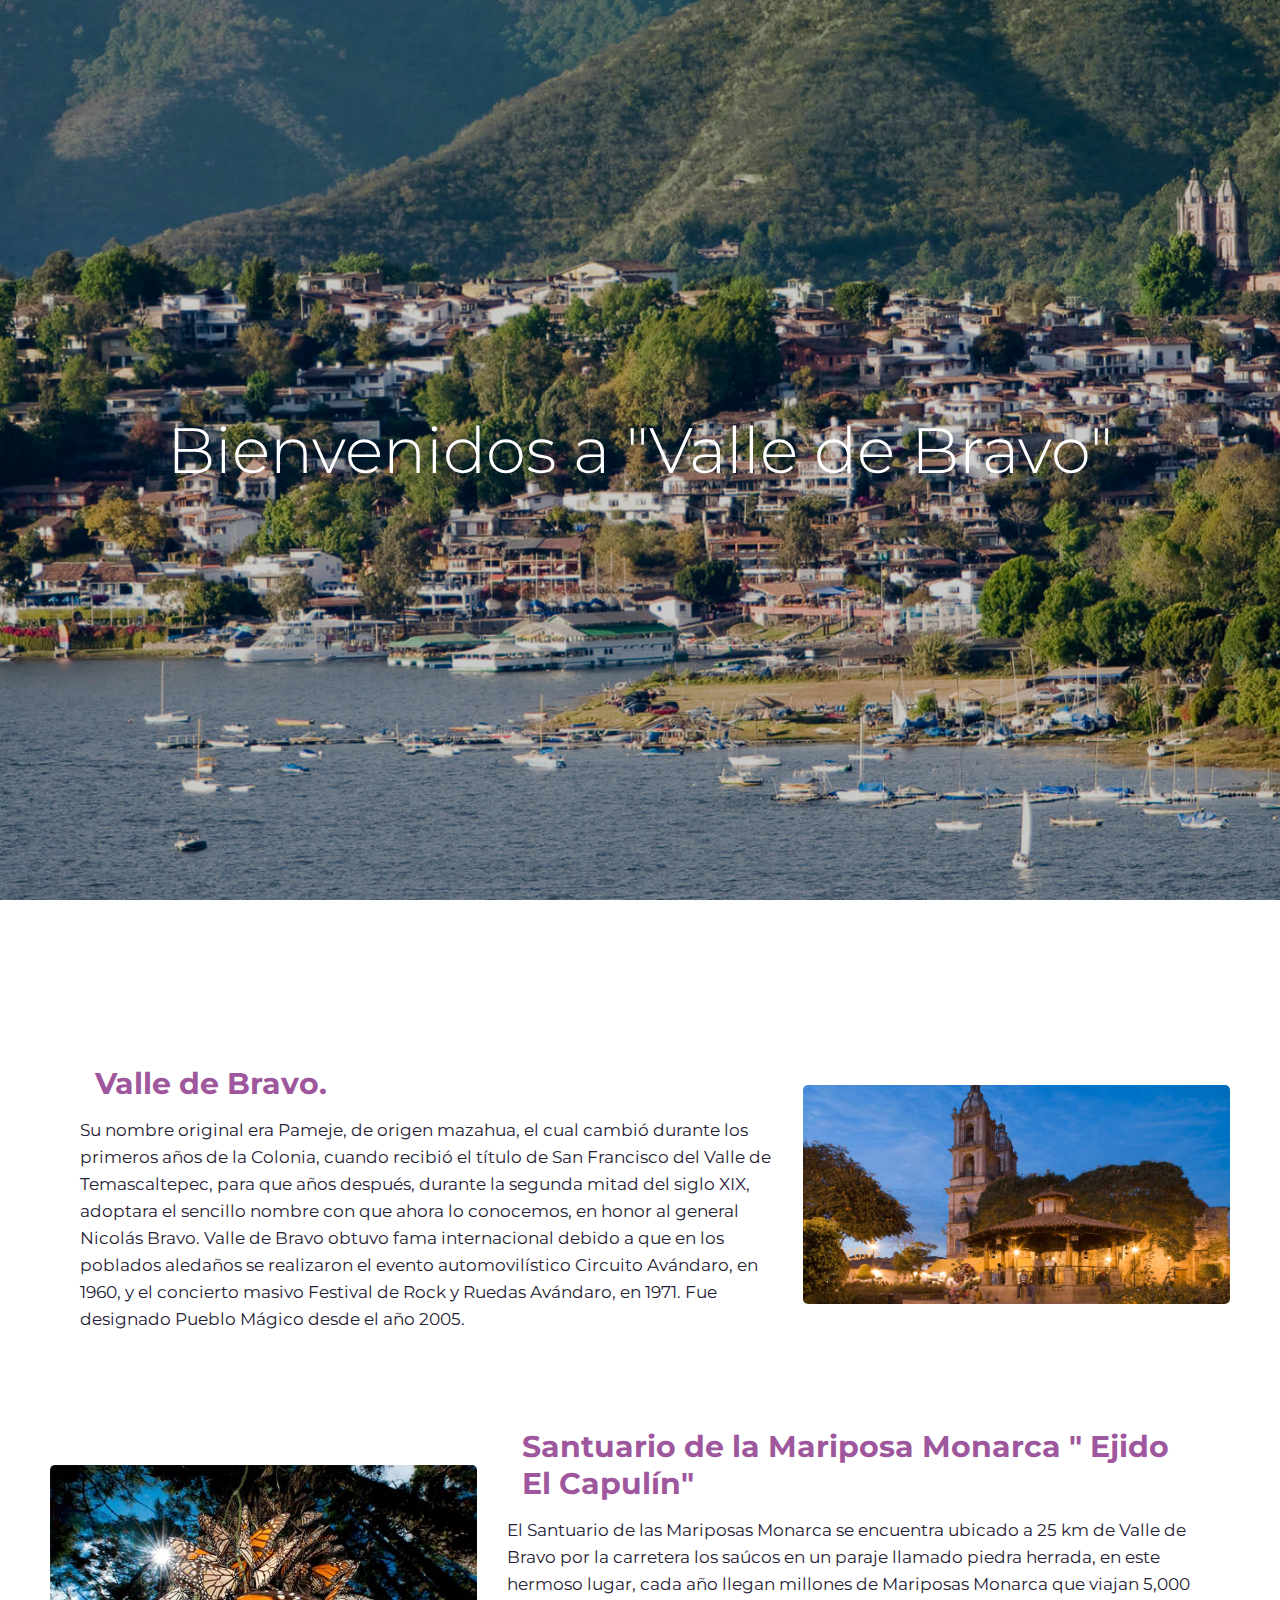
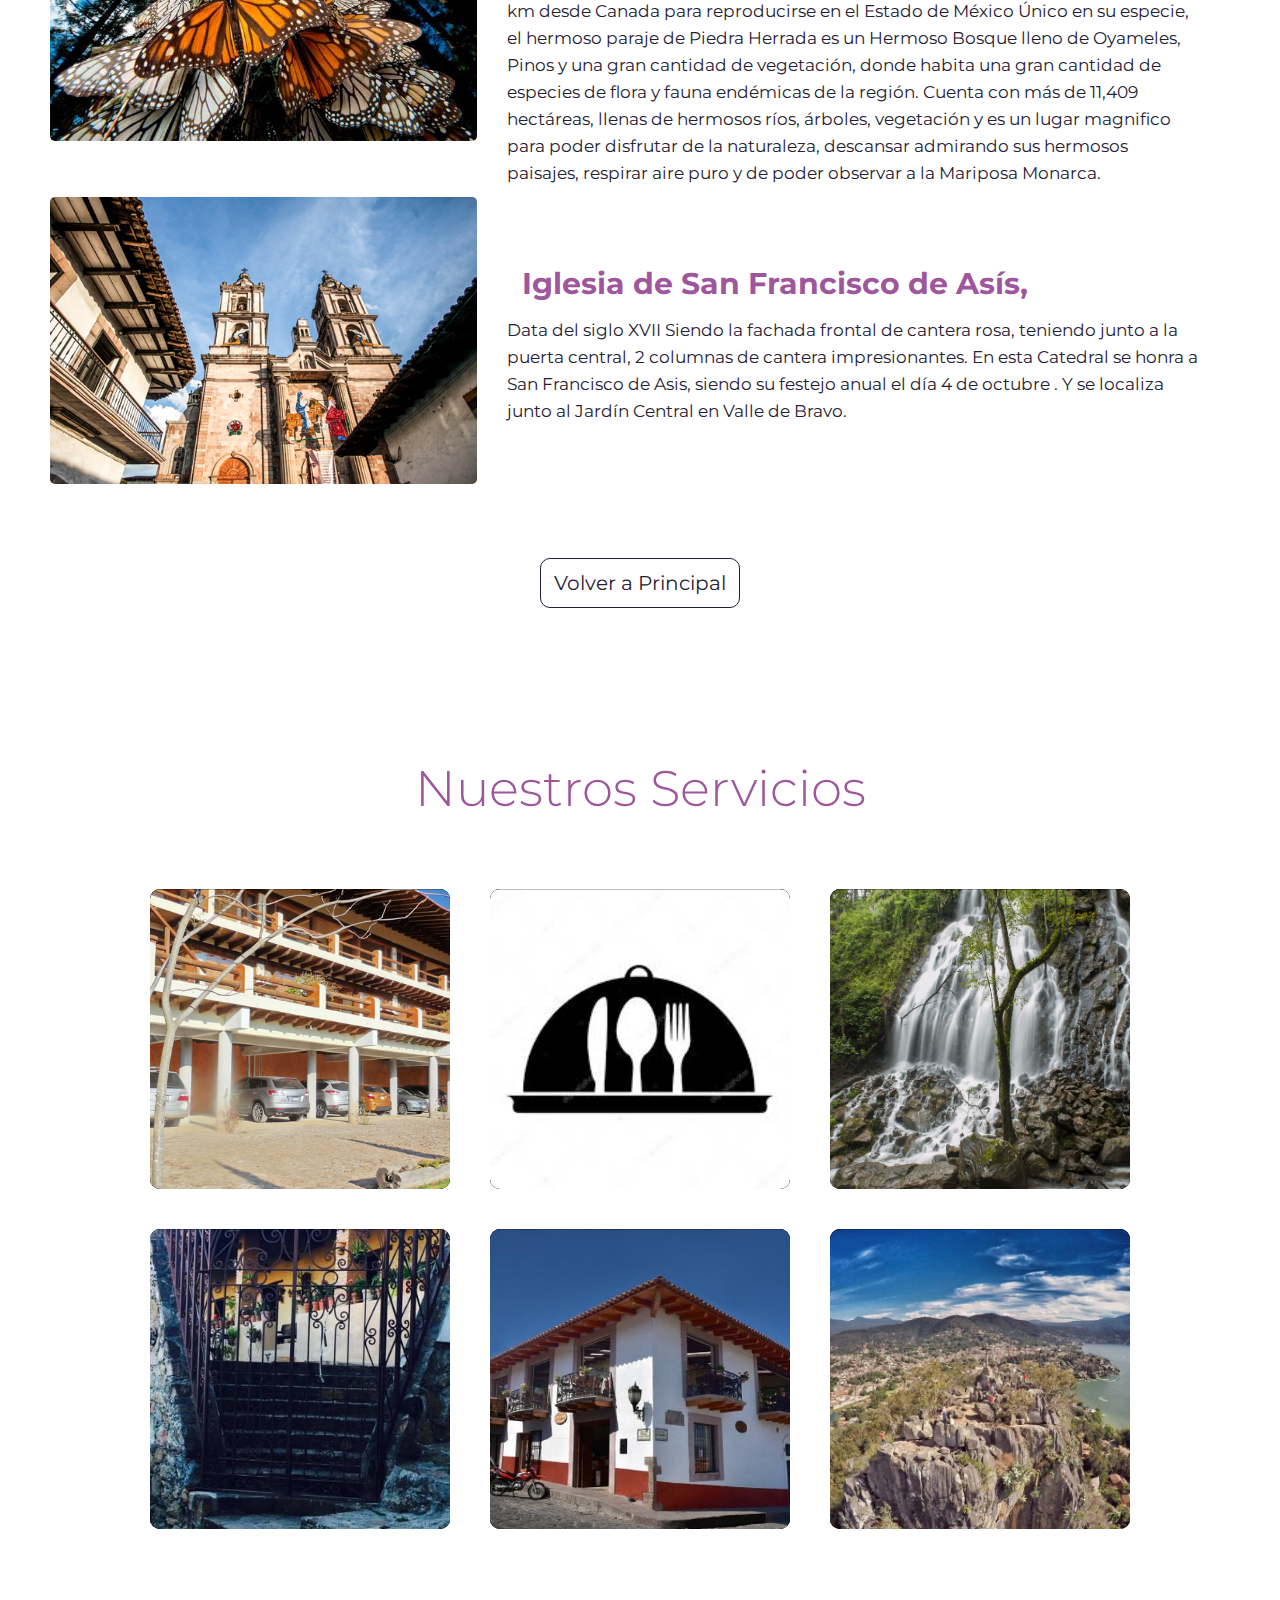
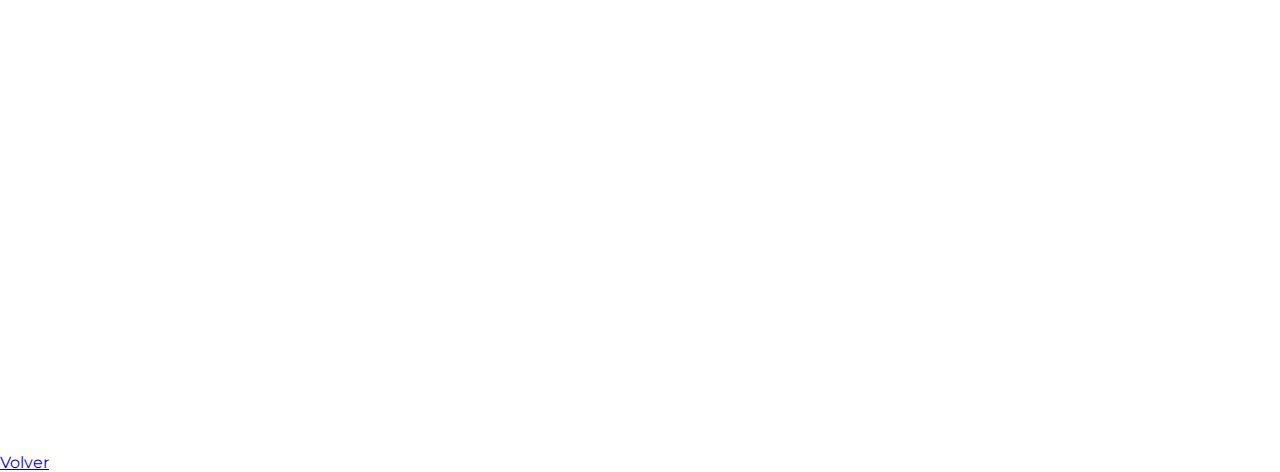
<file: clases/Valle de bravo.html>
<!DOCTYPE html>
<html lang="es">
  <head></head>
	<title>Valle de Bravo</title>
	<meta name="viewport" content="width=device-width, initial-scale=1.0">
	<link href="https://fonts.googleapis.com/css?family=Montserrat&display=swap" rel="stylesheet">
	<link rel="stylesheet" type="text/css" href="../css/styles.css">
</head>
<body>

   <!-- Inicio -->
   <header>
   	<div class="ImgBravo">
   		<div class="degradade"></div>
   		<div class="welcome">
   			<h1>Bienvenidos a "Valle de Bravo"</h1>
   		</div>
   	</div>

   </header>


   <!-- Menu de navegacion -->

<main>
   <!-- Acerca de -->
   
   <section class="acerca-de">
     
     <div class="left">
       <div class="info">
         <h2>Valle de Bravo.</h2>
         <p>Su nombre original era Pameje, de origen mazahua, el cual cambió durante los primeros años de la Colonia, cuando recibió el título de San Francisco del Valle de Temascaltepec, para que años después, durante la segunda mitad del siglo XIX, adoptara el sencillo nombre con que ahora lo conocemos, en honor al general Nicolás Bravo. Valle de Bravo obtuvo fama internacional debido a que en los poblados aledaños se realizaron el evento automovilístico Circuito Avándaro, en 1960, y el concierto masivo Festival de Rock y Ruedas Avándaro, en 1971. Fue designado Pueblo Mágico desde el año 2005.</p>

      
       </div>
       <div class="acerca-img"><img src="../img/img-39.jpg"></div>
     </div>

     <div class="right">
      <div class="acerca-img"><img src="../img/img-41.jpg", width="80",height="50"></div>
       <div class="info">
         <h2>Santuario de la Mariposa Monarca " Ejido El Capulín"</h2>
         <p>El Santuario de las Mariposas Monarca se encuentra ubicado a 25 km de Valle de Bravo por la carretera los saúcos en un paraje llamado piedra herrada, en este hermoso lugar, cada año llegan millones de Mariposas Monarca que viajan 5,000 km desde Canada para reproducirse en el Estado de México

Único en su especie, el hermoso paraje de Piedra Herrada es un Hermoso Bosque lleno de Oyameles, Pinos y una gran cantidad de vegetación, donde habita una gran cantidad de especies de flora y fauna endémicas de la región.

Cuenta con más de 11,409 hectáreas, llenas de hermosos ríos, árboles, vegetación  y es un lugar magnifico para poder disfrutar de la naturaleza, descansar admirando sus hermosos paisajes, respirar aire puro y de poder observar a la Mariposa Monarca.
</p>


       </div>
     </div>
        <div class="left">
        <div class="acerca-img"><img src="../img/img-42.jpg"></div>
       <div class="info">
         <h2>Iglesia de San Francisco de Asís, </h2>
         <p>Data del siglo XVII
Siendo la fachada frontal de cantera rosa, teniendo junto a la puerta central, 2 columnas de cantera impresionantes.
En esta Catedral se honra a San Francisco de Asis, siendo su festejo anual el día 4 de octubre .
Y se localiza junto al Jardín Central en Valle de Bravo.</p>
       </div>
     </div>
    <div class="read-more"><a href="file:///C:/Users/John%20Cruz/Documents/TESJo/5.-%20QUINTO%20SEMESTRE/FUNDAMENTOS%20DE%20INGENERIA%20DE%20SOFTWARE/Pagina%20web/index.html">Volver a Principal</a></div>

   </section>

   <!-- Acerca de -->

   <!-- Team -->
   
   <section class="team-pets">
     
   <h2>Nuestros Servicios</h2>
       

   <div class="content-cards">
     
    <div class="card">
      <div class="card-content">
        <h4>Hotel Las Piñas.</h4>
        <p>Camino 41, Balcones, 51200 Valle de Bravo, Méx.<br>
<a href="https://goo.gl/maps/Q45hv2FR9HLcvvKs5">Como llegar</a> 
 </p>
      </div>
      <img src="../img/img-43.jpg">
    </div>

    <div class="card">
      <div class="card-content">
        <h4>Restaurant Los veleros</h4>
        <p>Fray Gregorio Jiménez de La Cuenca 194, Centro, 51200 Valle de Bravo, Méx.<br><a href="https://goo.gl/maps/FqKBk8PA96DcJtZ69">Como llegar</a> 
        </p>
      </div>
      <img src="../img/img-27.jpg">
    </div>

    <div class="card">
      <div class="card-content">
        <h4>Cascada Velo de de Novia.</h4>
        <p>Este lugar forma parte del Parque Ecológico Velo de Novia, la cascada tiene una caída de agua de 35 metros aproximadamente y se alimenta del arroyo San Juan. En temporada de lluvias el velo es aun mas abundante.<br><a href="https://goo.gl/maps/sjLSXQHn535ynmcJ8">Como llegar</a> </p>
      </div>
      <img src="../img/img-46.jpg">
    </div>

    <div class="card">
      <div class="card-content">
        <h4>Hotel San José</h4>
        <p>S. José 103, Centro, 51200 Valle de Bravo, Méx.<br><a href="https://goo.gl/maps/A1KLDMmXCx8xcnG56">Como llegar</a> </p>
      </div>
      <img src="../img/img-44.jpg">
    </div>

    <div class="card">
      <div class="card-content">
        <h4>Restaurant La Estación</h4>
        <p>Calle Francisco González Bocanegra 318, Agua Fria, 51200 Valle de Bravo, Méx.<br><a href="https://goo.gl/maps/R4PKWw7bvCMDVZtS6">Como llegar</a> </p>
      </div>
      <img src="../img/img-45.jpg">
    </div>

    <div class="card">
      <div class="card-content">
        <h4>Cerro de La Peña,</h4>
        <p>Aventúrate a conocer el increíble mirador de la Peña en Valle de Bravo, en el Pueblo Mágico que guarda los vestigios de la civilización Matlatzincas.<br><a href="https://goo.gl/maps/RKKPx33gXEuY9T1x5">Como llegar</a></p>
      </div>
      <img src="../img/img-47.jpg">
    </div>

   </div>

 <center><iframe src="https://www.google.com/maps/embed?pb=!1m18!1m12!1m3!1d60292.799899222766!2d-100.16340285311732!3d19.182095178793716!2m3!1f0!2f0!3f0!3m2!1i1024!2i768!4f13.1!3m3!1m2!1s0x85cd63813218f41f%3A0xb687c3a1fb52897c!2sValle%20de%20Bravo%2C%20State%20of%20Mexico!5e0!3m2!1sen!2smx!4v1578542374237!5m2!1sen!2smx" width="600" height="450" frameborder="0" style="border:0;" allowfullscreen=""></iframe></iframe></center>
   </section>
<a href="file:///C:/Users/John%20Cruz/Documents/TESJo/5.-%20QUINTO%20SEMESTRE/FUNDAMENTOS%20DE%20INGENERIA%20DE%20SOFTWARE/Pagina%20web/index.html"> Volver</a>
   <!-- Team -->
</body>
</html>
</file>
<file: css/estilo.css>
header{
	width: 100%;
	position: relative;
	overflow: hidden;
}
.ImgInicio{
	position: relative;
	background: url(../img/Before_Machu_Picchu.jpg);
	background-attachment: fixed;
	background-position: center;
	background-size: cover;
	width: 100%;
	height: 100vh;
	display: flex;
	justify-content: center;
	align-items: center;
}
.degradade{
	position: absolute;
	top: 0;
	left: 0;
	width: 100%;
	height: 100%;
	background:rgba(0,0,0,0.2);
}
.welcome{
	position: absolute;
	margin-bottom: 50px;
}
.welcome h1{
	font-size: 4em;
	color: #fff;
	font-weight: 300;
	margin-top: 50px;

}
.navegacion{
	overflow: hidden;
	width: 15%;
	margin: auto;
    padding:12px 0;
	z-index: 100;
	margin-top: 100px;
}

input[type="search"]{
	padding: 10px;
	padding-right: 35px;
	border: none;
	background: rgba(255, 255, 255, 0.767);
	text-align: center;
}

.search{
	width: 90%;
	max-width: 1000px;
	margin: auto;
	background: rgba(255, 255, 255, 0.671);
	padding:0 10px;
	padding-bottom: 5px;
	max-height: 85%;
	overflow-x: hidden;
	display: none;
}

.search-table{
	width: 100%;
}

tbody tr td{
	width: 100%;
}

tbody tr td a{
	text-decoration: none;
	font-size: 18px;
	color: #737373;
	display: block;
	width: 100%;
	height: 100%;
	padding: 20px 0;
	padding-left: 20px;
	border: 2px solid #fff;
}

tbody tr td a:hover{
	border: 2px solid #378FD9;
}

.search::-webkit-scrollbar{ 
	background:rgba(0,0,0,0);  
}

.search::-webkit-scrollbar-button{
 	background:#C1C1C1;  
}

.search::-webkit-scrollbar-thumb{ 
	background:#C1C1C1; 
}

.dataTables_length,
.dataTables_filter,
.dataTables_info,
.dataTables_paginate {
	display: none;
}
</file>
<file: css/styles.css>
:root{
    --color1:#252134;
    --size1:35px;
    --size2:17px;
}

*{
	margin:0;
	padding:0;
	box-sizing: border-box;
	font-family: 'Montserrat', sans-serif;
}
body{
	background: #fff;
	overflow-x: hidden;
}

/** Navegation Menu **/
header{
	width: 100%;
	position: relative;
}
.nav{
	position: absolute;
	top: 0;
	left: 0;
	width: 100%;
	height: 70px;
	display: flex;
	justify-content: space-between;
	align-items: center;
	background: transparent;
	z-index: 999;
}
.logo{
	width: 300px;
	height: auto;
	padding:10px 50px;
}
.logo img{
	width: 100%;
	height: 100%;
	object-fit: cover;
}

/** Bar icon **/
.bar-icon{
	position: relative;
	width: 70px;
	height: 70px;
	margin-right: 50px;
	cursor: pointer;
	transition: 0.5s;
}
.bar-icon span{
	width: 40px;
	height: 4px;
	background: #fff;
	position: absolute;
	transition: 0.5s;
	transform: translateX(-50%);
}
.bar-icon span:nth-child(1){
    top: 30%;
    left: 50%;
    background: #fff;
}
.bar-icon span:nth-child(2){
    bottom: 30%;
    left: 50%;
    background: #fff;
}
.bar-icon.active span:nth-child(1){
	top: 50%;
	left: 50%;
	width: 60%;
	transform: translate(-50%, -50%) rotate(125deg);
	background: var(--color1);
}
.bar-icon.active span:nth-child(2){
	top: 50%;
	left: 50%;
	width: 60%;
	transform: translate(-50%, -50%) rotate(225deg);
	background: var(--color1);
}
.bar-icon:before{
	content: '';
	position: absolute;
	top: 50%;
	left: 50%;
	transform: translate(-50%, -50%);
	width: 40px;
	height: 4px;
	background: #fff;
	transition: 0.5s;
}
.bar-icon.active:before{
	width: 0;
	height: 0;
}
/** bar-icon **/

.container-list{
	position: absolute;
	top: 70px;
	left: 0;
	width: 0%;
	overflow: hidden;
	height: 89.4vh;
	background: #f1f4df;
	display: flex;
	justify-content: center;
	align-items: center;
}
.container-list .list li{
	list-style: none;
	padding:10px 0px;
}
.container-list .list li a{
	position: relative;
	text-decoration: none;
	font-size: 2.5em;
	color: #ddd;
	font-weight: 700;
}
.container-list .list li a:before{
	content: attr(data-text);
	position: absolute;
	top: -2px;
	width: 100%;
	color: #303a52;
	overflow: hidden;
	white-space: nowrap;
	transition: 0.5s ease-in-out;
}
.container-list .list:hover li a:before{
	width: 0%;
}
.container-list .list li:hover a:before{
	width: 100%;
}

/** IMG HEADER **/
.img-header{
	position: relative;
	background: url(../img/Atlacomulco.jpg);
	background-attachment: fixed;
	background-position: center;
	background-size: cover;
	width: 100%;
	height: 100vh;
	display: flex;
	justify-content: center;
	align-items: center;
}
.ImgAcambay{
	position: relative;
	background: url(../img/El\ Oro\ 1.jpg);
	background-attachment: fixed;
	background-position: center;
	background-size: cover;
	width: 100%;
	height: 100vh;
	display: flex;
	justify-content: center;
	align-items: center;
}
.ImgAculco{
	position: relative;
	background: url(../img/Aculco\ 1.jpg);
	background-attachment: fixed;
	background-position: center;
	background-size: cover;
	width: 100%;
	height: 100vh;
	display: flex;
	justify-content: center;
	align-items: center;
}
.ImgVilla{
	position: relative;
	background: url(../img/villa\ 1.jpg);
	background-attachment: fixed;
	background-position: center;
	background-size: cover;
	width: 100%;
	height: 100vh;
	display: flex;
	justify-content: center;
	align-items: center;
}
.ImgBravo{
	position: relative;
	background: url(../img/estado-de-mexico_destinos-principales_valle-de-bravo_01.jpg);
	background-attachment: fixed;
	background-position: center;
	background-size: cover;
	width: 100%;
	height: 100vh;
	display: flex;
	justify-content: center;
	align-items: center;
}
.ImgTonatico{
	position: relative;
	background: url(../img/TONATICO.jpg);
	background-attachment: fixed;
	background-position: center;
	background-size: cover;
	width: 100%;
	height: 100vh;
	display: flex;
	justify-content: center;
	align-items: center;
}
.ImgToluca{
	position: relative;
	background: url(../img/Toluca.jpg);
	background-attachment: fixed;
	background-position: center;
	background-size: cover;
	width: 100%;
	height: 100vh;
	display: flex;
	justify-content: center;
	align-items: center;
}
.ImgAcambaay{
	position: relative;
	background: url(../img/Acambay.jpg);
	background-attachment: fixed;
	background-position: center;
	background-size: cover;
	width: 100%;
	height: 100vh;
	display: flex;
	justify-content: center;
	align-items: center;
}
.ImgChapaDeMota{
	position: relative;
	background: url(../img/Chapa\ de\ Mota.jpg);
	background-attachment: fixed;
	background-position: center;
	background-size: cover;
	width: 100%;
	height: 100vh;
	display: flex;
	justify-content: center;
	align-items: center;
}
.ImgAtizapan{
	position: relative;
	background: url(../img/Atizapan.jpg);
	background-attachment: fixed;
	background-position: center;
	background-size: cover;
	width: 100%;
	height: 100vh;
	display: flex;
	justify-content: center;
	align-items: center;
}
.ImgDubai{
	position: relative;
	background: url(../img/Dubai\ 1.jpg);
	background-attachment: fixed;
	background-position: center;
	background-size: cover;
	width: 100%;
	height: 100vh;
	display: flex;
	justify-content: center;
	align-items: center;
}
.ImgInicio{
	position: relative;
	background: url(../img/Before_Machu_Picchu.jpg);
	background-attachment: fixed;
	background-position: center;
	background-size: cover;
	width: 100%;
	height: 100vh;
	display: flex;
	justify-content: center;
	align-items: center;
}
.degradade{
	position: absolute;
	top: 0;
	left: 0;
	width: 100%;
	height: 100%;
	background:rgba(0,0,0,0.2);
}
.welcome{
	position: absolute;
	padding:50px;
	z-index: 10;
}
.welcome h1{
	font-size: 4em;
	color: #fff;
	font-weight: 300;
}

/** IMG HEADER **/

/** Navegation Menu **/

/** Acerca de **/
.acerca-de{
	width: 100%;
	padding: 50px;
	margin-top: 100px;
}
.acerca-de .left{
	width: 100%;
	display: flex;
	align-items: center;
	margin-bottom: 70px;
}
.acerca-de .right{
	width: 100%;
	display: flex;
	align-items: center;
}
.acerca-de .info{
	width: 70%;
	padding:0px 30px;
}
.acerca-img{
	width: 40%;
	height: 40%;
}
.acerca-img img{
	width: 100%;
	height: 100%;
	object-fit: cover;
	border-radius: 5px;
}
.acerca-de .info h2{
	margin:15px;
	font-size: 30px;
	color:#9e579d;
}
.acerca-de .info p{
	font-size: 17px;
	color: var(--color1);
	line-height: 27px;
	margin: 10px 0px;
}
.read-more{
	display: flex;
	justify-content: center;
	margin-top: 50px;
}
.read-more > a{
	width: 200px;
	height: 50px;
	background: #fff;
	text-decoration: none;
	color: var(--color1);
	font-size: 20px;
	text-align: center;
	transition: 0.5s ease-in-out;
	border:1px solid var(--color1);
	border-radius: 10px;
	padding:12px;
}
.read-more > a:hover{
	background: var(--color1);
	color: #fff;
	border:1px solid #fff;
}

/** Acerca de **/

/** Team **/
.team-pets{
	width: 100%;
	padding:50px 0px;
	background: #fff;
}
.team-pets h2{
	display: flex;
	justify-content: center;
	margin:50px 0px;
	font-size: 50px;
	color: #9e579d;
	font-weight: 300;
}
.content-cards{
	width: 100%;
	margin:auto;
	display: flex;
	justify-content: center;
	flex-wrap: wrap;
}
.content-cards .card{
	position: relative;
	width: 300px;
	height: 300px;
	background: #000;
	margin:20px;
	border-radius: 10px;
	cursor: pointer;
}
.content-cards .card .card-content{
	position: absolute;
	top: 0;
	left: 0;
	right: 0;
	bottom: 0;
	width: 100%;
	height: 100%;
	display: flex;
	justify-content: center;
	flex-direction: column;
	align-items: center;
	background: #000;
	border-radius: 10px;
	padding:10px;
}
.content-cards .card .card-content h4{
	color: #fff;
	margin:20px 0px;
	font-size: 17px;
}
.content-cards .card .card-content p{
	color: #fff;
	line-height: 30px;
	font-size: 15px;
}
.content-cards .card img{
	position: absolute;
	top: 0;
	left: 0;
	width: 100%;
	height: 100%;
	border-radius: 10px;
	object-fit: cover;
	transition: 1s;
	clip-path: polygon(0 0, 100% 0, 100% 100%, 0 100%, 0% 50%);
}
.content-cards .card:hover img{
	clip-path: polygon(100% 0, 100% 0, 100% 100%, 100% 100%, 100% 50%);
}

/** Team **/

/** Fundadores **/
.fundadores{
	position: relative;
	width: 100%;
	margin-top: 150px;
	height: 100vh;
}
.fundadores > h2{
	position: absolute;
	top: 20px;
	width: inherit;
	display: flex;
	justify-content: center;
	z-index: 10;
	font-size: 40px;
	font-weight: 300;
	color: #fff;
}
.content-fundadores{
	display: flex;
	width: 100%;
	height: 100%;
}
.fundadores .clara-container{
	position: relative;
	flex-grow: 1;
	transition: 1s;
	display: flex;
	justify-content: center;
	align-items: center;
	overflow: hidden;
	background: #9e579d;
	cursor: pointer;
}
.fundadores .clara-container:hover{
	flex-grow: 5;
}
.fundadores .clara-container .card{
	max-width: 300px;
	text-align: center;
	transition: 0.5s;
}
.clara-container .card .clara-img{
	width: 200px;
	height: 200px;
	border-radius: 50%;
	overflow: hidden;
	margin:0 auto;
}
.clara-container .card .clara-img img{
	width: 100%;
	height: 100%;
	object-fit: cover;
}
.clara-container .card h2{
	margin:30px 0px;
	color: #fff;
	font-weight: 300;
}
.clara-container .card > a{
	width: 150px;
	height: 50px;
	border:1px solid #fff;
	background: transparent;
	border-radius: 5px;
	text-decoration: none;
	font-size: 20px;
	color: #fff;
	text-align: center;
	padding:10px;
    transition: 0.5s ease-in-out;
}
.clara-container .card > a:hover{
	background: #ffedff;
	border:1px solid var(--color1);
	color: var(--color1);
}

/******** Oscar Fundador *********/
.fundadores .oscar-container{
	position: relative;
	flex-grow: 1;
	transition: 1s;
	display: flex;
	justify-content: center;
	align-items: center;
	overflow: hidden;
	background: #fc85ae;
	cursor: pointer;
}
.fundadores .oscar-container:hover{
	flex-grow: 5;
}
.fundadores .oscar-container .card{
	max-width: 300px;
	text-align: center;
	transition: 0.5s;
}
.oscar-container .card .oscar-img{
	width: 200px;
	height: 200px;
	border-radius: 50%;
	overflow: hidden;
	margin:0 auto;
}
.oscar-container .card .oscar-img img{
	width: 100%;
	height: 100%;
	object-fit: cover;
}
.oscar-container .card h2{
	margin:30px 0px;
	color: #fff;
	font-weight: 300;
}
.oscar-container .card > a{
	width: 150px;
	height: 50px;
	border:1px solid #fff;
	background: transparent;
	border-radius: 5px;
	text-decoration: none;
	font-size: 20px;
	color: #fff;
	text-align: center;
	padding:10px;
    transition: 0.5s ease-in-out;
}
.oscar-container .card > a:hover{
	background: #ffedff;
	border:1px solid var(--color1);
	color: var(--color1);
}

/** Fundadores **/

/** Footer **/
footer{
	background: url(../img/footer.jpg);
	background-attachment: fixed;
	background-position: center;
	background-size: cover;
	width: 100%;
	height: 100vh;
	display: flex;
	justify-content: center;
	align-items: center;
}
footer .boxForm{
	width: auto;
	height: auto;
	padding:50px;
	background: #303a52;
	display: flex;
	justify-content: center;
	align-items: center;
	flex-direction: column;
	border-radius: 10px;
}
.boxForm h2{
	font-size: 50px;
	color: #fff;
	font-weight: 300;
	margin-bottom: 30px;
	text-transform: uppercase;
}
.boxForm label{
	color: #fff;
	font-size: 18px;
	text-transform: uppercase;
}
.boxForm input{
	margin:10px 0px 20px 0px;
	padding:0px 20px;
	width: 700px;
	height: 40px;
	border-radius: 24px;
	outline: none;
	border:2px solid #fc85ae;
	font-size: 15px;
	background: #303a52;
}
.boxForm input:focus{
	background: #fff;
	color: #000;
	transition: 0.25s;
}
.boxForm input::placeholder{
	color: #fff;
}
.boxForm textarea{
	width: 700px;
	height: 120px;
	margin:10px 0px 20px 0px;
	border-radius: 24px;
	outline: none;
	border:2px solid #fc85ae;
	font-size: 15px;
	background: #303a52;
	padding:10px;
}
.boxForm textarea:focus{
	background: #fff;
	color: #000;
	transition: 0.25s;
}
.boxForm textarea::placeholder{
	color: #fff;
}
.boxForm #send{
	width: 120px;
	height: 50px;
	border-radius: 24px;
	outline: none;
	border:2px solid #574b90;
	background: #fc85ae;
	cursor: pointer;
	transition: 0.25s;
}
.boxForm #send a{
	text-decoration: none;
	color: #fff;
	font-size: 17px;
	text-transform: uppercase;
}
.boxForm #send:hover{
	border:2px solid #fff;
	background: #573b90;
}

/** Footer **/

/********************** Responsive Desing *********************************/

@media only screen and (max-width: 912px){
   
  .acerca-de{
  	padding:20px;
  }
  .acerca-img{
  	width: 50%;
  	height: 500px;
  }
  .acerca-de .info h2{
  	font-size: 15px;
  }
  .acerca-de .info p{
  	font-size: 16px;
  }

  .team-pets h2{
  	font-size: 40px;
  }
  .content-cards .card{
  	width: 40%;
  	height: 400px;
  }

  .fundadores{
  	margin-top: 50px;
  }
  .content-fundadores{
  	display: block;
  }
  .fundadores > h2{
  	position: static;
  	color: var(--color1);
  	margin-bottom: 20px;
  }
  .fundadores .clara-container{
    padding:50px 0px;
    width: 100%;
  }
  .fundadores .oscar-container{
  	padding:50px 0px;
  	width: 100%;
  }

  footer{
  	margin-top: -200px;
  }
  footer .boxForm{
  	width: 95%;
  }
  .boxForm input{
  	width: 100%;
  }
  .boxForm textarea{
  	width: 100%;
  }
  .boxForm h2{
  	font-size: 40px;
  }

}

@media only screen and (max-width: 700px){
  .acerca-img{width: 100%; height: 500px;}
  .acerca-de .left{width: 100%; display: block;}
  .acerca-de .right{width: 100%; display: block;}
  .acerca-de .info{width: 100%;}
  .acerca-de .left .info{margin-bottom: 30px;}
  .acerca-de .right .info{margin-top: 30px;}

  .content-cards .card{width: 100%; height: 400px;}
  
  footer{padding-top: 200px;}
  .boxForm input{width: 100%; height: 50px;}

}
</file>
